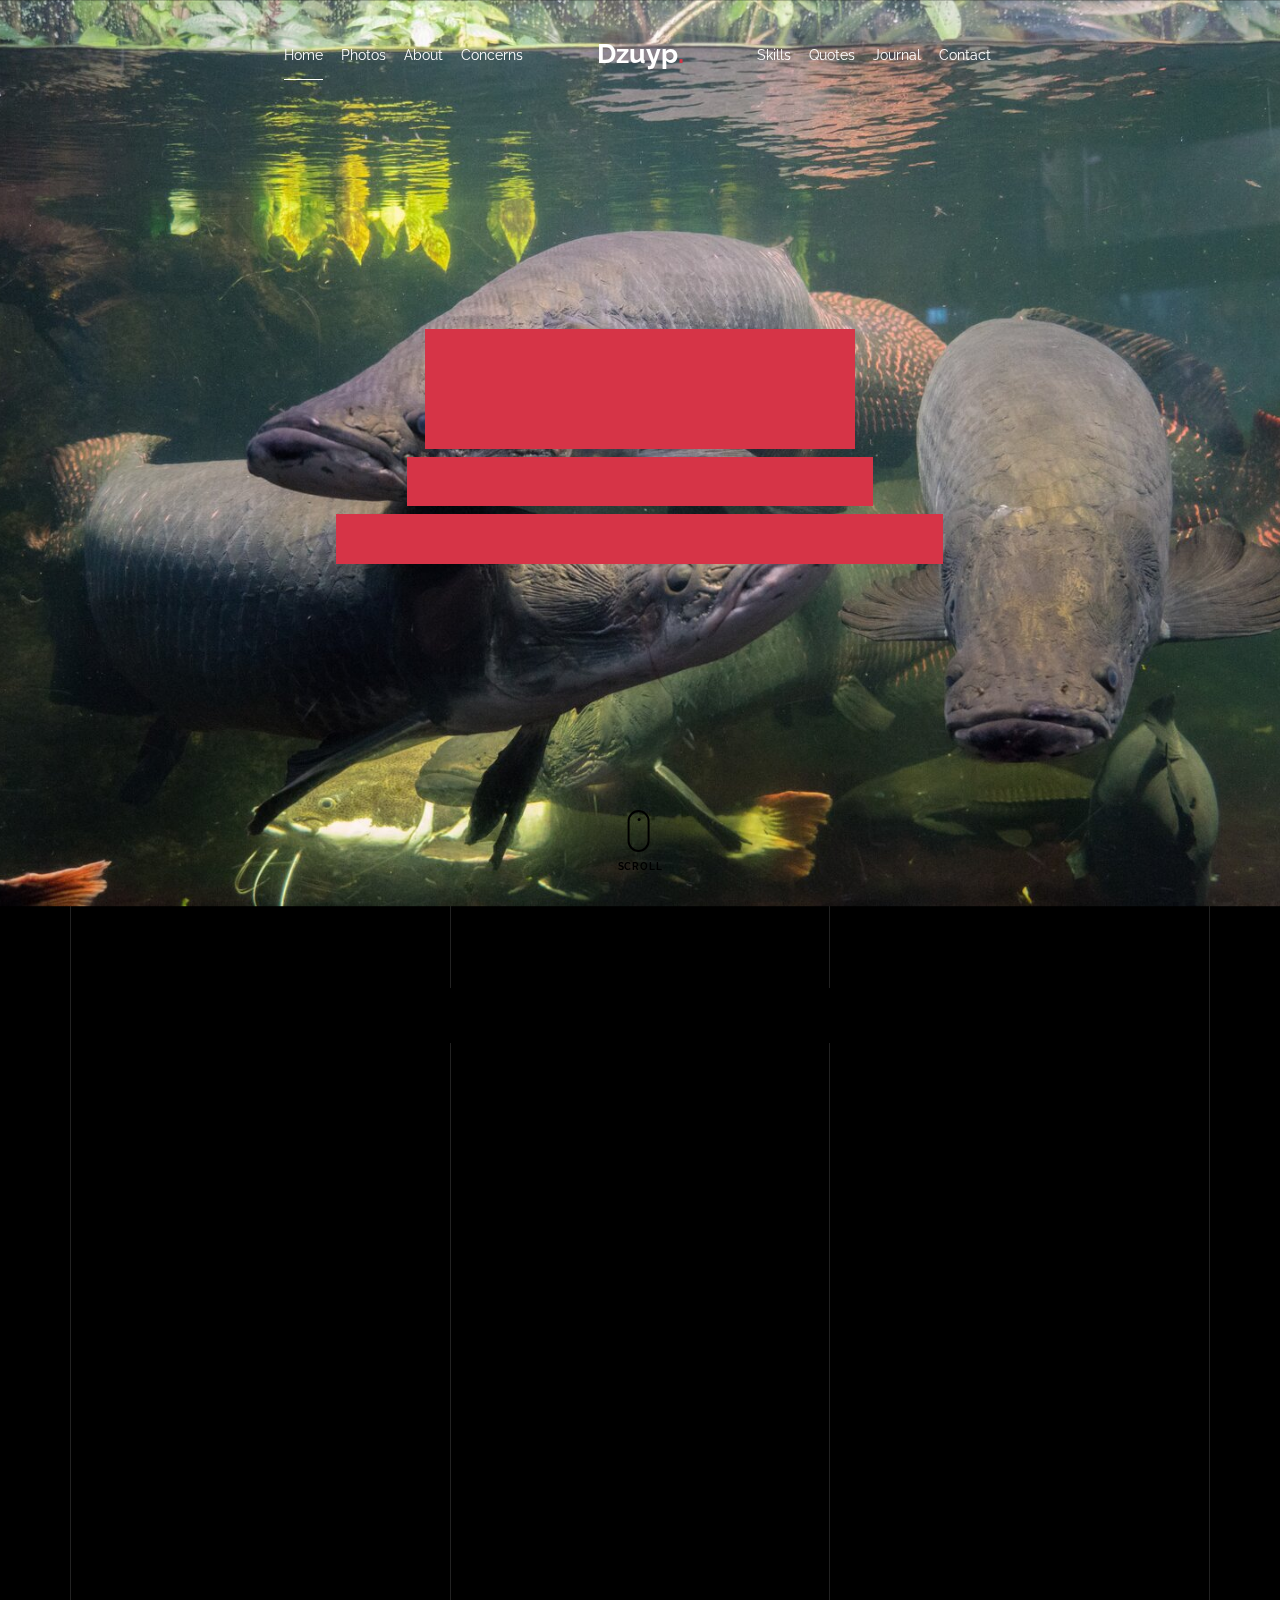
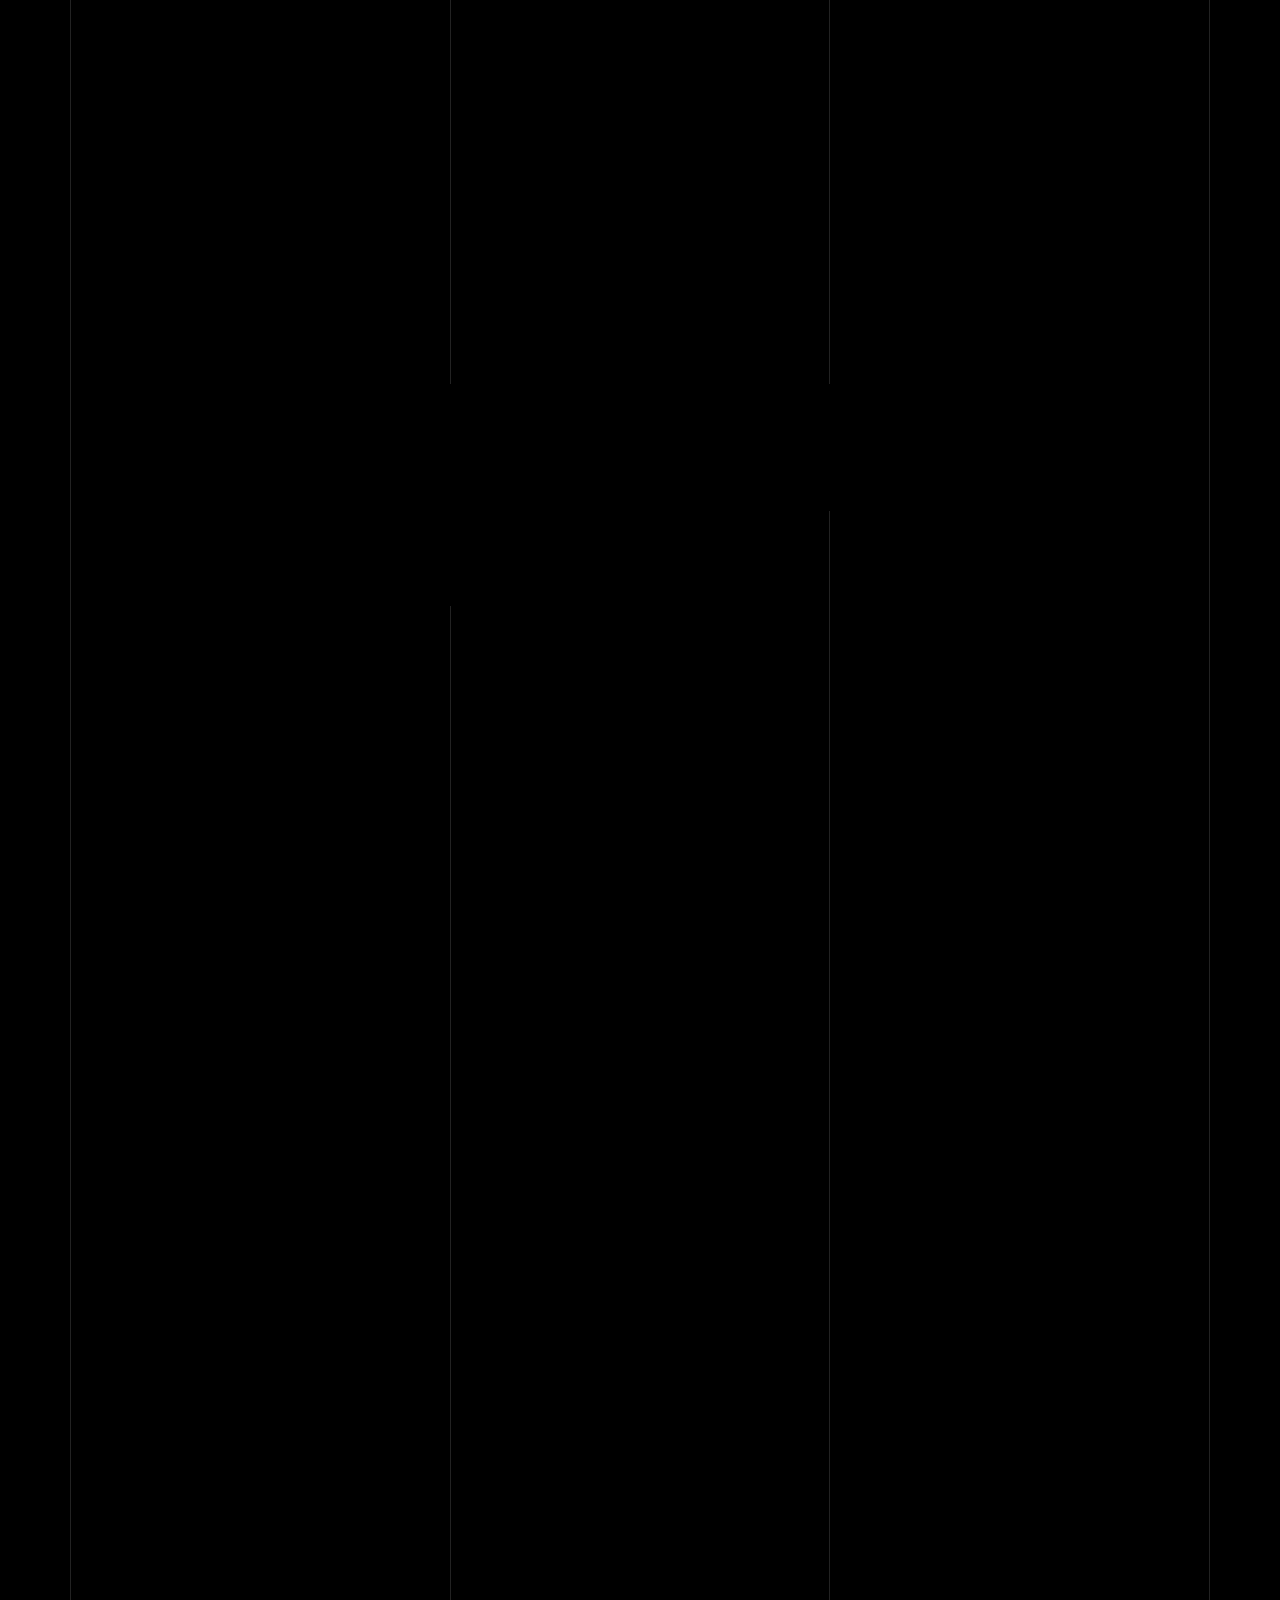
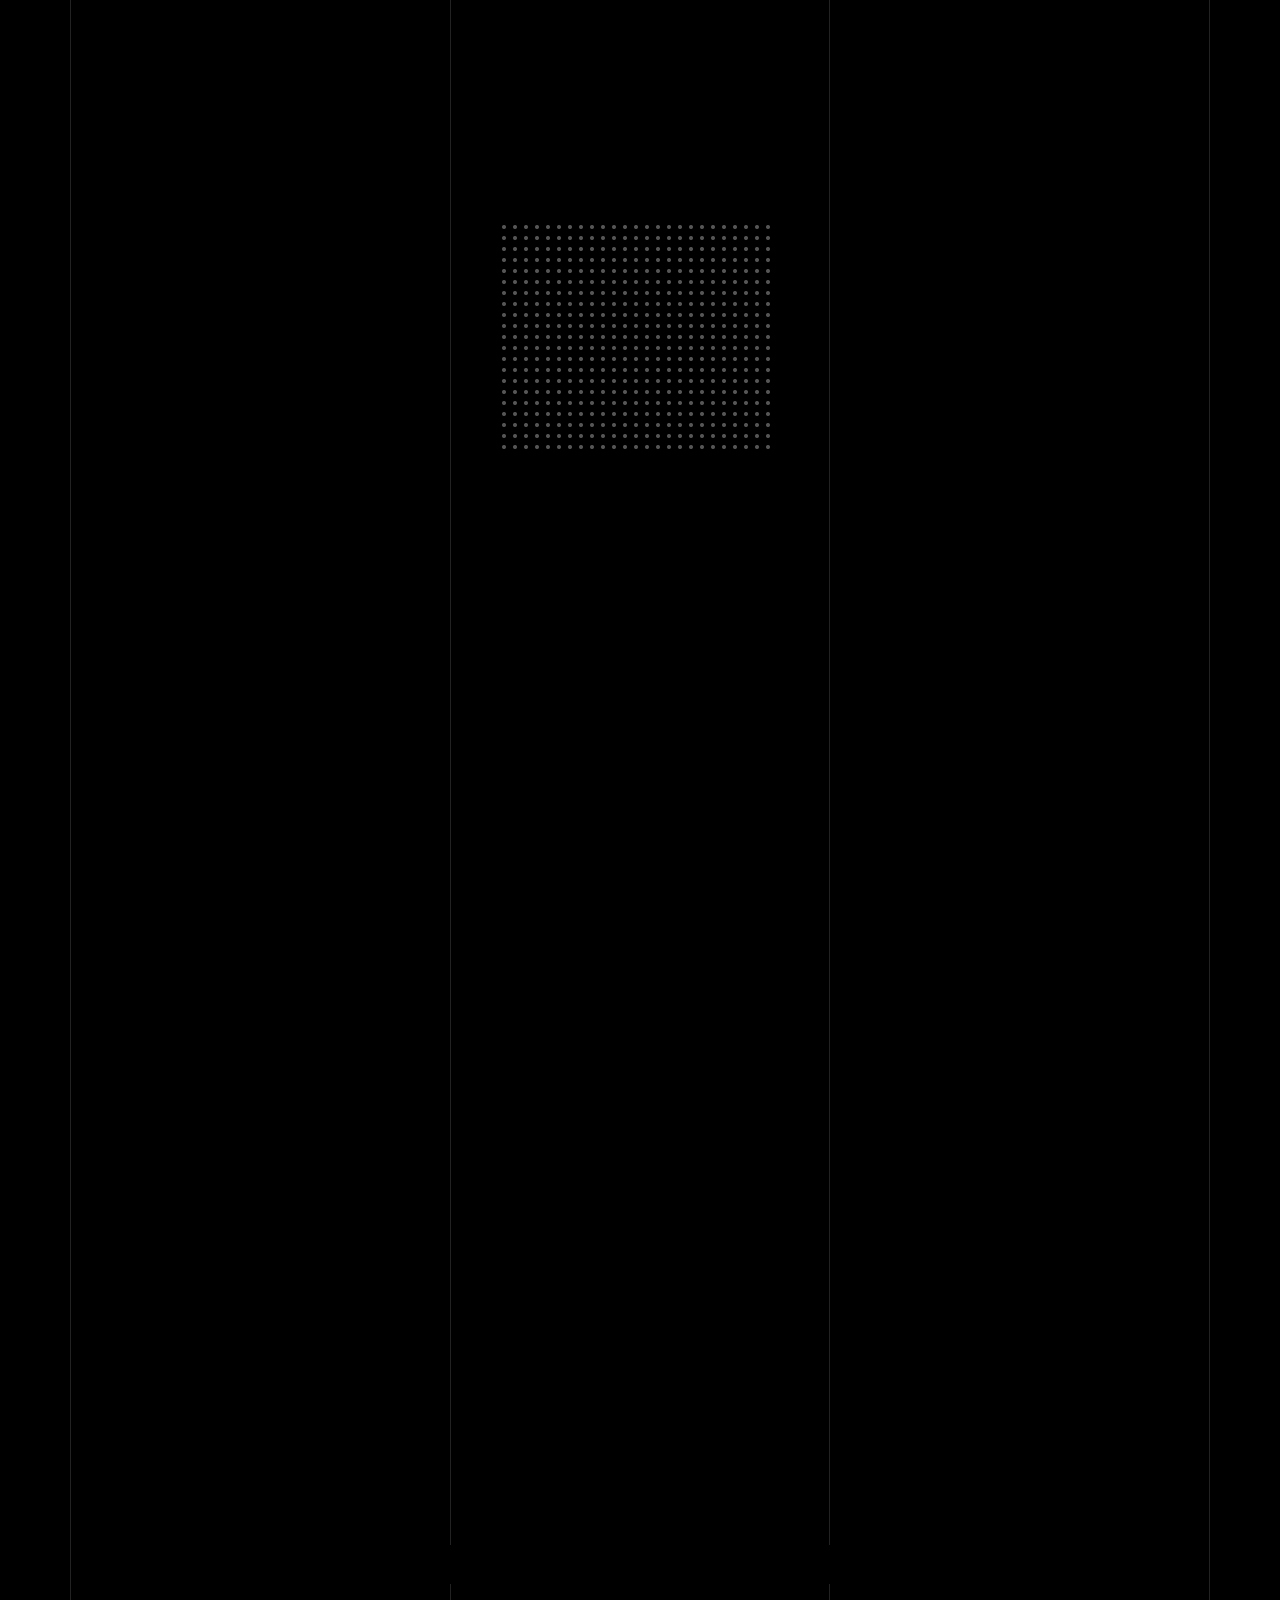
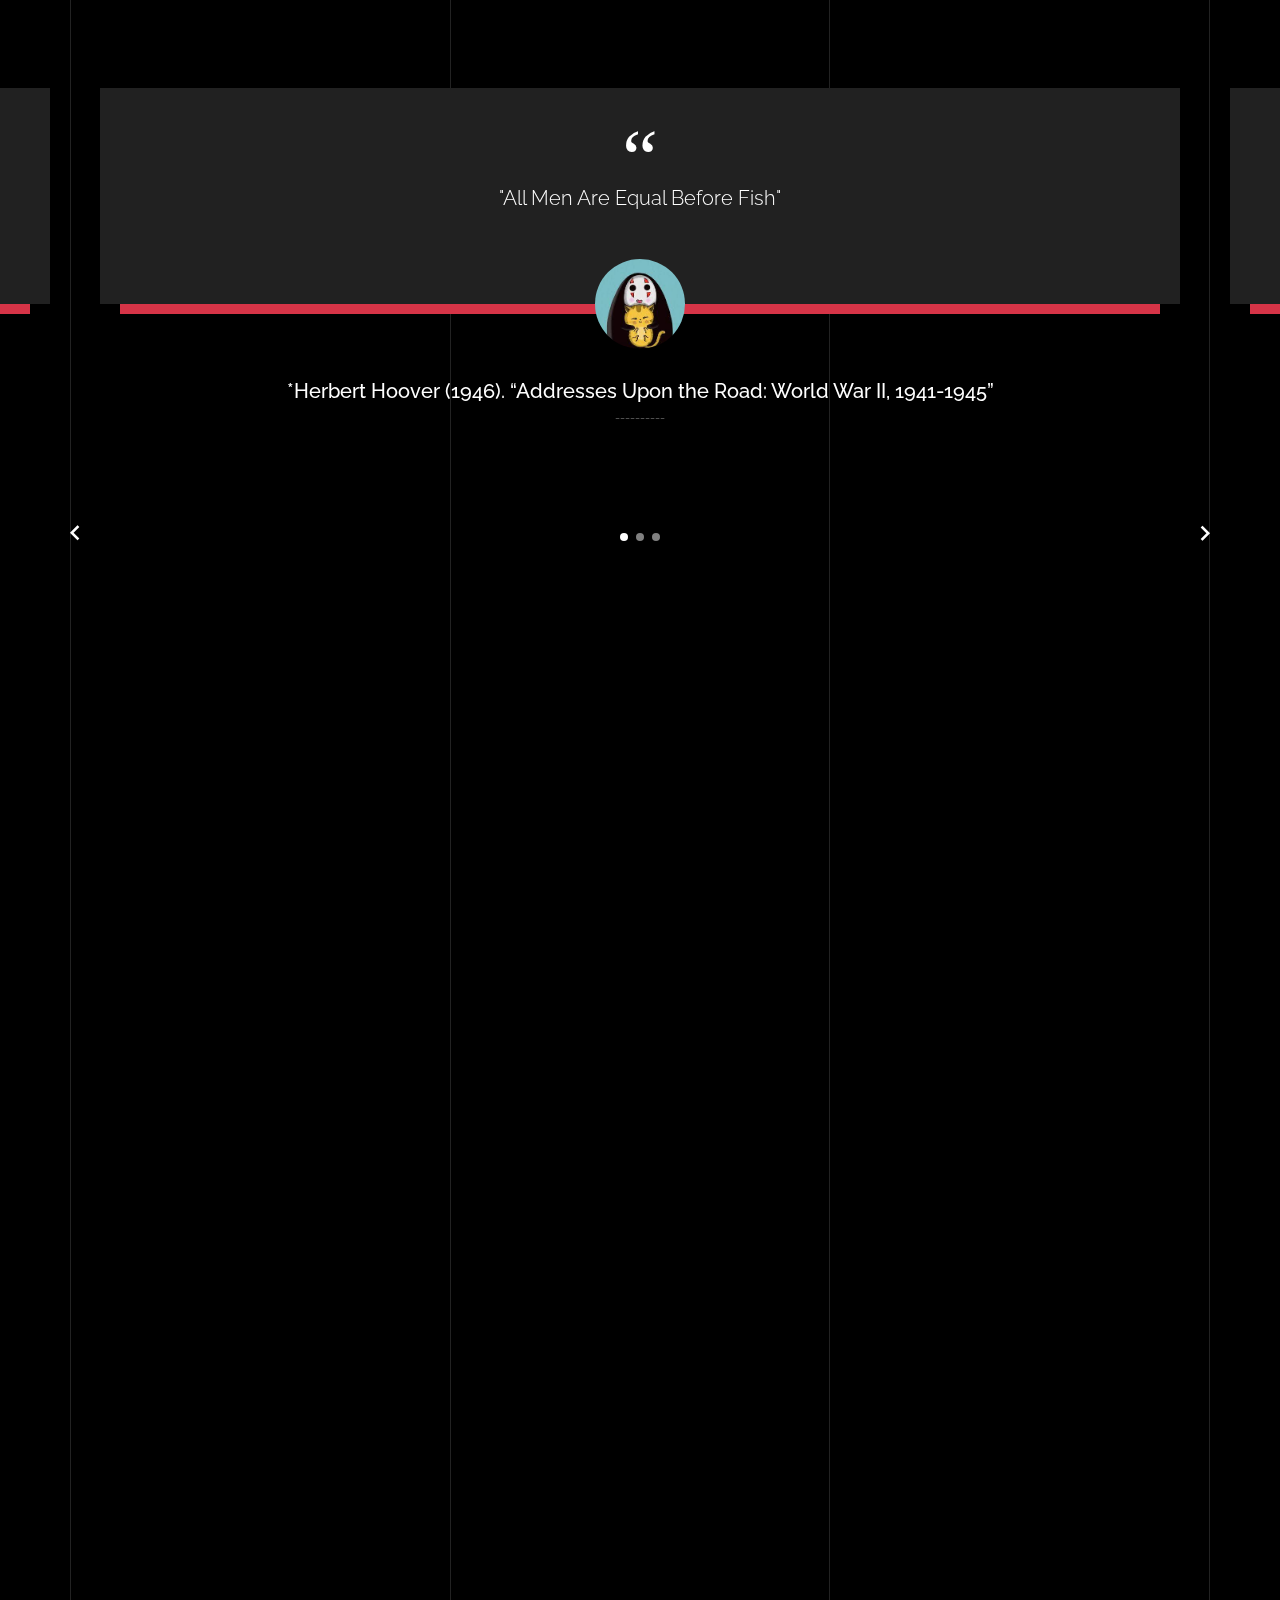
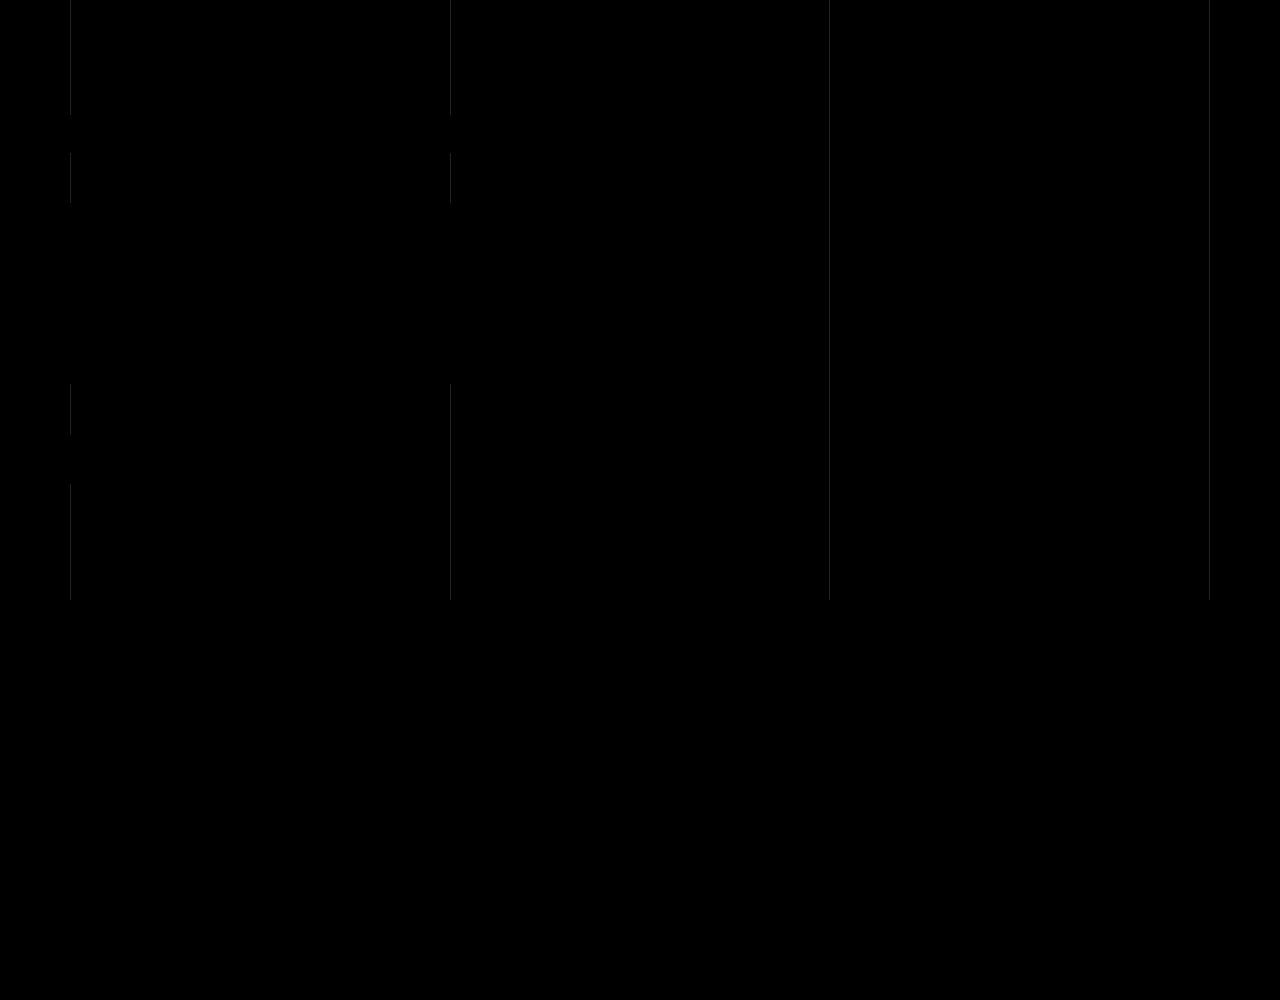
<file: index.html>
<!doctype html>
<html lang="en">
  <head>
    <title> Dzuy Pahm &mdash; Personal Website of DP </title>
    <meta charset="utf-8">
    <meta name="viewport" content="width=device-width, initial-scale=1, shrink-to-fit=no">

    <meta name="description" content="">
    <meta name="keywords" content="html, css, javascript, jquery">
    <meta name="author" content="">

    <link rel="stylesheet" href="css/vendor/icomoon/style.css">
    <link rel="stylesheet" href="css/vendor/owl.carousel.min.css">
    <link rel="stylesheet" href="css/vendor/animate.min.css">
    <link rel="stylesheet" href="css/vendor/aos.css">
    <link rel="stylesheet" href="css/vendor/bootstrap.min.css">
    <link rel="stylesheet" href="css/vendor/jquery.fancybox.min.css">
    

    <!-- Theme Style -->
    <link rel="stylesheet" href="style.css">

  </head>
  <body data-spy="scroll" data-target=".site-nav-target" data-offset="200">

    <nav class="unslate_co--site-mobile-menu">
      <div class="close-wrap d-flex">
        <a href="#" class="d-flex ml-auto js-menu-toggle">
          <span class="close-label">Close</span>
          <div class="close-times">
            <span class="bar1"></span>
            <span class="bar2"></span>
          </div>
        </a>
      </div>
      <div class="site-mobile-inner"></div>
    </nav>


    <div class="unslate_co--site-wrap">

      <div class="unslate_co--site-inner">

        <div class="lines-wrap">
          <div class="lines-inner">
            <div class="lines"></div>
          </div>
        </div>
        <!-- END lines -->
      
      <nav class="unslate_co--site-nav site-nav-target">

        <div class="container">
        
          <div class="row align-items-center justify-content-between text-left">
            <div class="col-md-5 text-right">
              <ul class="site-nav-ul js-clone-nav text-left d-none d-lg-inline-block">
                <li class="has-children">
                  <a href="#home-section" class="nav-link">Home</a>
                  <ul class="dropdown">
                    <li>
                      <a href="index.html">Home Page</a>
                    </li>
                    <li>
                      <a href="index-video.html">MySQL</a>
                    </li>
                    <li>
                      <a href="index-hero-slider.html">Python</a>
                    </li>
                    <li>
                      <a href="index-sidebar-menu.html">Proposal</a>
                    </li>
                    <li>
                      <a href="index-right-menu.html">Ideas</a>
                    </li>
                  </ul>
                </li>
                <li><a href="#portfolio-section" class="nav-link">Photos</a></li>
                <li><a href="#about-section" class="nav-link">About</a></li>
                <li><a href="#services-section" class="nav-link">Concerns</a></li>
              </ul>
            </div>
            <div class="site-logo pos-absolute">
              <a href="index.html" class="unslate_co--site-logo">Dzuyp<span>.</span></a>
            </div>
            <div class="col-md-5 text-right text-lg-left">
              <ul class="site-nav-ul js-clone-nav text-left d-none d-lg-inline-block">
                <li><a href="#skills-section" class="nav-link">Skills</a></li>
                <li><a href="#testimonial-section" class="nav-link">Quotes</a></li>
                <li><a href="#journal-section" class="nav-link">Journal</a></li>
                <li><a href="#contact-section" class="nav-link">Contact</a></li>
              </ul>

              <ul class="site-nav-ul-none-onepage text-right d-inline-block d-lg-none">
                <li><a href="#" class="js-menu-toggle">Menu</a></li>
              </ul>

            </div>
          </div>
        </div>

      </nav>
      <!-- END nav -->

      <div class="cover-v1 jarallax" style="background-image: url('images/cover_bg_2.jpg');" id="home-section">
        <div class="container">
          <div class="row align-items-center">
              
            <div class="col-md-7 mx-auto text-center">
              <h1 class="heading gsap-reveal-hero">Dzuy Pahm</h1>
              <h2 class="subheading gsap-reveal-hero"> The Fishman || フィッシュマン </h2>
              <h2 class="subheading gsap-reveal-hero"> Personal Website || 個人のウェブサイト </h2>
            </div>

          </div>
        </div>


        <a href="#portfolio-section" class="mouse-wrap smoothscroll">
          <span class="mouse">
            <span class="scroll"></span>
          </span>
          <span class="mouse-label">Scroll</span>
        </a>

      </div>
      <!-- END .cover-v1 -->


      <div class="unslate_co--section" id="portfolio-section">
        <div class="container">
          
          
          <div class="relative"><div class="loader-portfolio-wrap"><div class="loader-portfolio"></div></div> </div>
          <div id="portfolio-single-holder"></div>

          <div class="portfolio-wrapper">

            <div class="d-flex align-items-center mb-4 gsap-reveal gsap-reveal-filter">
              <h2 class="mr-auto heading-h2"><span class="gsap-reveal">Photos</span></h2>

              <!-- <a href="#" class="text-white js-filter d-inline-block d-lg-none">Filter</a>
              
              <div class="filter-wrap">
                <div class="filter ml-auto" id="filters">
                  <a href="#" class="active" data-filter="*">All</a>
                  <a href="#" data-filter=".web">Web</a>
                  <a href="#" data-filter=".branding">Branding</a>
                  <a href="#" data-filter=".illustration">Illustration</a>
                  <a href="#" data-filter=".packaging">Packaging</a>
                </div>
              </div> -->
            </div>


            
            <div id="posts" class="row gutter-isotope-item">
              <div class="item web branding col-sm-6 col-md-6 col-lg-4 isotope-mb-2">
                <a href="portfolio-single-1.html" class="portfolio-item ajax-load-page isotope-item gsap-reveal-img" data-id="1">
                    <div class="overlay">
                      <span class="wrap-icon icon-link2"></span>
                      <div class="portfolio-item-content">
                        <h3>Alligator Snapping Turtle</h3>
                        <p>River Monster Fish</p>
                      </div>
                    </div>
                    <img src="images/work_1_md.jpg" class="lazyload  img-fluid" alt="Images" />
                  </a>
              </div>
              <div class="item branding packaging illustration col-sm-6 col-md-6 col-lg-4 isotope-mb-2 ">
                <a href="poor.html" class="portfolio-item ajax-load-page item-portrait isotope-item gsap-reveal-img" data-id="3">
                    <div class="overlay">
                      <span class="wrap-icon icon-link2"></span>
                      <div class="portfolio-item-content">
                        <h3>Pig Nose Turtle</h3>
                        <p>River Monster Fish</p>
                      </div>
                    </div>
                    <img src="images/work_2_md.jpg" class="lazyload  img-fluid" alt="Images" />
                  </a>
              </div>

              <div class="item branding packaging col-sm-6 col-md-6 col-lg-4 isotope-mb-2">
                <a href="war.html" class="portfolio-item isotope-item gsap-reveal-img ajax-load-page" data-id="4">
                    <div class="overlay">
                      <span class="wrap-icon icon-link2"></span>
                      <div class="portfolio-item-content">
                        <h3>Silver Arowana</h3>
                        <p>River Monster Fish</p>
                      </div>
                    </div>
                    <img src="images/work_3_md.jpg" class="lazyload  img-fluid" alt="Images" />
                  </a>
              </div>

              <div class="item web packaging col-sm-6 col-md-6 col-lg-4 isotope-mb-2">

                <a href="images/work_4_full.jpg" class="portfolio-item isotope-item gsap-reveal-img" data-fancybox="gallery" data-caption="Watch">
                    <div class="overlay">
                      <span class="wrap-icon icon-photo2"></span>
                      <div class="portfolio-item-content">
                        <h3>Red Arowana</h3>
                        <p>River Monster Fish</p>
                      </div>
                    </div>
                    <img src="images/work_4_full.jpg" class="lazyload  img-fluid" alt="Images" />
                  </a>

              </div>

              <div class="item illustration packaging col-sm-6 col-md-6 col-lg-4 isotope-mb-2">
                <a href="images/work_5_md.jpg" class="portfolio-item isotope-item gsap-reveal-img" data-fancybox="gallery" data-caption="Education">
                    <div class="overlay">
                      <span class="wrap-icon icon-photo2"></span>
                      <div class="portfolio-item-content">
                        <h3>Gold Arowana</h3>
                        <p>River Monster Fish</p>
                      </div>
                    </div>
                    <img src="images/work_5_md.jpg" class="lazyload  img-fluid" alt="Images" />
                  </a>
              </div>

              <div class="item web branding col-sm-6 col-md-6 col-lg-4 isotope-mb-2">
                <a href="portfolio-single-2.html" class="portfolio-item ajax-load-page item-portrait isotope-item gsap-reveal-img" data-id="2">
                    <div class="overlay">
                      <span class="wrap-icon icon-link2"></span>
                      <div class="portfolio-item-content">
                        <h3>Bichir</h3>
                        <p>River Monster Fish</p>
                      </div>
                    </div>
                    <img src="images/work_6_md.jpg" class="lazyload  img-fluid" alt="Images" />
                  </a>
              </div>

              <div class="item branding packaging col-sm-6 col-md-6 col-lg-4 isotope-mb-2">
                <a href="images/work_7_a_md.jpg" class="portfolio-item item-portrait isotope-item gsap-reveal-img " data-fancybox="gallery" data-caption="War">
                    <div class="overlay">
                      <span class="wrap-icon icon-photo2"></span>
                      <div class="portfolio-item-content">
                        <h3>Red Tail Catfish</h3>
                        <p>River Monster Fish</p>
                      </div>
                    </div>
                    <img src="images/work_7_a_md.jpg" class="lazyload  img-fluid" alt="Images" />
                  </a>
              </div>

              <div class="item web branding col-sm-6 col-md-6 col-lg-4 isotope-mb-2">
                <a href="https://www.youtube.com/watch?v=mwtbEGNABWU" class="portfolio-item isotope-item gsap-reveal-img" data-fancybox="gallery" data-caption="Showreel 2019">
                    <div class="overlay">
                      <span class="wrap-icon icon-play_circle_filled"></span>
                      <div class="portfolio-item-content">
                        <h3>Alligator Gar</h3>
                        <p>River Monster Fish</p>
                      </div>
                    </div>
                    <img src="images/work_8_md.jpg" class="lazyload  img-fluid" alt="Images" />
                  </a>
              </div>

              <div class="item web illustration col-sm-6 col-md-6 col-lg-4 isotope-mb-2">
                <a href="images/work_9_a_md.jpg" class="portfolio-item isotope-item gsap-reveal-img" data-fancybox="gallery" data-caption="Render Packaging">
                    <div class="overlay">
                      <span class="wrap-icon icon-photo2"></span>
                      <div class="portfolio-item-content">
                        <h3>Arapaima</h3>
                        <p>River Monster Fish</p>
                      </div>
                    </div>
                    <img src="images/work_9_a_md.jpg" class="lazyload  img-fluid" alt="Images" />
                  </a>
              </div>

            </div>
            
          </div>


        </div>
      </div>


      <div class="unslate_co--section">
        <div class="container">
          <div class="owl-carousel logo-slider">
            <div class="logo-v1 gsap-reveal">
              <img src="images/logo-google.png" alt="Image" class="img-fluid">
            </div>
            <div class="logo-v1 gsap-reveal">
              <img src="images/logo-puma.png" alt="Image" class="img-fluid">
            </div>
            <div class="logo-v1 gsap-reveal">
              <img src="images/logo-paypal.png" alt="Image" class="img-fluid">
            </div>
            <div class="logo-v1 gsap-reveal">
              <img src="images/logo-adobe.png" alt="Image" class="img-fluid">
            </div>
          </div>
        </div>
      </div>


      <div class="unslate_co--section" id="about-section">
        <div class="container">
          
          <div class="section-heading-wrap text-center mb-5">
            <h2 class="heading-h2 text-center divider"><span class="gsap-reveal">About Me</span></h2>
            <span class="gsap-reveal">
            <img src="images/divider.png" alt="divider" width="76">
            </span>
          </div>
          

          <div class="row mt-5 justify-content-between">
            <div class="col-lg-7 mb-5 mb-lg-0">
              <figure class="dotted-bg gsap-reveal-img ">
                <img src="images/about_me_pic2.jpg" alt="Image" class="img-fluid">
              </figure>
            </div>
            <div class="col-lg-4 pr-lg-5">
              <h3 class="mb-4 heading-h3"><span class="gsap-reveal">We rise by lifting others.</span></h3>
              <p class="lead gsap-reveal"> <a href="#"> </a></p>
              <p class="mb-4 gsap-reveal"> </p>
              <p class="gsap-reveal"><a <a href="https://drive.google.com/drive/folders/1wMOWGIEyrADidXUDNDVrpEu5ZT13NSyW?usp=share_link" target="_blank" class="btn btn-outline-pill btn-custom-light">Download my CV</a></p>
            </div>
          </div>
        </div>
      </div>

      <div class="unslate_co--section" id="services-section">
        <div class="container">

          <div class="section-heading-wrap text-center mb-5">
            <h2 class="heading-h2 text-center divider"><span class="gsap-reveal">My Concerns</span></h2>
            <span class="gsap-reveal"><img src="images/divider.png" alt="divider" width="76"></span>
          </div>

          <div class="row gutter-v3">
            <div class="col-md-6 col-lg-4 mb-4">
              <div class="feature-v1" data-aos="fade-up" data-aos-delay="0">
                <div class="wrap-icon mb-3">
                  <img src="images/svg/001-options.svg" alt="Image" width="45">
                </div>
                <h3> Technology <br> Information</h3>
                <p> Discription </p>
              </div> 
            </div>
            <div class="col-md-6 col-lg-4 mb-4">
              <div class="feature-v1" data-aos="fade-up" data-aos-delay="100">
                <div class="wrap-icon mb-3">
                  <img src="images/svg/002-chat.svg" alt="Icon" width="45">
                </div>
                <h3>App <br> Design</h3>
                <p> Discription </p>
              </div> 
            </div>
            <div class="col-md-6 col-lg-4 mb-4">
              <div class="feature-v1" data-aos="fade-up" data-aos-delay="200">
                <div class="wrap-icon mb-3">
                  <img src="images/svg/003-contact-book.svg" alt="Image" class="img-fluid" width="45">
                </div>
                <h3>Zero <br> Hunger</h3>
                <p> Discription </p>
              </div> 
            </div>

            <div class="col-md-6 col-lg-4 mb-4">
              <div class="feature-v1" data-aos="fade-up" data-aos-delay="0">
                <div class="wrap-icon mb-3">
                  <img src="images/svg/004-percentage.svg" alt="Image" width="45">
                </div>
                <h3>Decent work <br> Economic Growth</h3>
                <p>Disciption </p>
              </div> 
            </div>
            <div class="col-md-6 col-lg-4 mb-4">
              <div class="feature-v1" data-aos="fade-up" data-aos-delay="100">
                <div class="wrap-icon mb-3">
                  <img src="images/svg/006-goal.svg" alt="Image" width="45">
                </div>
                <h3>Family <br> Moment</h3>
                <p> Discription </p>
              </div> 
            </div>
            <div class="col-md-6 col-lg-4 mb-4">
              <div class="feature-v1" data-aos="fade-up" data-aos-delay="200">
                <div class="wrap-icon mb-3">
                  <img src="images/svg/005-line-chart.svg" alt="Image" width="45">
                </div>
                <h3>Mobile <br> Applications</h3>
                <p>Discription</p>
              </div> 
            </div>

          </div>
        </div>
      </div>

      <div class="unslate_co--section section-counter" id="skills-section">
        <div class="container">
          <div class="section-heading-wrap text-center mb-5">
            <h2 class="heading-h2 text-center divider"><span class="gsap-reveal">My Skills</span></h2>
            <span class="gsap-reveal"><img src="images/divider.png" alt="divider" width="76"></span>
          </div>


          <div class="row pt-5">
            <div class="col-6 col-sm-6 mb-5 mb-lg-0 col-md-6 col-lg-3" data-aos="fade-up" data-aos-delay="65">
              <div class="counter-v1 text-center">
                <span class="number-wrap">
                  <span class="number number-counter" data-number="65">0</span>
                  <span class="append-text">%</span>
                  </span>
                <span class="counter-label">Photo Edit</span>
              </div>
            </div>
            <div class="col-6 col-sm-6 mb-5 mb-lg-0 col-md-6 col-lg-3" data-aos="fade-up" data-aos-delay="100">
              <div class="counter-v1 text-center">
                <span class="number-wrap">
                  <span class="number number-counter" data-number="65">0</span>
                  <span class="append-text">%</span>
                </span>
                <span class="counter-label">Sketch-up Design</span>
              </div>
            </div>
            <div class="col-6 col-sm-6 mb-5 mb-lg-0 col-md-6 col-lg-3" data-aos="fade-up" data-aos-delay="200">
              <div class="counter-v1 text-center">
                <span class="number-wrap">
                  <span class="number number-counter" data-number="70">0</span>
                  <span class="append-text">%</span>
                </span>
                <span class="counter-label">Football</span>
              </div>
            </div>
            <div class="col-6 col-sm-6 mb-5 mb-lg-0 col-md-6 col-lg-3" data-aos="fade-up" data-aos-delay="300">
              <div class="counter-v1 text-center">
                <span class="number-wrap">
                  <span class="number number-counter" data-number="30">0</span>
                  <span class="append-text">%</span>
                </span>
                <span class="counter-label">Movie making</span>
              </div>
            </div>
          </div>
        </div>
      </div>
      <!-- END .counter -->

      <div class="unslate_co--section" id="testimonial-section">
        <div class="container">
          <div class="section-heading-wrap text-center mb-5">
            <h2 class="heading-h2 text-center divider"><span class="gsap-reveal">Everything we searching for</span></h2>
            <span class="gsap-reveal"><img src="images/divider.png" alt="divider" width="76"></span>
          </div>
        </div>

        <div class="owl-carousel testimonial-slider" data-aos="fade-up">
          <div>
            <div class="testimonial-v1">
              <div class="testimonial-inner-bg">
                <span class="quote">&ldquo;</span>
                <blockquote>
                  "All Men Are Equal Before Fish" 
                </blockquote>
              </div>
              
              <div class="testimonial-author-info">
                <img src="images/person_man_1.jpg" alt="Image">
                <h3>*Herbert Hoover (1946). “Addresses Upon the Road: World War II, 1941-1945”</h3>
                <span class="d-block position">----------</span>
              </div>

            </div>
          </div>
          <div>
            <div class="testimonial-v1">
              <div class="testimonial-inner-bg">
                <span class="quote">&ldquo;</span>
                <blockquote>
              Even a Fish Wouldn't Get Caught If He Kept His Mouth Shut
                </blockquote>
              </div>
              
              <div class="testimonial-author-info">
                <img src="images/person_man_2.jpg" alt="Image">
                <h3> Unknown </h3>
                <span class="d-block position">---------</span>
              </div>

            </div>
          </div>
          <div>
            <div class="testimonial-v1">
              <div class="testimonial-inner-bg">
                <span class="quote">&ldquo;</span>
                <blockquote>
                “A bad day at fishing is better than a good day at work”
                </blockquote>
              </div>
              
              <div class="testimonial-author-info">
                <img src="images/person_woman_1.jpg" alt="Image">
                <h3>Unknown</h3>
                <span class="d-block position">-------</span>
              </div>

            </div>
          </div>
        </div>

      </div>
      <!-- END testimonial -->

      <div class="unslate_co--section" id="journal-section">
        <div class="container">
          <div class="section-heading-wrap text-center mb-5">
            <h2 class="heading-h2 text-center divider"><span class="gsap-reveal">My Journal</span></h2>
            <span class="gsap-reveal"><img src="images/divider.png" alt="divider" width="76"></span>
          </div>

          
          <div class="row gutter-v4 align-items-stretch">
            <div class="col-sm-6 col-md-6 col-lg-8 blog-post-entry" data-aos="fade-up" data-aos-delay="0">

              <a href="f5.html" class="grid-item blog-item w-100 h-100">
                <div class="overlay">
                  <div class="portfolio-item-content">
                    <h3>My Freedom Definition</h3>
                    <p class="post-meta">By Dp <span class="small">&bullet;</span> xx mins read</p>
                  </div>
                </div>
                <img src="images/post_1.jpg" class="lazyload" alt="Image" />
              </a>


            </div>
            <div class="col-sm-6 col-md-6 col-lg-4 blog-post-entry" data-aos="fade-up" data-aos-delay="100">
              <a href="housedesign.html" class="grid-item blog-item w-100 h-100">
                <div class="overlay">
                  <div class="portfolio-item-content">
                    <h3>A Dream House</h3>
                    <p class="post-meta">By Dp <span class="small">&bullet;</span> xx mins read</p>
                  </div>
                </div>
                <img src="images/post_2.jpg" class="lazyload" alt="Image" />
              </a>
            </div>


            <div class="col-sm-6 col-md-6 col-lg-4 blog-post-entry" data-aos="fade-up" data-aos-delay="0">

              <a href="mysql.html" class="grid-item blog-item w-100 h-100">
                <div class="overlay">
                  <div class="portfolio-item-content">
                    <h3>MySql study</h3>
                    <p class="post-meta">By Dp <span class="small">&bullet;</span> xx mins read</p>
                  </div>
                </div>
                <img src="images/post_3.jpg" class="lazyload" alt="Image" />
              </a>


            </div>
            <div class="col-sm-6 col-md-6 col-lg-4 blog-post-entry" data-aos="fade-up" data-aos-delay="100">
              <a href="python.html" class="grid-item blog-item w-100 h-100">
                <div class="overlay">
                  <div class="portfolio-item-content">
                    <h3>Python App study</h3>
                    <p class="post-meta">By Dp <span class="small">&bullet;</span> xx mins read</p>
                  </div>
                </div>
                <img src="images/post_4.jpg" class="lazyload" alt="Image" />
              </a>
            </div>

            <div class="col-sm-6 col-md-6 col-lg-4 blog-post-entry" data-aos="fade-up" data-aos-delay="200">
              <a href="thecat.html" class="grid-item blog-item w-100 h-100">
                <div class="overlay">
                  <div class="portfolio-item-content">
                    <h3>Lots of Cats Picture</h3>
                    <p class="post-meta">By Dp <span class="small">&bullet;</span> 5 mins read</p>
                  </div>
                </div>
                <img src="images/post_5.jpg" class="lazyload" alt="Image" />
              </a>
            </div>


          </div>

        </div>
      </div>
      <!-- END blog posts -->


      <div class="unslate_co--section" id="contact-section">
        <div class="container">
          <div class="section-heading-wrap text-center mb-5">
            <h2 class="heading-h2 text-center divider"><span class="gsap-reveal">Get In Touch</span></h2>
            <span class="gsap-reveal"><img src="images/divider.png" alt="divider" width="76"></span>
          </div>


          <div class="row justify-content-between">
            
            <div class="col-md-6">
              <form method="post" class="form-outline-style-v1" id="contactForm">
                <div class="form-group row mb-0">

                  <div class="col-lg-6 form-group gsap-reveal">
                    <label for="name">Name</label>
                    <input name="name" type="text" class="form-control" id="name">
                  </div>
                  <div class="col-lg-6 form-group gsap-reveal">
                    <label for="email">Email</label>
                    <input name="email" type="email" class="form-control" id="email">
                  </div>
                  <div class="col-lg-12 form-group gsap-reveal">
                    <label for="message">Write your message...</label>
                    <textarea name="message" id="message" cols="30" rows="7" class="form-control"></textarea>
                  </div>
                </div>
                <div class="form-group row gsap-reveal">
                    <div class="col-md-12 d-flex align-items-center">
                      <input type="submit" class="btn btn-outline-pill btn-custom-light mr-3" value="Send Message">
                      <span class="submitting"></span>
                    </div>
                  </div>
              </form>
              <div id="form-message-warning" class="mt-4"></div> 
              <div id="form-message-success">
                Your message was sent, thank you!
              </div>

            </div>

            <div class="col-md-4">
              <div class="contact-info-v1">
                <div class="gsap-reveal d-block">
                  <span class="d-block contact-info-label">Email</span>
                  <a href="#" class="contact-info-val"> duyphamamvn@gmail.com </a>
                </div>
                <div class="gsap-reveal d-block">
                  <span class="d-block contact-info-label">Phone</span>
                  <a href="#" class="contact-info-val"> </a>
                </div>
                <div class="gsap-reveal d-block">
                  <span class="d-block contact-info-label">Address</span>
                  <address class="contact-info-val">Thanh Xuan Ha Noi</address>
                </div>
              </div>
            </div>

          </div>
        </div>
      </div>
      </div> <!-- END .unslate_co-site-inner -->

      <footer class="unslate_co--footer unslate_co--section">
        <div class="container">
          <div class="row justify-content-center">
            <div class="col-md-7">
              
              <div class="footer-site-logo"><a href="#">Dzuy Pahm<span>.</span></a></div>

                 <ul class="footer-site-social">
              <li><a href="#">Fishing</a></li>
              <li><a href="#">Touring</a></li>
              <li><a href="#">Football</a></li>
              <li><a href="#">Fashion</a></li>
              <li><a href="#">Giving</a></li>
            </ul>

              <p class="site-copyright">
                
                <!-- Link back to Colorlib can't be removed. Template is licensed under CC BY 3.0. -->
                Copyright &copy;
                <script>
                  document.write(new Date().getFullYear());
                </script> All rights reserved | This template is made with <i class="icon-heart"
                  aria-hidden="true"></i> by <a href="https://colorlib.com" target="_blank">Colorlib</a></p>
                </a> Edit by DzuyPahm </a>
                <!-- Link back to Colorlib can't be removed. Template is licensed under CC BY 3.0. -->
              
              </p>

            </div>
          </div>
        </div>
      </footer>

      
    </div>

    
    <!-- Loader -->
    <div id="unslate_co--overlayer"></div>
    <div class="site-loader-wrap">
      <div class="site-loader"></div>
    </div>

    <script src="js/scripts-dist.js"></script>
    <script src="js/main.js"></script>

  </body>
</html>
</file>
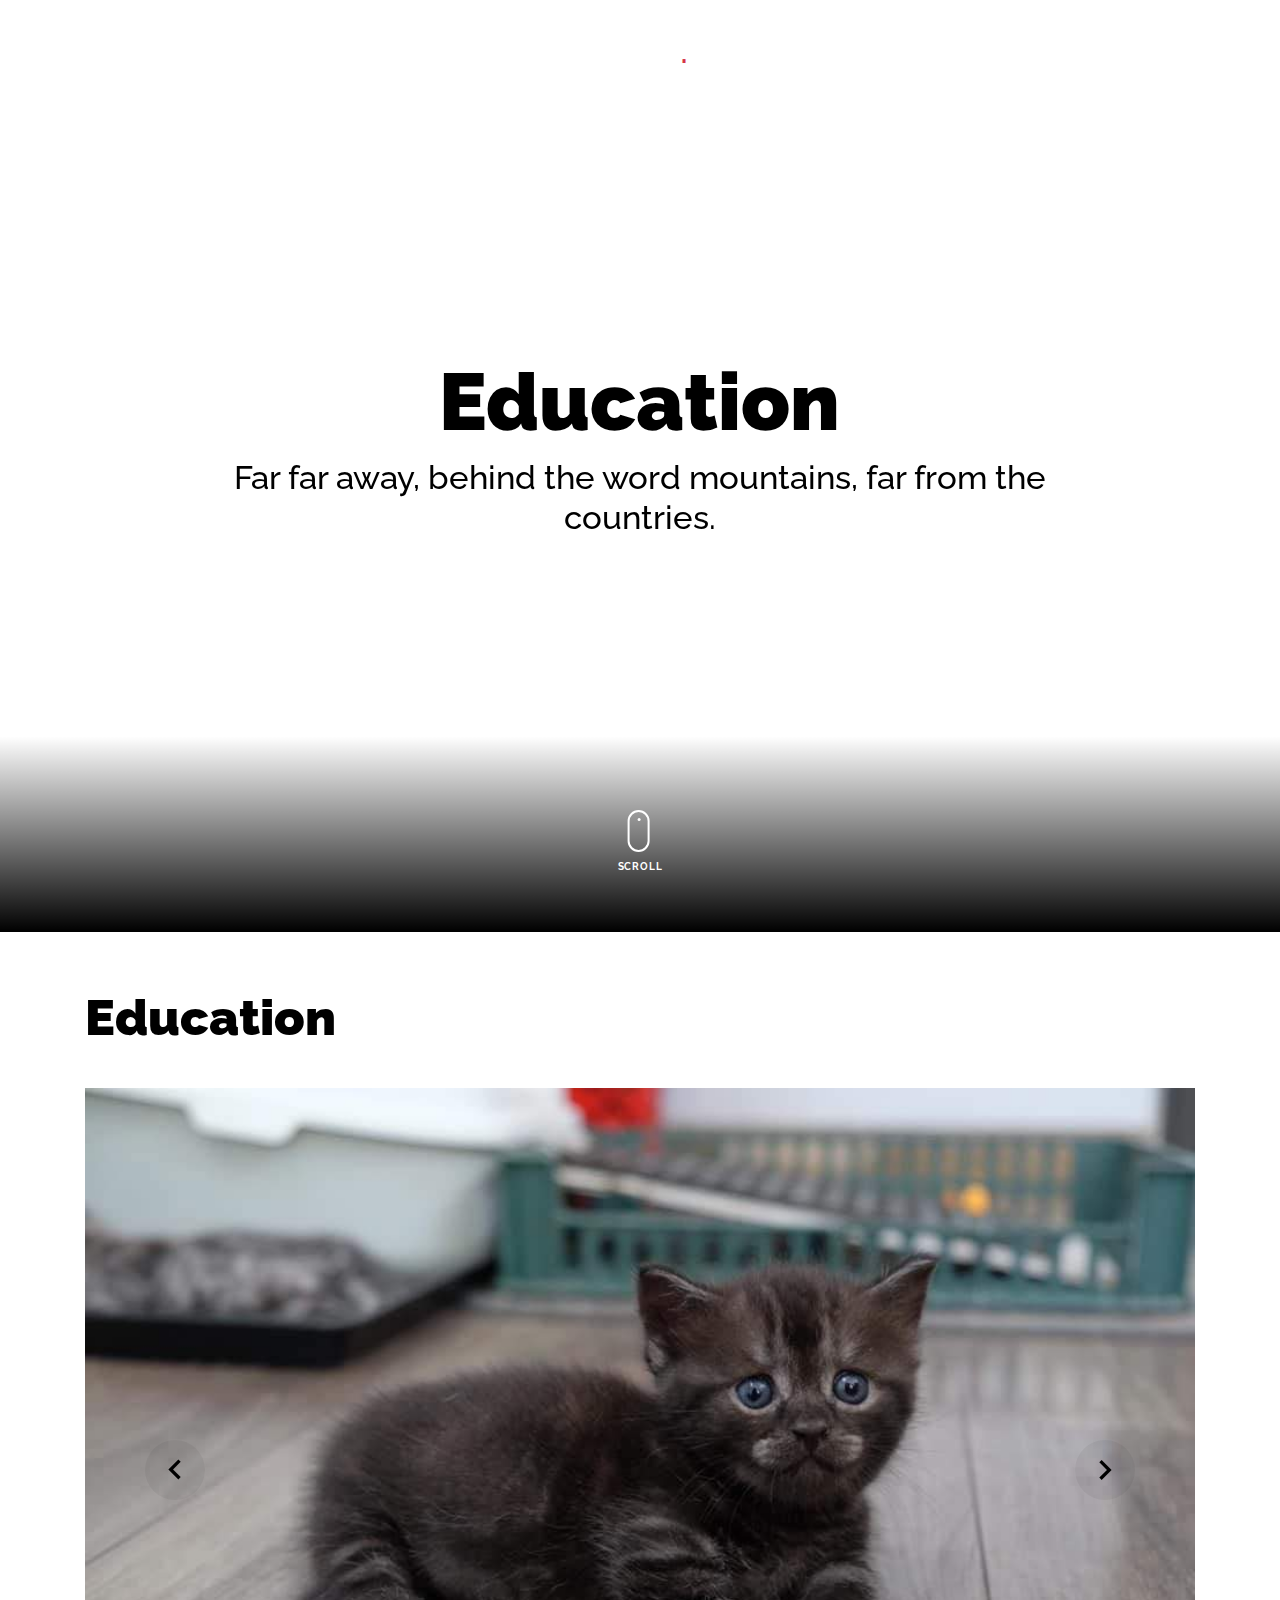
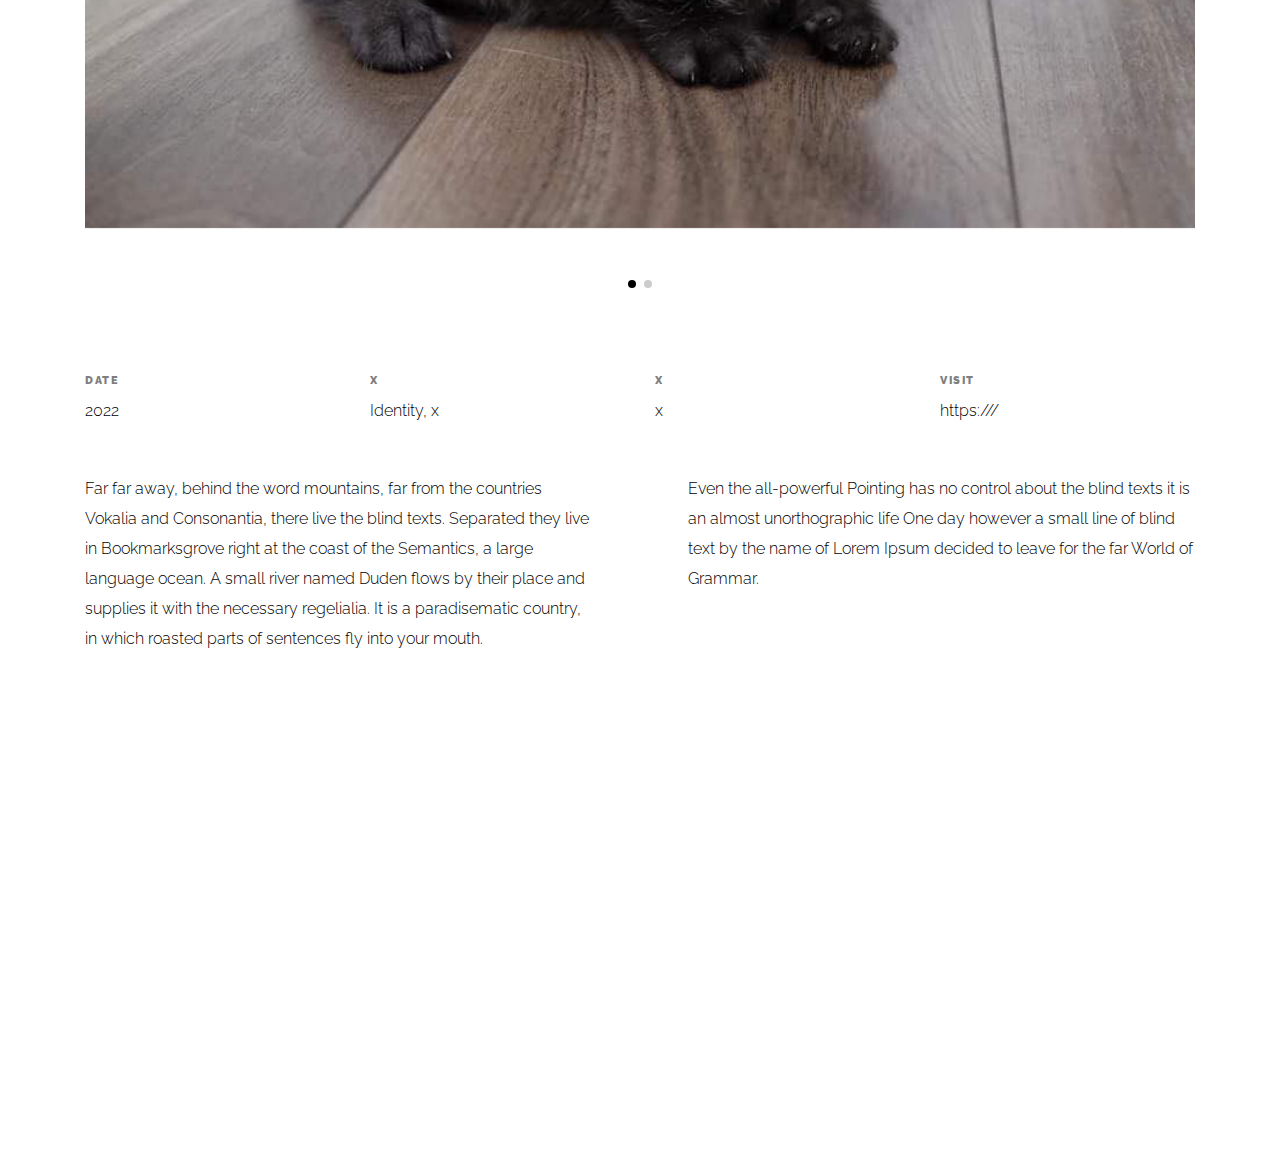
<file: education.html>
<!doctype html>
<html lang="en">

<head>
  <title>Unfold &mdash; A onepage portfolio HTML template by Colorlib</title>
  <meta charset="utf-8">
  <meta name="viewport" content="width=device-width, initial-scale=1, shrink-to-fit=no">
  
  <meta name="description" content=" ">
  <meta name="keywords" content="html, css, javascript, jquery">
  <meta name="author" content="">

  <link rel="stylesheet" href="css/vendor/icomoon/style.css">
  <link rel="stylesheet" href="css/vendor/owl.carousel.min.css">
  <link rel="stylesheet" href="css/vendor/aos.css">
  <link rel="stylesheet" href="css/vendor/animate.min.css">
  <link rel="stylesheet" href="css/vendor/bootstrap.min.css">
  <link rel="stylesheet" href="css/vendor/jquery.fancybox.min.css">

  <!-- Theme Style -->
  <link rel="stylesheet" href="css/style.css">

</head>

<body data-spy="scroll" data-target=".site-nav-target" data-offset="200">

  <nav class="unslate_co--site-mobile-menu">
    <div class="close-wrap d-flex">
      <a href="#" class="d-flex ml-auto js-menu-toggle">
        <span class="close-label">Close</span>
        <div class="close-times">
          <span class="bar1"></span>
          <span class="bar2"></span>
        </div>
      </a>
    </div>
    <div class="site-mobile-inner"></div>
  </nav>

  <div class="unslate_co--site-wrap">

    <div class="unslate_co--site-inner">

      <nav class="unslate_co--site-nav site-nav-target">

        <div class="container">

          <div class="row align-items-center justify-content-between text-left">
            <div class="col-md-5 text-right">
              <ul class="site-nav-ul js-clone-nav text-left d-none d-lg-inline-block">
                <li class="has-children">
                  <a href="index.html#home-section" class="nav-link">Home</a>
                  <ul class="dropdown">
                    <li>
                      <a href="index.html">Hero Image BG</a>
                    </li>
                    <li>
                      <a href="index-video.html">Video BG</a>
                    </li>
                    <li>
                      <a href="index-hero-slider.html">Hero Slider</a>
                    </li>
                    <li>
                      <a href="index-sidebar-menu.html">Sidebar Menu</a>
                    </li>
                    <li>
                      <a href="index-right-menu.html">Right Menu</a>
                    </li>
                  </ul>
                </li>
                <li><a href="index.html#portfolio-section" class="nav-link">Portfolio</a></li>
                <li><a href="index.html#about-section" class="nav-link">About</a></li>
                <li><a href="index.html#services-section" class="nav-link">Services</a></li>
              </ul>
            </div>
            <div class="site-logo pos-absolute">
              <a href="index.html" class="unslate_co--site-logo">Unfold<span>.</span></a>
            </div>
            <div class="col-md-5 text-right text-lg-left">
              <ul class="site-nav-ul js-clone-nav text-left d-none d-lg-inline-block">
                <li><a href="index.html#skills-section" class="nav-link">Skills</a></li>
                <li><a href="index.html#testimonial-section" class="nav-link">Testimonial</a></li>
                <li><a href="index.html#journal-section" class="nav-link">Journal</a></li>
                <li><a href="index.html#contact-section" class="nav-link">Contact</a></li>
              </ul>

              <ul class="site-nav-ul-none-onepage text-right d-inline-block d-lg-none">
                <li><a href="#" class="js-menu-toggle">Menu</a></li>
              </ul>

            </div>
          </div>
        </div>

      </nav>
      <!-- END nav -->

      <div class="cover-v1 gradient-bottom-black jarallax">
        <div class="container">
          <div class="row align-items-center">

            <div class="col-md-10 mx-auto text-center">
              <h1 class="heading" data-aos="fade-up">Education</h1>
              <h2 class="subheading" data-aos="fade-up" data-aos-delay="100">Far far away, behind the word mountains, far from the countries.</h2>
            </div>

          </div>
        </div>

        <!-- dov -->
        <a href="#portfolio-single-section" class="mouse-wrap smoothscroll">
          <span class="mouse">
            <span class="scroll"></span>
          </span>
          <span class="mouse-label">Scroll</span>
        </a>

      </div>
      <!-- END .cover-v1 -->

      <div class="container">
        <div class="portfolio-single-wrap unslate_co--section" id="portfolio-single-section">

          <div class="portfolio-single-inner">
            <h2 class="heading-portfolio-single-h2">Education</h2>

            <div class="row justify-content-between mb-5">
              <div class="col-12 mb-4">
                <div class="owl-carousel single-slider">
                  <figure class="mb-4">
                    <img src="images/work_1_full.jpg" alt="Image" class="img-fluid">
                  </figure>
                  <figure class="mb-4">
                    <img src="images/work_1_a_full.jpg" alt="Image" class="img-fluid">
                  </figure>
                </div>
              </div>
              <div class="col-12 mb-5">
                <div class="row">
                  <div class="col-sm-6 col-md-6 col-lg-3">
                    <div class="detail-v1">
                      <span class="detail-label"> Date</span>
                      <span class="detail-val">2022</span>
                    </div>
                  </div>
                  <div class="col-sm-6 col-md-6 col-lg-3">
                    <div class="detail-v1">
                      <span class="detail-label">x</span>
                      <span class="detail-val"><a href="#">Identity</a>, <a href="#">x</a></span>
                    </div>
                  </div>
                  <div class="col-sm-6 col-md-6 col-lg-3">
                    <div class="detail-v1">
                      <span class="detail-label">x</span>
                      <span class="detail-val">x</span>
                    </div>
                  </div>
                  <div class="col-sm-6 col-md-6 col-lg-3">
                    <div class="detail-v1">
                      <span class="detail-label">Visit</span>
                      <span class="detail-val"><a href="#">https:///</a></span>
                    </div>
                  </div>
                </div>
              </div>
              <div class="col-md-6 pr-md-5">
                <p>Far far away, behind the word mountains, far from the countries Vokalia and Consonantia, there live the blind texts. Separated they live in Bookmarksgrove right at the coast of the Semantics, a large language ocean. A small river named Duden flows by their place and supplies it with the necessary regelialia. It is a paradisematic country, in which roasted parts of sentences fly into your mouth.</p>
              </div>
              <div class="col-md-6 pl-md-5">
                <p>Even the all-powerful Pointing has no control about the blind texts it is an almost unorthographic life One day however a small line of blind text by the name of Lorem Ipsum decided to leave for the far World of Grammar.</p>
              </div>
            </div>

          </div>
        </div>
      </div>
    </div>

    <footer class="unslate_co--footer unslate_co--section">
      <div class="container">
        <div class="row justify-content-center">
          <div class="col-md-7">

            <div class="footer-site-logo"><a href="#">Unfold<span>.</span></a></div>

            <ul class="footer-site-social">
              <li><a href="#">Facebook</a></li>
              <li><a href="#">Twitter</a></li>
              <li><a href="#">Instagram</a></li>
              <li><a href="#">Dribbble</a></li>
              <li><a href="#">Behance</a></li>
            </ul>

            <p class="site-copyright">
                
                <!-- Link back to Colorlib can't be removed. Template is licensed under CC BY 3.0. -->
                Copyright &copy;
                <script>
                  document.write(new Date().getFullYear());
                </script> All rights reserved | This template is made with <i class="icon-heart"
                  aria-hidden="true"></i> by <a href="https://colorlib.com" target="_blank">Colorlib</a>
                <!-- Link back to Colorlib can't be removed. Template is licensed under CC BY 3.0. -->
              
              </p>

          </div>
        </div>
      </div>
    </footer>

  </div>

  <!-- Loader -->
  <div id="unslate_co--overlayer"></div>
  <div class="site-loader-wrap">
    <div class="site-loader"></div>
  </div>

  <script src="js/scripts-dist.js"></script>
  <script src="js/main.js"></script>


</body>

</html>
</file>
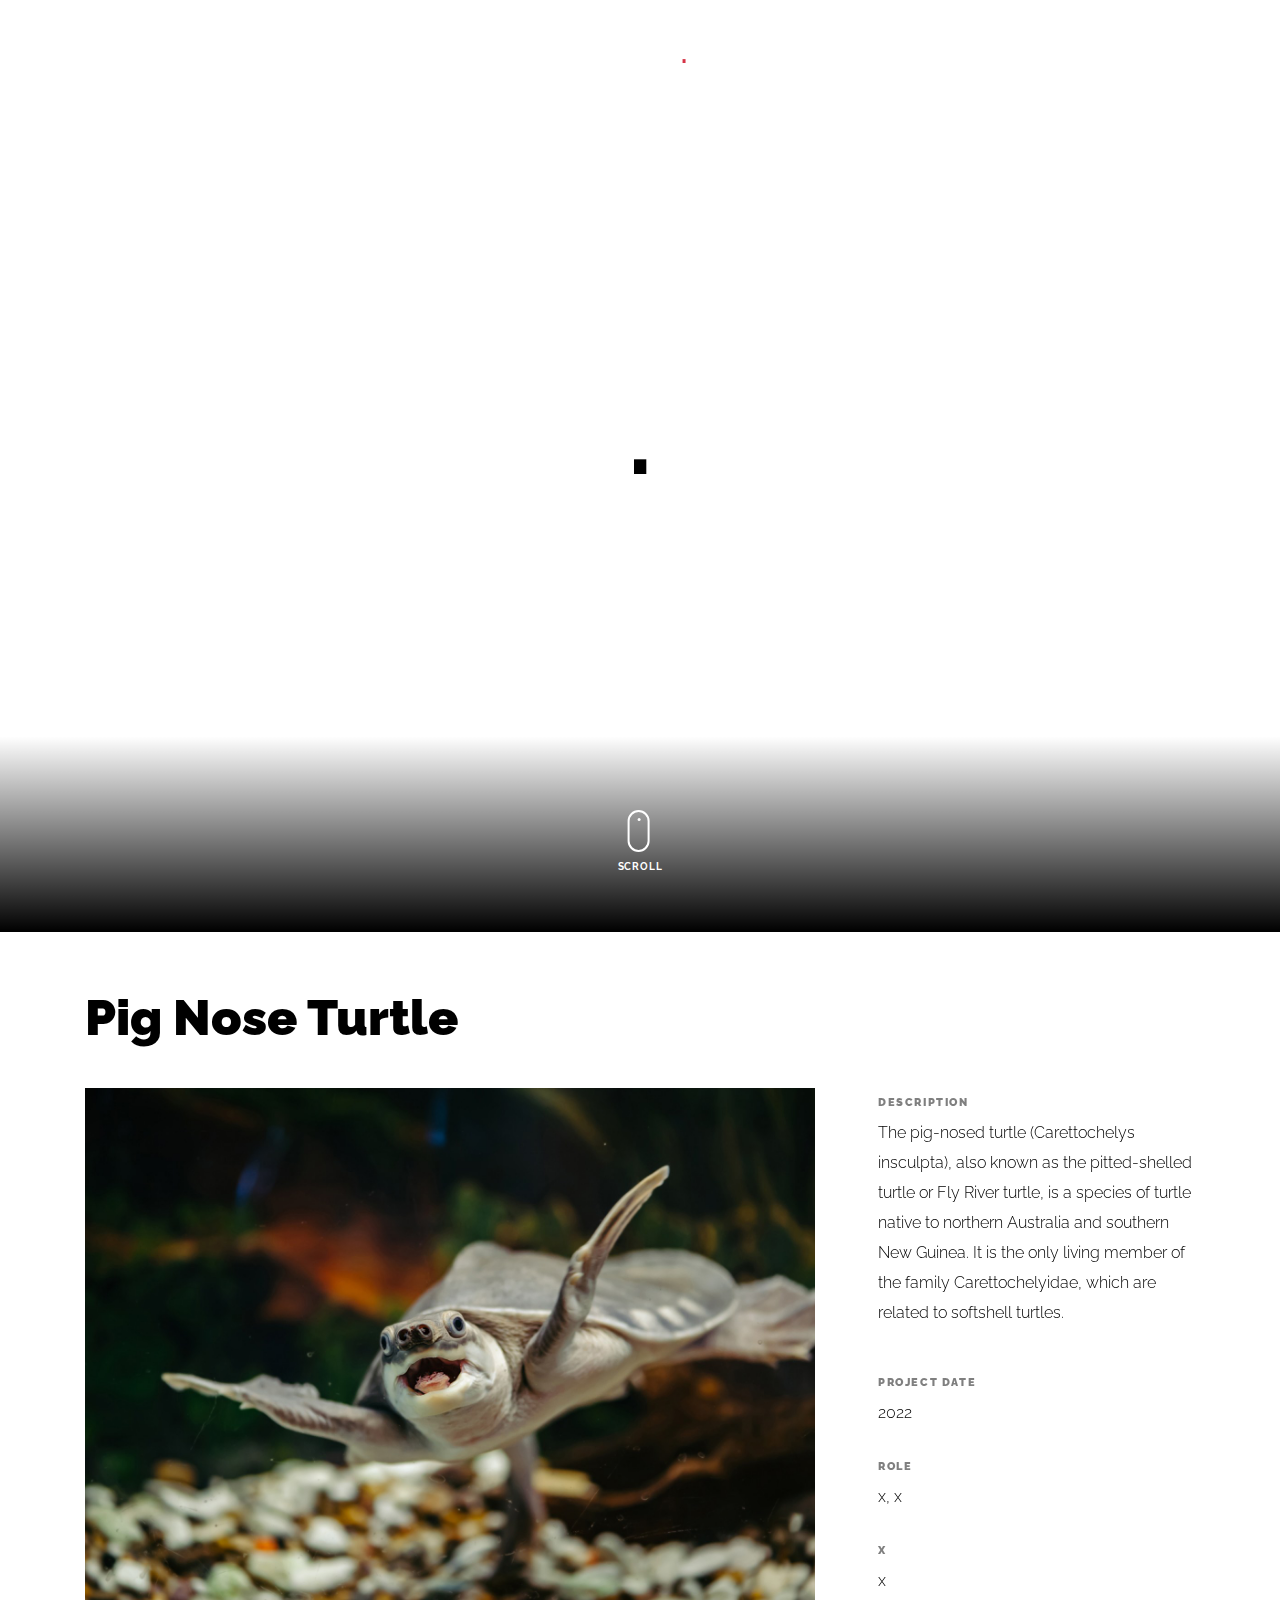
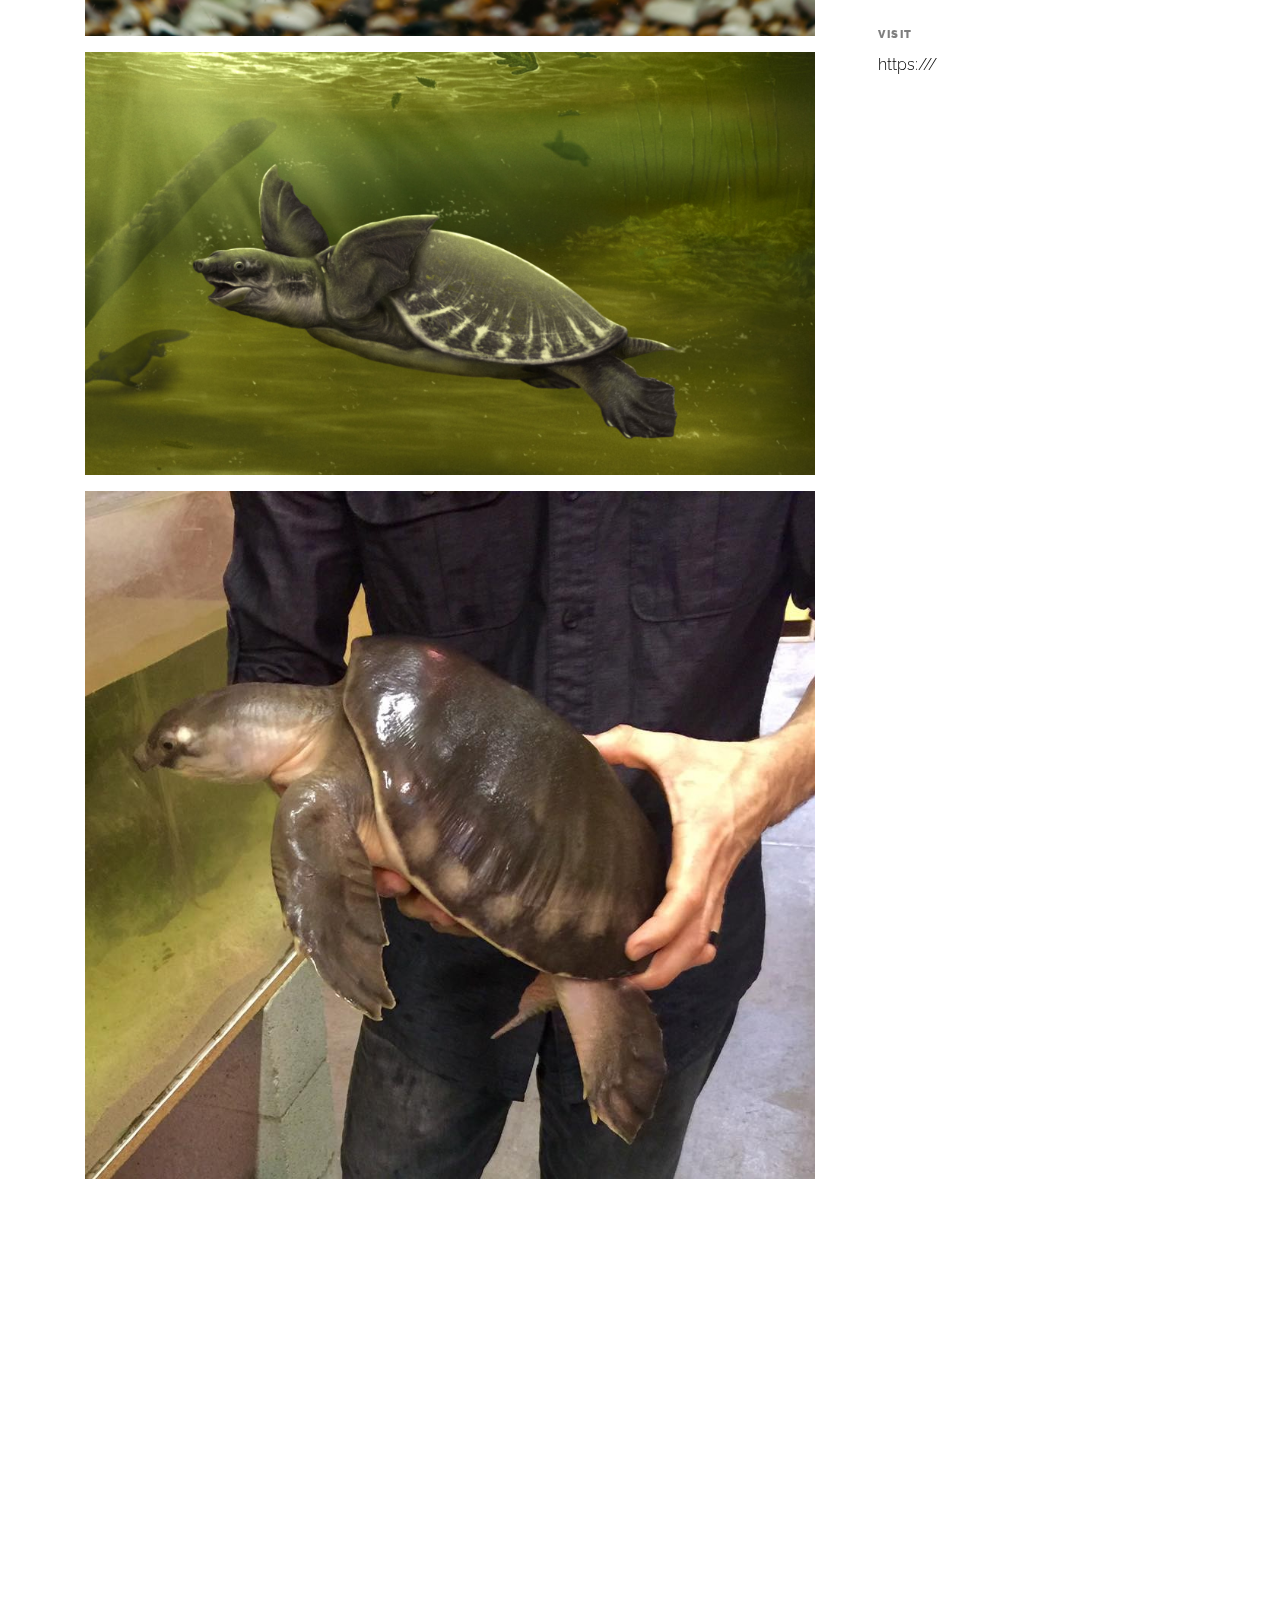
<file: poor.html>
<!doctype html>
<html lang="en">

<head>
  <title>Dzuy Pahm &mdash; Personal Website of DP </title>
  <meta charset="utf-8">
  <meta name="viewport" content="width=device-width, initial-scale=1, shrink-to-fit=no">
  
  <meta name="description" content="">
  <meta name="keywords" content="html, css, javascript, jquery">
  <meta name="author" content="">

  <link rel="stylesheet" href="css/vendor/icomoon/style.css">
  <link rel="stylesheet" href="css/vendor/owl.carousel.min.css">
  <link rel="stylesheet" href="css/vendor/aos.css">
  <link rel="stylesheet" href="css/vendor/animate.min.css">
  <link rel="stylesheet" href="css/vendor/bootstrap.min.css">
  <link rel="stylesheet" href="css/vendor/jquery.fancybox.min.css">

  <!-- Theme Style -->
  <link rel="stylesheet" href="css/style.css">

</head>

<body data-spy="scroll" data-target=".site-nav-target" data-offset="200">

  <nav class="unslate_co--site-mobile-menu">
    <div class="close-wrap d-flex">
      <a href="#" class="d-flex ml-auto js-menu-toggle">
        <span class="close-label">Close</span>
        <div class="close-times">
          <span class="bar1"></span>
          <span class="bar2"></span>
        </div>
      </a>
    </div>
    <div class="site-mobile-inner"></div>
  </nav>

  <div class="unslate_co--site-wrap">

    <div class="unslate_co--site-inner">

      <nav class="unslate_co--site-nav site-nav-target">

        <div class="container">

          <div class="row align-items-center justify-content-between text-left">
            <div class="col-md-5 text-right">
              <ul class="site-nav-ul js-clone-nav text-left d-none d-lg-inline-block">
                <li class="has-children">
                  <a href="index.html#home-section" class="nav-link">Home</a>
                  <ul class="dropdown">
                    <li>
                      <a href="index.html">Hero Image BG</a>
                    </li>
                    <li>
                      <a href="index-video.html">Video BG</a>
                    </li>
                    <li>
                      <a href="index-hero-slider.html">Hero Slider</a>
                    </li>
                    <li>
                      <a href="index-sidebar-menu.html">Sidebar Menu</a>
                    </li>
                    <li>
                      <a href="index-right-menu.html">Right Menu</a>
                    </li>
                  </ul>
                </li>
                <li><a href="index.html#portfolio-section" class="nav-link">Portfolio</a></li>
                <li><a href="index.html#about-section" class="nav-link">About</a></li>
                <li><a href="index.html#services-section" class="nav-link">Services</a></li>
              </ul>
            </div>
            <div class="site-logo pos-absolute">
              <a href="index.html" class="unslate_co--site-logo">Unfold<span>.</span></a>
            </div>
            <div class="col-md-5 text-right text-lg-left">
              <ul class="site-nav-ul js-clone-nav text-left d-none d-lg-inline-block">
                <li><a href="index.html#skills-section" class="nav-link">Skills</a></li>
                <li><a href="index.html#testimonial-section" class="nav-link">Testimonial</a></li>
                <li><a href="index.html#journal-section" class="nav-link">Journal</a></li>
                <li><a href="index.html#contact-section" class="nav-link">Contact</a></li>
              </ul>

              <ul class="site-nav-ul-none-onepage text-right d-inline-block d-lg-none">
                <li><a href="#" class="js-menu-toggle">Menu</a></li>
              </ul>

            </div>
          </div>
        </div>

      </nav>
      <!-- END nav -->

      <div class="cover-v1 gradient-bottom-black jarallax">
        <div class="container">
          <div class="row align-items-center">

            <div class="col-md-10 mx-auto text-center">
              <h1 class="heading" data-aos="fade-up">.</h1>
              <h2 class="subheading" data-aos="fade-up" data-aos-delay="100"></h2>
            </div>

          </div>
        </div>

        <!-- dov -->
        <a href="#portfolio-single-section" class="mouse-wrap smoothscroll">
          <span class="mouse">
            <span class="scroll"></span>
          </span>
          <span class="mouse-label">Scroll</span>
        </a>

      </div>
      <!-- END .cover-v1 -->

      <div class="container">
        <div class="portfolio-single-wrap unslate_co--section" id="portfolio-single-section">
          <div class="portfolio-single-inner">

            <h2 class="heading-portfolio-single-h2">Pig Nose Turtle</h2>

            <div class="row justify-content-between align-items-stretch">

              <div class="col-lg-8">
                <p><a href="images/pig-nosed-turtle-1.jpg" data-fancybox="gal"><img src="images/pig-nosed-turtle-1.jpg" alt="Image" class="img-fluid"></a></p>
                <p><a href="images/2pig-nosed-turtle-1.jpg" data-fancybox="gal"><img src="images/2pig-nosed-turtle-1.jpg" alt="Image" class="img-fluid"></a></p>
                <p><a href="images/fly-river-turtle.jpg" data-fancybox="gal"><img src="images/fly-river-turtle.jpg" alt="Image" class="img-fluid"></a></p>
              </div>
              <div class="col-lg-4 pl-lg-5">
                <div class="unslate_co--sticky">
                  <div class="row">
                    <div class="col-md-12 mb-4">
                      <div class="detail-v1">
                        <span class="detail-label">Description</span>
                        <p>The pig-nosed turtle (Carettochelys insculpta), also known as the pitted-shelled turtle or Fly River turtle, is a species of turtle native to northern Australia and southern New Guinea. It is the only living member of the family Carettochelyidae, which are related to softshell turtles.</p>
                      </div>
                    </div>

                    <div class="col-md-12 mb-4">
                      <div class="detail-v1">
                        <span class="detail-label">Project Date</span>
                        <span class="detail-val">2022</span>
                      </div>
                    </div>
                    <div class="col-md-12 mb-4">
                      <div class="detail-v1">
                        <span class="detail-label">Role</span>
                        <span class="detail-val"><a href="#">x</a>, <a href="#">x</a></span>
                      </div>
                    </div>
                    <div class="col-md-12 mb-4">
                      <div class="detail-v1">
                        <span class="detail-label">x</span>
                        <span class="detail-val">x</span>
                      </div>
                    </div>
                    <div class="col-md-12 mb-4">
                      <div class="detail-v1">
                        <span class="detail-label">Visit</span>
                        <span class="detail-val"><a href="#">https:///</a></span>
                      </div>
                    </div>
                  </div>
                </div> 
              </div>

            </div>

          </div>
        </div>
      </div>
    </div>

    <footer class="unslate_co--footer unslate_co--section">
      <div class="container">
        <div class="row justify-content-center">
          <div class="col-md-7">

            <div class="footer-site-logo"><a href="#">Unfold<span>.</span></a></div>

            <ul class="footer-site-social">
              <li><a href="#">Fishing</a></li>
              <li><a href="#">Touring</a></li>
              <li><a href="#">Football</a></li>
              <li><a href="#">Fashion</a></li>
              <li><a href="#">Giving</a></li>
            </ul>

            <p class="site-copyright">
                
                <!-- Link back to Colorlib can't be removed. Template is licensed under CC BY 3.0. -->
                Copyright &copy;
                <script>
                  document.write(new Date().getFullYear());
                </script> All rights reserved | This template is made with <i class="icon-heart"
                  aria-hidden="true"></i> by <a href="https://colorlib.com" target="_blank">Colorlib</a>
                <!-- Link back to Colorlib can't be removed. Template is licensed under CC BY 3.0. -->
              
              </p>

          </div>
        </div>
      </div>
    </footer>

  </div>

  <!-- Loader -->
  <div id="unslate_co--overlayer"></div>
  <div class="site-loader-wrap">
    <div class="site-loader"></div>
  </div>

  <script src="js/scripts-dist.js"></script>
  <script src="js/main.js"></script>


</body>

</html>
</file>
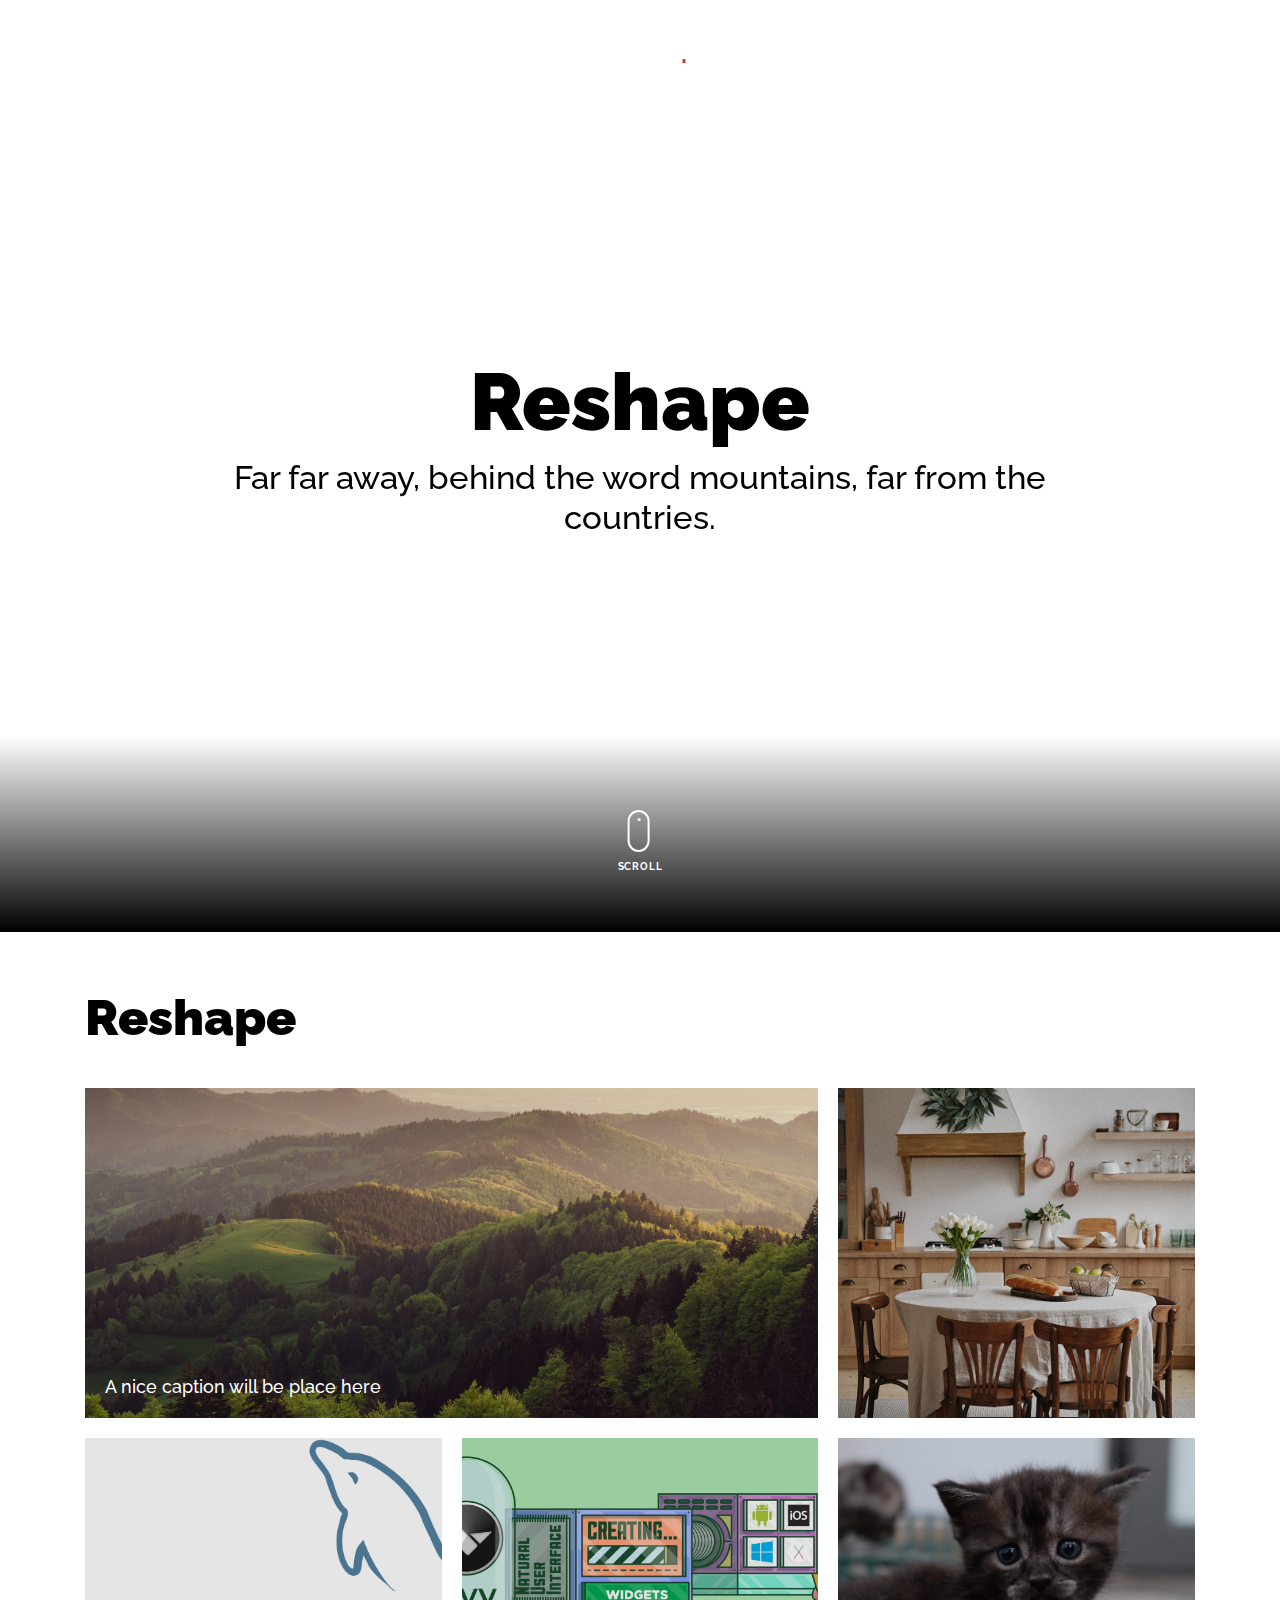
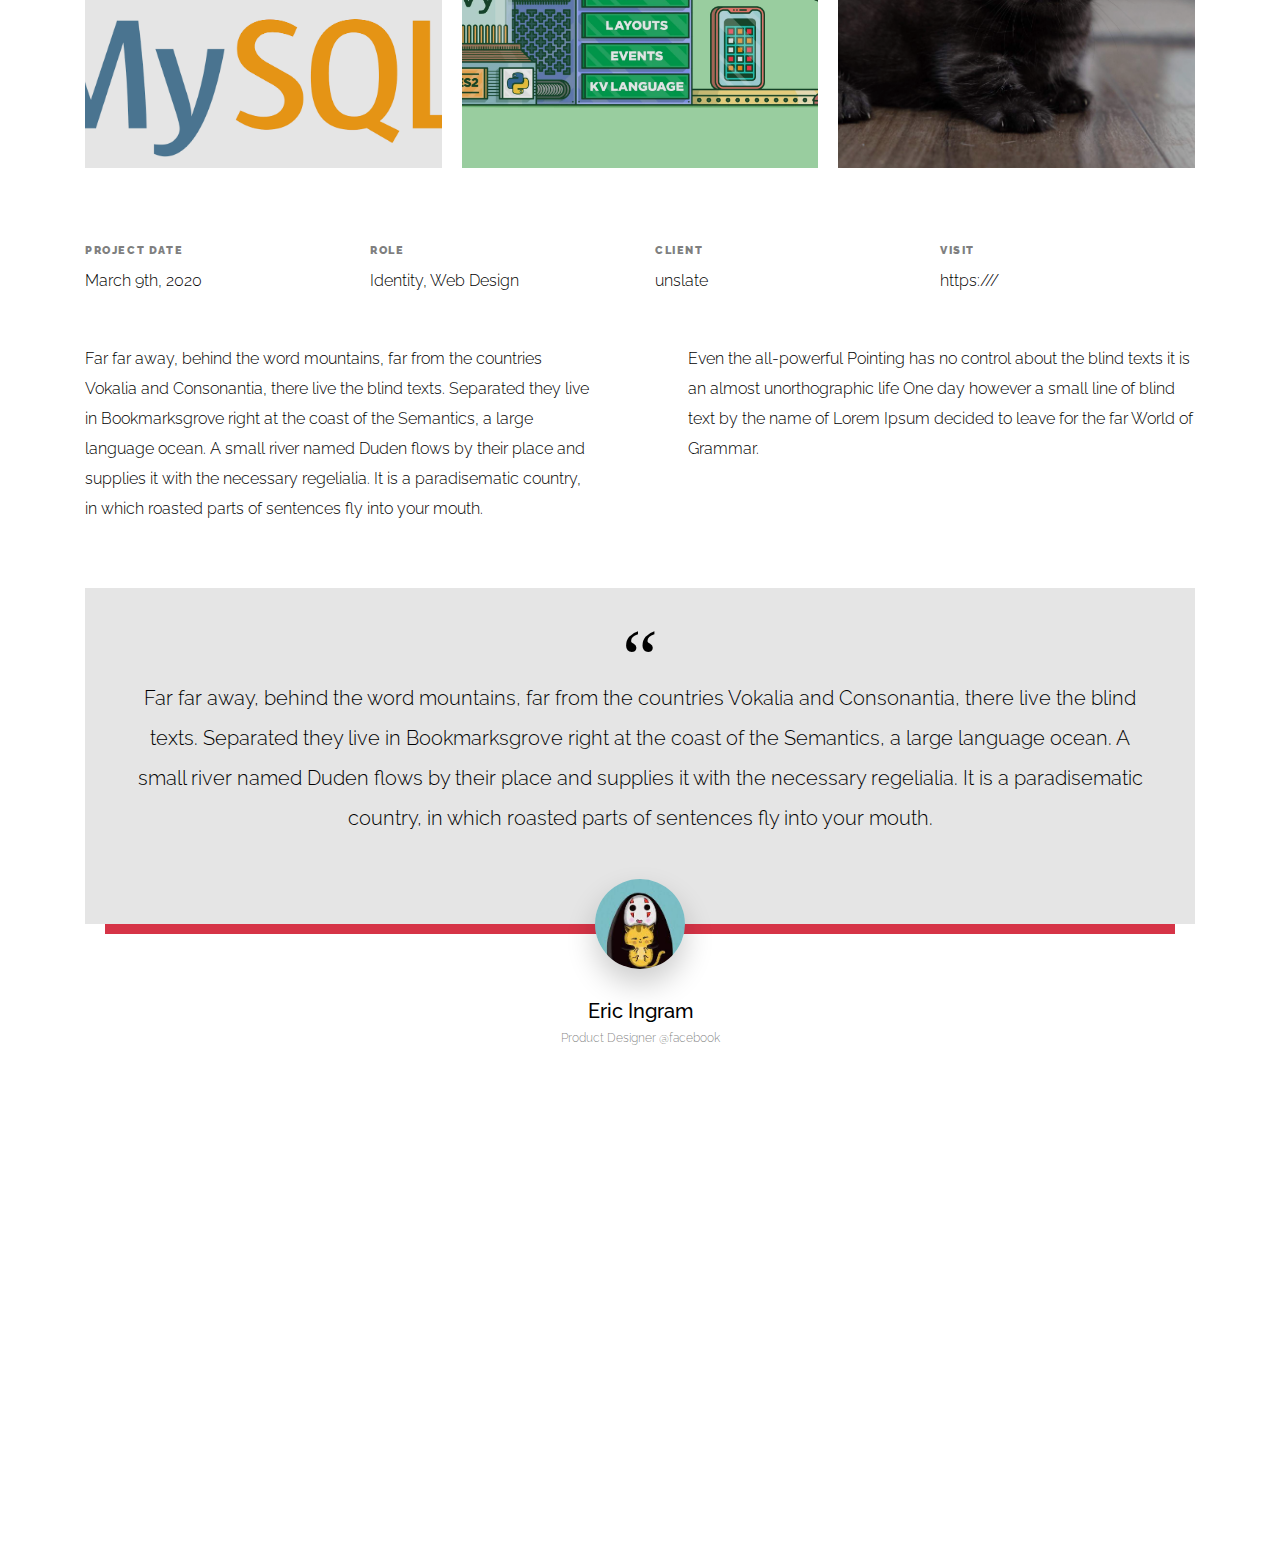
<file: portfolio-single-2.html>
<!doctype html>
<html lang="en">

<head>
  <title>Unfold &mdash; A onepage portfolio HTML template by Colorlib</title>
  <meta charset="utf-8">
  <meta name="viewport" content="width=device-width, initial-scale=1, shrink-to-fit=no">
  
  <meta name="description" content="">
  <meta name="keywords" content="html, css, javascript, jquery">
  <meta name="author" content="">

  <link rel="stylesheet" href="css/vendor/icomoon/style.css">
  <link rel="stylesheet" href="css/vendor/owl.carousel.min.css">
  <link rel="stylesheet" href="css/vendor/aos.css">
  <link rel="stylesheet" href="css/vendor/animate.min.css">
  <link rel="stylesheet" href="css/vendor/bootstrap.min.css">
  <link rel="stylesheet" href="css/vendor/jquery.fancybox.min.css">

  <!-- Theme Style -->
  <link rel="stylesheet" href="css/style.css">

</head>

<body data-spy="scroll" data-target=".site-nav-target" data-offset="200">

  <nav class="unslate_co--site-mobile-menu">
    <div class="close-wrap d-flex">
      <a href="#" class="d-flex ml-auto js-menu-toggle">
        <span class="close-label">Close</span>
        <div class="close-times">
          <span class="bar1"></span>
          <span class="bar2"></span>
        </div>
      </a>
    </div>
    <div class="site-mobile-inner"></div>
  </nav>

  <div class="unslate_co--site-wrap">

    <div class="unslate_co--site-inner">

      <nav class="unslate_co--site-nav site-nav-target">

        <div class="container">

          <div class="row align-items-center justify-content-between text-left">
            <div class="col-md-5 text-right">
              <ul class="site-nav-ul js-clone-nav text-left d-none d-lg-inline-block">
                <li class="has-children">
                  <a href="index.html#home-section" class="nav-link">Home</a>
                  <ul class="dropdown">
                    <li>
                      <a href="index.html">Hero Image BG</a>
                    </li>
                    <li>
                      <a href="index-video.html">Video BG</a>
                    </li>
                    <li>
                      <a href="index-hero-slider.html">Hero Slider</a>
                    </li>
                    <li>
                      <a href="index-sidebar-menu.html">Sidebar Menu</a>
                    </li>
                    <li>
                      <a href="index-right-menu.html">Right Menu</a>
                    </li>
                  </ul>
                </li>
                <li><a href="index.html#portfolio-section" class="nav-link">Portfolio</a></li>
                <li><a href="index.html#about-section" class="nav-link">About</a></li>
                <li><a href="index.html#services-section" class="nav-link">Services</a></li>
              </ul>
            </div>
            <div class="site-logo pos-absolute">
              <a href="index.html" class="unslate_co--site-logo">Unfold<span>.</span></a>
            </div>
            <div class="col-md-5 text-right text-lg-left">
              <ul class="site-nav-ul js-clone-nav text-left d-none d-lg-inline-block">
                <li><a href="index.html#skills-section" class="nav-link">Skills</a></li>
                <li><a href="index.html#testimonial-section" class="nav-link">Testimonial</a></li>
                <li><a href="index.html#journal-section" class="nav-link">Journal</a></li>
                <li><a href="index.html#contact-section" class="nav-link">Contact</a></li>
              </ul>

              <ul class="site-nav-ul-none-onepage text-right d-inline-block d-lg-none">
                <li><a href="#" class="js-menu-toggle">Menu</a></li>
              </ul>

            </div>
          </div>
        </div>

      </nav>
      <!-- END nav -->

      <div class="cover-v1 gradient-bottom-black jarallax">
        <div class="container">
          <div class="row align-items-center">

            <div class="col-md-10 mx-auto text-center">
              <h1 class="heading" data-aos="fade-up">Reshape</h1>
              <h2 class="subheading" data-aos="fade-up" data-aos-delay="100">Far far away, behind the word mountains, far from the countries.</h2>
            </div>

          </div>
        </div>

        <!-- dov -->
        <a href="#portfolio-single-section" class="mouse-wrap smoothscroll">
          <span class="mouse">
            <span class="scroll"></span>
          </span>
          <span class="mouse-label">Scroll</span>
        </a>

      </div>
      <!-- END .cover-v1 -->

      <div class="container">
        <div class="portfolio-single-wrap unslate_co--section" id="portfolio-single-section">
          <div class="portfolio-single-inner">
            <h2 class="heading-portfolio-single-h2">Reshape</h2>

            <div class="row gutter-v4 align-items-stretch mb-5">
              <div class="col-sm-6 col-md-6 col-lg-8 blog-post-entry">

                <a href="images/post_1.jpg" class="grid-item blog-item w-100 h-100" data-fancybox="gal" data-caption="A nice caption will be place here">
                  <div class="overlay">
                    <div class="portfolio-item-content">
                      <h3>A nice caption will be place here</h3>
                    </div>
                  </div>
                  <img src="images/post_1.jpg" class="lazyload" alt="Image" />
                </a>

              </div>
              <div class="col-sm-6 col-md-6 col-lg-4 blog-post-entry">
                <a href="images/post_2.jpg" class="grid-item blog-item w-100 h-100" data-fancybox="gal">
                  <div class="overlay"></div>
                  <img src="images/post_2.jpg" class="lazyload" alt="Image" />
                </a>
              </div>

              <div class="col-sm-6 col-md-6 col-lg-4 blog-post-entry">

                <a href="images/post_3.jpg" class="grid-item blog-item w-100 h-100" data-fancybox="gal">
                  <div class="overlay"></div>
                  <img src="images/post_3.jpg" class="lazyload" alt="Image" />
                </a>

              </div>
              <div class="col-sm-6 col-md-6 col-lg-4 blog-post-entry">
                <a href="images/post_4.jpg" class="grid-item blog-item w-100 h-100" data-fancybox="gal">
                  <div class="overlay"></div>
                  <img src="images/post_4.jpg" class="lazyload" alt="Image" />
                </a>
              </div>

              <div class="col-sm-6 col-md-6 col-lg-4 blog-post-entry">
                <a href="images/post_5.jpg" class="grid-item blog-item w-100 h-100" data-fancybox="gal">
                  <div class="overlay"></div>
                  <img src="images/post_5.jpg" class="lazyload" alt="Image" />
                </a>
              </div>

            </div>

            <div class="row justify-content-between mb-5">
              <div class="col-12 mb-5">
                <div class="row">
                  <div class="col-sm-6 col-md-6 col-lg-3">
                    <div class="detail-v1">
                      <span class="detail-label">Project Date</span>
                      <span class="detail-val">March 9th, 2020</span>
                    </div>
                  </div>
                  <div class="col-sm-6 col-md-6 col-lg-3">
                    <div class="detail-v1">
                      <span class="detail-label">Role</span>
                      <span class="detail-val"><a href="#">Identity</a>, <a href="#">Web Design</a></span>
                    </div>
                  </div>
                  <div class="col-sm-6 col-md-6 col-lg-3">
                    <div class="detail-v1">
                      <span class="detail-label">Client</span>
                      <span class="detail-val">unslate</span>
                    </div>
                  </div>
                  <div class="col-sm-6 col-md-6 col-lg-3">
                    <div class="detail-v1">
                      <span class="detail-label">Visit</span>
                      <span class="detail-val"><a href="#">https:///</a></span>
                    </div>
                  </div>
                </div>
              </div>
              <div class="col-md-6 pr-md-5">
                <p>Far far away, behind the word mountains, far from the countries Vokalia and Consonantia, there live the blind texts. Separated they live in Bookmarksgrove right at the coast of the Semantics, a large language ocean. A small river named Duden flows by their place and supplies it with the necessary regelialia. It is a paradisematic country, in which roasted parts of sentences fly into your mouth.</p>
              </div>
              <div class="col-md-6 pl-md-5">
                <p>Even the all-powerful Pointing has no control about the blind texts it is an almost unorthographic life One day however a small line of blind text by the name of Lorem Ipsum decided to leave for the far World of Grammar.</p>
              </div>
            </div>

            <div class="row justify-content-center mb-5">
              <div class="col-md-12">
                <div class="testimonial-v1">
                  <div class="testimonial-inner-bg">
                    <span class="quote">&ldquo;</span>
                    <blockquote>
                      Far far away, behind the word mountains, far from the countries Vokalia and Consonantia, there live the blind texts. Separated they live in Bookmarksgrove right at the coast of the Semantics, a large language ocean. A small river named Duden flows by their place and supplies it with the necessary regelialia. It is a paradisematic country, in which roasted parts of sentences fly into your mouth.
                    </blockquote>
                  </div>

                  <div class="testimonial-author-info">
                    <img src="images/person_man_1.jpg" alt="Image">
                    <h3>Eric Ingram</h3>
                    <span class="d-block position">Product Designer @facebook</span>
                  </div>

                </div>
              </div>
            </div>

          
          </div>
        </div>
      </div>
    </div> 

    <footer class="unslate_co--footer unslate_co--section">
      <div class="container">
        <div class="row justify-content-center">
          <div class="col-md-7">

            <div class="footer-site-logo"><a href="#">Unfold<span>.</span></a></div>

            <ul class="footer-site-social">
              <li><a href="#">Facebook</a></li>
              <li><a href="#">Twitter</a></li>
              <li><a href="#">Instagram</a></li>
              <li><a href="#">Dribbble</a></li>
              <li><a href="#">Behance</a></li>
            </ul>

            <p class="site-copyright">
                
                <!-- Link back to Colorlib can't be removed. Template is licensed under CC BY 3.0. -->
                Copyright &copy;
                <script>
                  document.write(new Date().getFullYear());
                </script> All rights reserved | This template is made with <i class="icon-heart"
                  aria-hidden="true"></i> by <a href="https://colorlib.com" target="_blank">Colorlib</a>
                <!-- Link back to Colorlib can't be removed. Template is licensed under CC BY 3.0. -->
              
              </p>

          </div>
        </div>
      </div>
    </footer>

  </div>

  <!-- Loader -->
  <div id="unslate_co--overlayer"></div>
  <div class="site-loader-wrap">
    <div class="site-loader"></div>
  </div>

  <script src="js/scripts-dist.js"></script>
  <script src="js/main.js"></script>

</body>

</html>
</file>
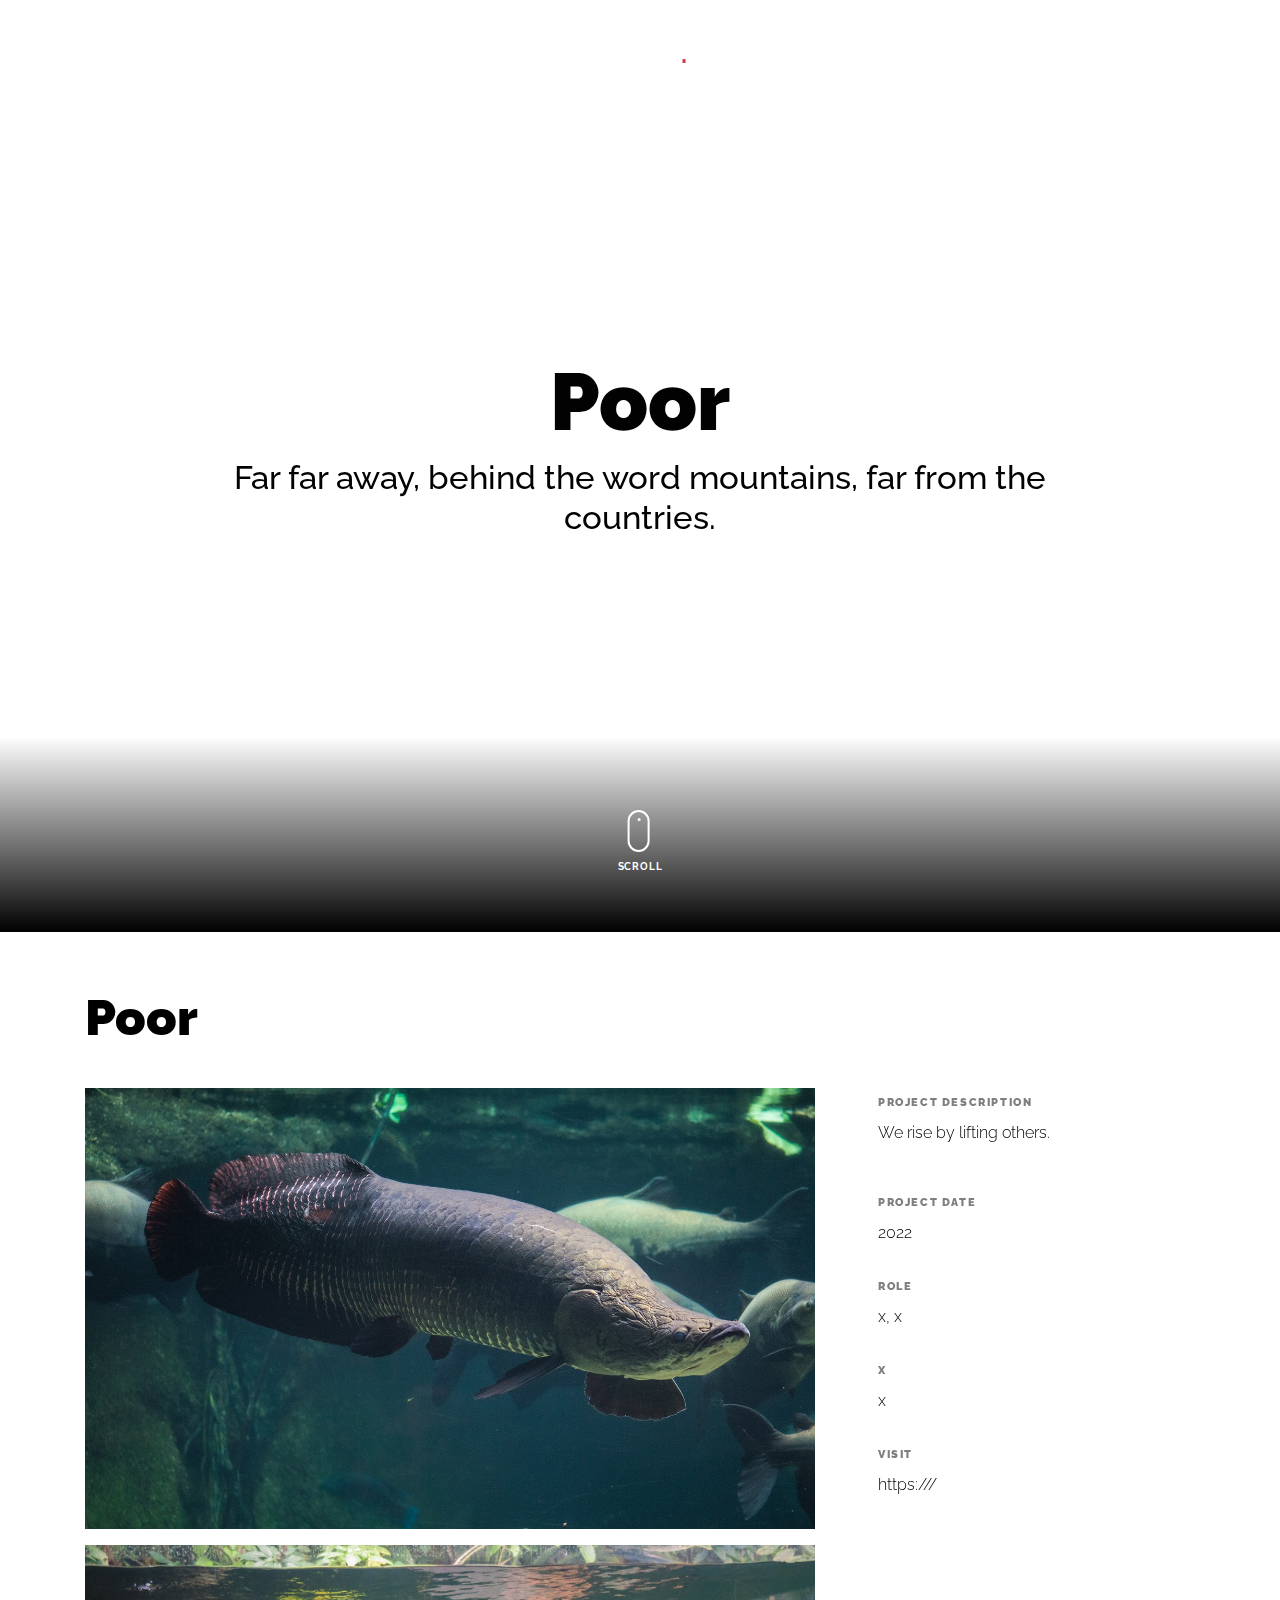
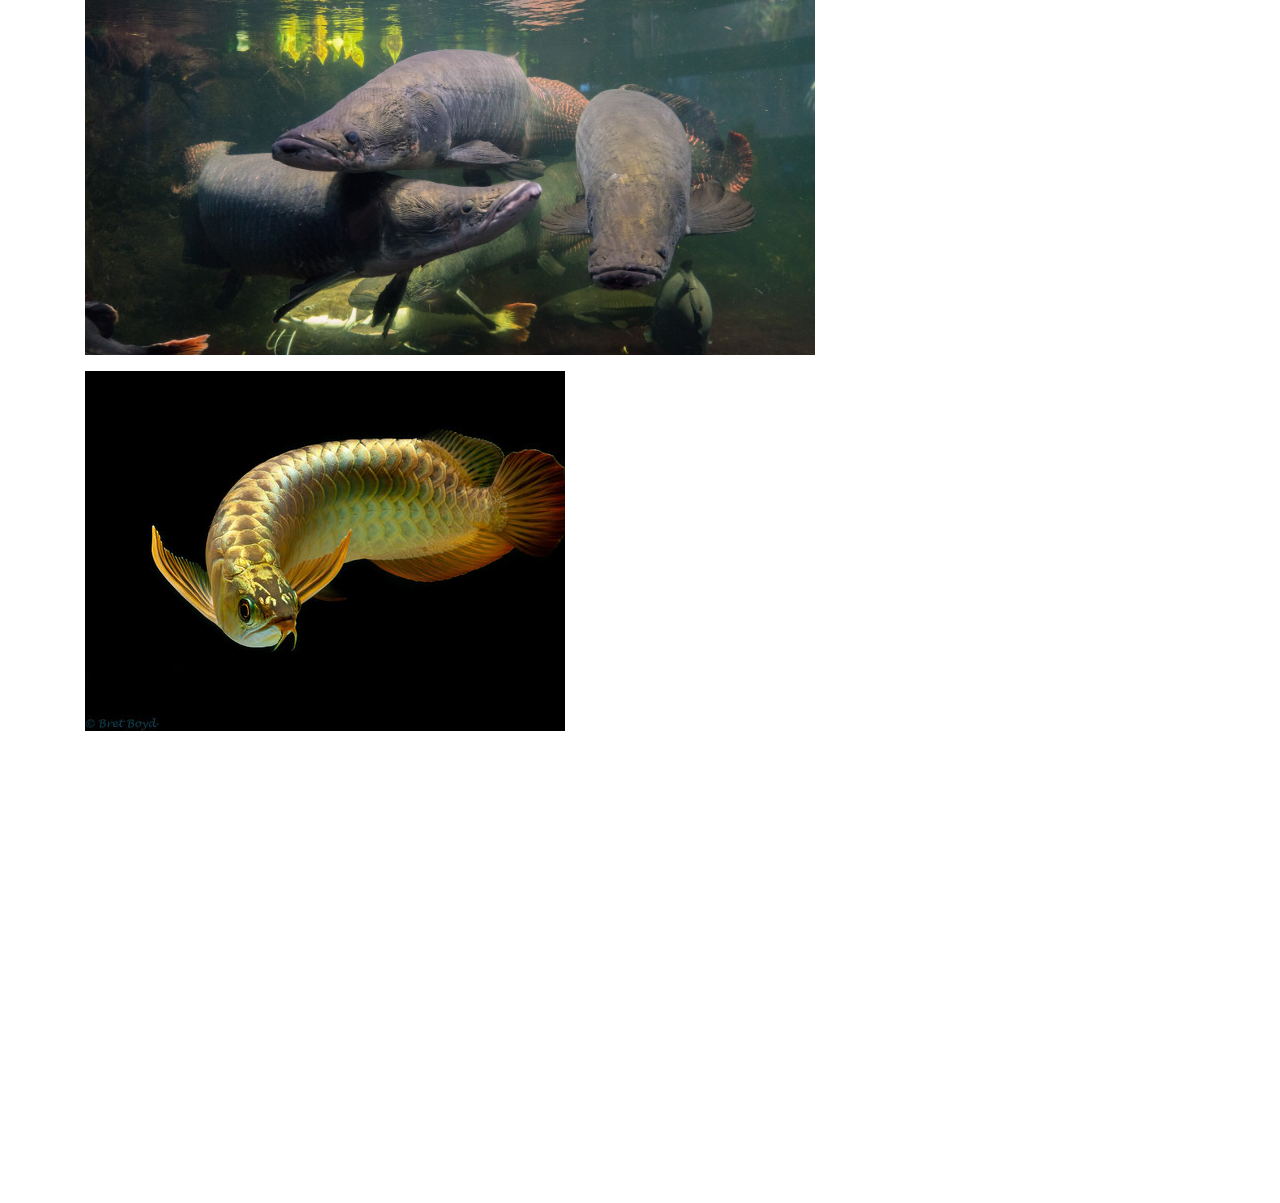
<file: portfolio-single-3.html>
<!doctype html>
<html lang="en">

<head>
  <title>Dzuy Pahm &mdash; Personal Website of DP </title>
  <meta charset="utf-8">
  <meta name="viewport" content="width=device-width, initial-scale=1, shrink-to-fit=no">
  
  <meta name="description" content="">
  <meta name="keywords" content="html, css, javascript, jquery">
  <meta name="author" content="">

  <link rel="stylesheet" href="css/vendor/icomoon/style.css">
  <link rel="stylesheet" href="css/vendor/owl.carousel.min.css">
  <link rel="stylesheet" href="css/vendor/aos.css">
  <link rel="stylesheet" href="css/vendor/animate.min.css">
  <link rel="stylesheet" href="css/vendor/bootstrap.min.css">
  <link rel="stylesheet" href="css/vendor/jquery.fancybox.min.css">

  <!-- Theme Style -->
  <link rel="stylesheet" href="css/style.css">

</head>

<body data-spy="scroll" data-target=".site-nav-target" data-offset="200">

  <nav class="unslate_co--site-mobile-menu">
    <div class="close-wrap d-flex">
      <a href="#" class="d-flex ml-auto js-menu-toggle">
        <span class="close-label">Close</span>
        <div class="close-times">
          <span class="bar1"></span>
          <span class="bar2"></span>
        </div>
      </a>
    </div>
    <div class="site-mobile-inner"></div>
  </nav>

  <div class="unslate_co--site-wrap">

    <div class="unslate_co--site-inner">

      <nav class="unslate_co--site-nav site-nav-target">

        <div class="container">

          <div class="row align-items-center justify-content-between text-left">
            <div class="col-md-5 text-right">
              <ul class="site-nav-ul js-clone-nav text-left d-none d-lg-inline-block">
                <li class="has-children">
                  <a href="index.html#home-section" class="nav-link">Home</a>
                  <ul class="dropdown">
                    <li>
                      <a href="index.html">Hero Image BG</a>
                    </li>
                    <li>
                      <a href="index-video.html">Video BG</a>
                    </li>
                    <li>
                      <a href="index-hero-slider.html">Hero Slider</a>
                    </li>
                    <li>
                      <a href="index-sidebar-menu.html">Sidebar Menu</a>
                    </li>
                    <li>
                      <a href="index-right-menu.html">Right Menu</a>
                    </li>
                  </ul>
                </li>
                <li><a href="index.html#portfolio-section" class="nav-link">Portfolio</a></li>
                <li><a href="index.html#about-section" class="nav-link">About</a></li>
                <li><a href="index.html#services-section" class="nav-link">Services</a></li>
              </ul>
            </div>
            <div class="site-logo pos-absolute">
              <a href="index.html" class="unslate_co--site-logo">Unfold<span>.</span></a>
            </div>
            <div class="col-md-5 text-right text-lg-left">
              <ul class="site-nav-ul js-clone-nav text-left d-none d-lg-inline-block">
                <li><a href="index.html#skills-section" class="nav-link">Skills</a></li>
                <li><a href="index.html#testimonial-section" class="nav-link">Testimonial</a></li>
                <li><a href="index.html#journal-section" class="nav-link">Journal</a></li>
                <li><a href="index.html#contact-section" class="nav-link">Contact</a></li>
              </ul>

              <ul class="site-nav-ul-none-onepage text-right d-inline-block d-lg-none">
                <li><a href="#" class="js-menu-toggle">Menu</a></li>
              </ul>

            </div>
          </div>
        </div>

      </nav>
      <!-- END nav -->

      <div class="cover-v1 gradient-bottom-black jarallax">
        <div class="container">
          <div class="row align-items-center">

            <div class="col-md-10 mx-auto text-center">
              <h1 class="heading" data-aos="fade-up">Poor</h1>
              <h2 class="subheading" data-aos="fade-up" data-aos-delay="100">Far far away, behind the word mountains, far from the countries.</h2>
            </div>

          </div>
        </div>

        <!-- dov -->
        <a href="#portfolio-single-section" class="mouse-wrap smoothscroll">
          <span class="mouse">
            <span class="scroll"></span>
          </span>
          <span class="mouse-label">Scroll</span>
        </a>

      </div>
      <!-- END .cover-v1 -->

      <div class="container">
        <div class="portfolio-single-wrap unslate_co--section" id="portfolio-single-section">
          <div class="portfolio-single-inner">

            <h2 class="heading-portfolio-single-h2">Poor</h2>

            <div class="row justify-content-between align-items-stretch">

              <div class="col-lg-8">
                <p><a href="images/work_2_full.jpg" data-fancybox="gal"><img src="images/work_2_full.jpg" alt="Image" class="img-fluid"></a></p>
                <p><a href="images/work_2_a_full.jpg" data-fancybox="gal"><img src="images/cover_bg_2.jpg" alt="Image" class="img-fluid"></a></p>
                <p><a href="images/work_2_b_full.jpg" data-fancybox="gal"><img src="images/work_5_md.jpg" alt="Image" class="img-fluid"></a></p>
              </div>
              <div class="col-lg-4 pl-lg-5">
                <div class="unslate_co--sticky">
                  <div class="row">
                    <div class="col-md-12 mb-4">
                      <div class="detail-v1">
                        <span class="detail-label">Project Description</span>
                        <p>We rise by lifting others.</p>
                      </div>
                    </div>

                    <div class="col-md-12 mb-4">
                      <div class="detail-v1">
                        <span class="detail-label">Project Date</span>
                        <span class="detail-val">2022</span>
                      </div>
                    </div>
                    <div class="col-md-12 mb-4">
                      <div class="detail-v1">
                        <span class="detail-label">Role</span>
                        <span class="detail-val"><a href="#">x</a>, <a href="#">x</a></span>
                      </div>
                    </div>
                    <div class="col-md-12 mb-4">
                      <div class="detail-v1">
                        <span class="detail-label">x</span>
                        <span class="detail-val">x</span>
                      </div>
                    </div>
                    <div class="col-md-12 mb-4">
                      <div class="detail-v1">
                        <span class="detail-label">Visit</span>
                        <span class="detail-val"><a href="#">https:///</a></span>
                      </div>
                    </div>
                  </div>
                </div> 
              </div>

            </div>

          </div>
        </div>
      </div>
    </div>

    <footer class="unslate_co--footer unslate_co--section">
      <div class="container">
        <div class="row justify-content-center">
          <div class="col-md-7">

            <div class="footer-site-logo"><a href="#">Unfold<span>.</span></a></div>

            <ul class="footer-site-social">
              <li><a href="#">Fishing</a></li>
              <li><a href="#">Touring</a></li>
              <li><a href="#">Football</a></li>
              <li><a href="#">Fashion</a></li>
              <li><a href="#">Giving</a></li>
            </ul>

            <p class="site-copyright">
                
                <!-- Link back to Colorlib can't be removed. Template is licensed under CC BY 3.0. -->
                Copyright &copy;
                <script>
                  document.write(new Date().getFullYear());
                </script> All rights reserved | This template is made with <i class="icon-heart"
                  aria-hidden="true"></i> by <a href="https://colorlib.com" target="_blank">Colorlib</a>
                <!-- Link back to Colorlib can't be removed. Template is licensed under CC BY 3.0. -->
              
              </p>

          </div>
        </div>
      </div>
    </footer>

  </div>

  <!-- Loader -->
  <div id="unslate_co--overlayer"></div>
  <div class="site-loader-wrap">
    <div class="site-loader"></div>
  </div>

  <script src="js/scripts-dist.js"></script>
  <script src="js/main.js"></script>


</body>

</html>
</file>
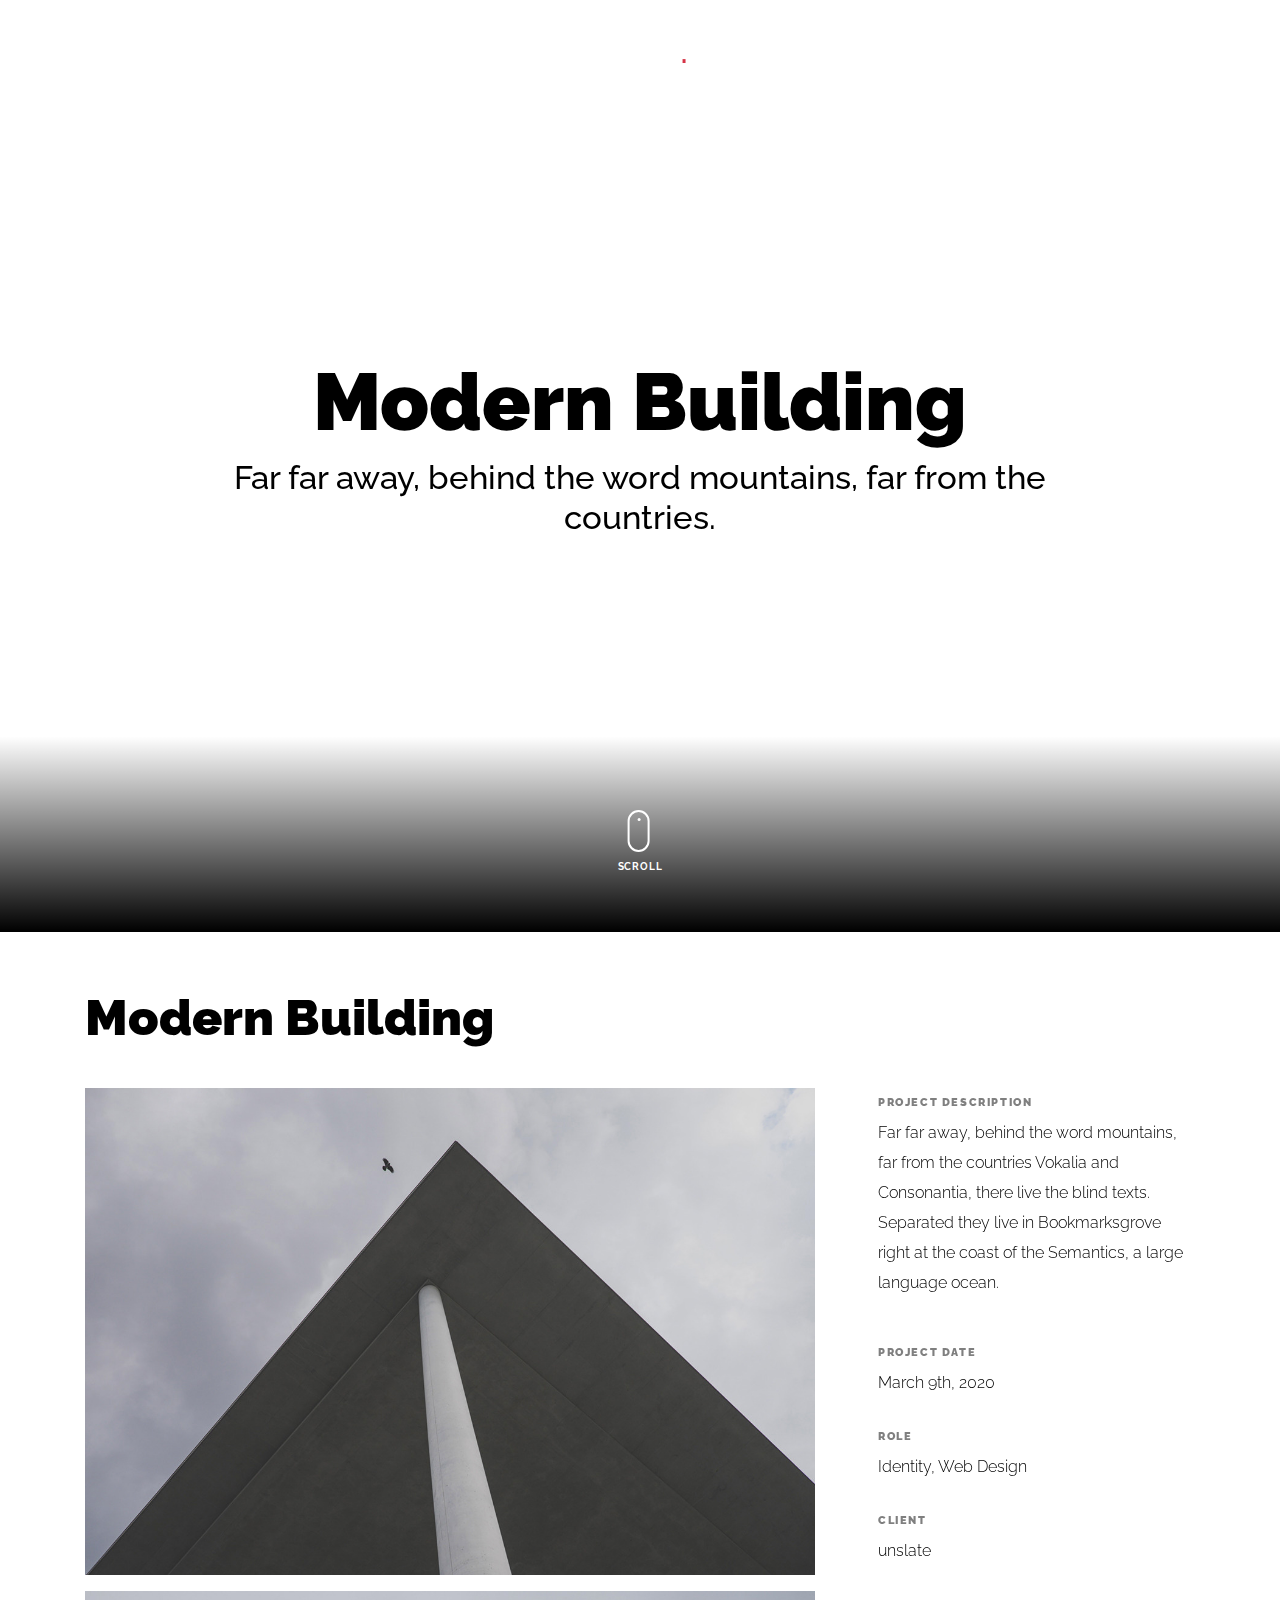
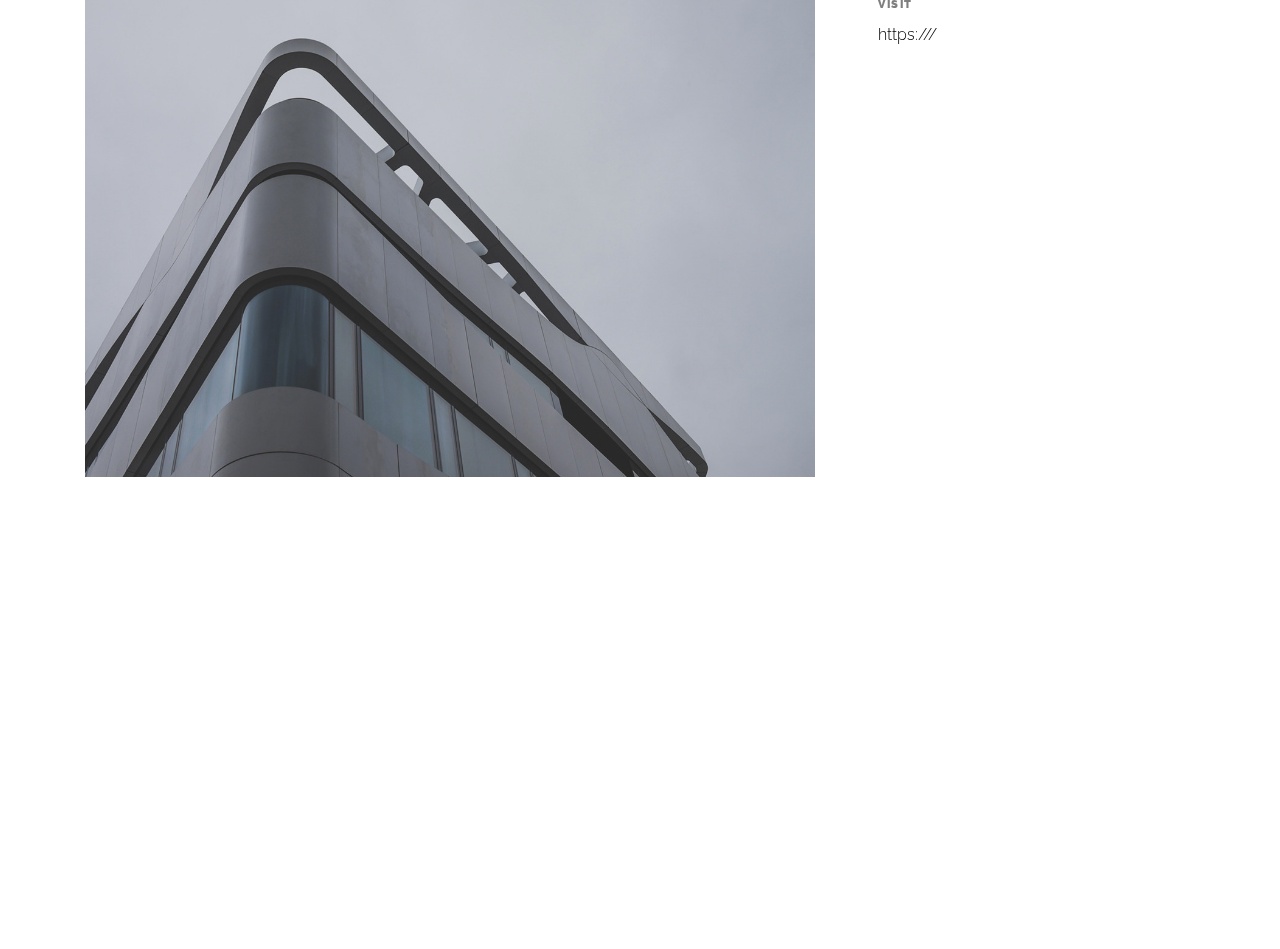
<file: portfolio-single-4.html>
<!doctype html>
<html lang="en">

<head>
  <title>Unfold &mdash; A onepage portfolio HTML template by Colorlib</title>
  <meta charset="utf-8">
  <meta name="viewport" content="width=device-width, initial-scale=1, shrink-to-fit=no">
  
  <meta name="description" content="">
  <meta name="keywords" content="html, css, javascript, jquery">
  <meta name="author" content="">

  <link rel="stylesheet" href="css/vendor/icomoon/style.css">
  <link rel="stylesheet" href="css/vendor/owl.carousel.min.css">
  <link rel="stylesheet" href="css/vendor/aos.css">
  <link rel="stylesheet" href="css/vendor/animate.min.css">
  <link rel="stylesheet" href="css/vendor/bootstrap.min.css">
  <link rel="stylesheet" href="css/vendor/jquery.fancybox.min.css">

  <!-- Theme Style -->
  <link rel="stylesheet" href="css/style.css">

</head>

<body data-spy="scroll" data-target=".site-nav-target" data-offset="200">

  <nav class="unslate_co--site-mobile-menu">
    <div class="close-wrap d-flex">
      <a href="#" class="d-flex ml-auto js-menu-toggle">
        <span class="close-label">Close</span>
        <div class="close-times">
          <span class="bar1"></span>
          <span class="bar2"></span>
        </div>
      </a>
    </div>
    <div class="site-mobile-inner"></div>
  </nav>

  <div class="unslate_co--site-wrap">

    <div class="unslate_co--site-inner">

      <nav class="unslate_co--site-nav site-nav-target">

        <div class="container">

          <div class="row align-items-center justify-content-between text-left">
            <div class="col-md-5 text-right">
              <ul class="site-nav-ul js-clone-nav text-left d-none d-lg-inline-block">
                <li class="has-children">
                  <a href="index.html#home-section" class="nav-link">Home</a>
                  <ul class="dropdown">
                    <li>
                      <a href="index.html">Hero Image BG</a>
                    </li>
                    <li>
                      <a href="index-video.html">Video BG</a>
                    </li>
                    <li>
                      <a href="index-hero-slider.html">Hero Slider</a>
                    </li>
                    <li>
                      <a href="index-sidebar-menu.html">Sidebar Menu</a>
                    </li>
                    <li>
                      <a href="index-right-menu.html">Right Menu</a>
                    </li>
                  </ul>
                </li>
                <li><a href="index.html#portfolio-section" class="nav-link">Portfolio</a></li>
                <li><a href="index.html#about-section" class="nav-link">About</a></li>
                <li><a href="index.html#services-section" class="nav-link">Services</a></li>
              </ul>
            </div>
            <div class="site-logo pos-absolute">
              <a href="index.html" class="unslate_co--site-logo">Unfold<span>.</span></a>
            </div>
            <div class="col-md-5 text-right text-lg-left">
              <ul class="site-nav-ul js-clone-nav text-left d-none d-lg-inline-block">
                <li><a href="index.html#skills-section" class="nav-link">Skills</a></li>
                <li><a href="index.html#testimonial-section" class="nav-link">Testimonial</a></li>
                <li><a href="index.html#journal-section" class="nav-link">Journal</a></li>
                <li><a href="index.html#contact-section" class="nav-link">Contact</a></li>
              </ul>

              <ul class="site-nav-ul-none-onepage text-right d-inline-block d-lg-none">
                <li><a href="#" class="js-menu-toggle">Menu</a></li>
              </ul>

            </div>
          </div>
        </div>

      </nav>
      <!-- END nav -->

      <div class="cover-v1 gradient-bottom-black jarallax">
        <div class="container">
          <div class="row align-items-center">

            <div class="col-md-10 mx-auto text-center">
              <h1 class="heading" data-aos="fade-up">Modern Building</h1>
              <h2 class="subheading" data-aos="fade-up" data-aos-delay="100">Far far away, behind the word mountains, far from the countries.</h2>
            </div>

          </div>
        </div>

        <!-- dov -->
        <a href="#portfolio-single-section" class="mouse-wrap smoothscroll">
          <span class="mouse">
            <span class="scroll"></span>
          </span>
          <span class="mouse-label">Scroll</span>
        </a>

      </div>
      <!-- END .cover-v1 -->

      <div class="container">
        <div class="portfolio-single-wrap unslate_co--section" id="portfolio-single-section">
          <div class="portfolio-single-inner">

            <h2 class="heading-portfolio-single-h2">Modern Building</h2>

            <div class="row justify-content-between align-items-stretch">

              <div class="col-lg-8">
                <p><a href="images/work_3_a_full.jpg" data-fancybox="gal"><img src="images/work_3_a_full.jpg" alt="Image" class="img-fluid"></a></p>
                <p><a href="images/work_3_full.jpg" data-fancybox="gal"><img src="images/work_3_full.jpg" alt="Image" class="img-fluid"></a></p>
              </div>
              <div class="col-lg-4 pl-lg-5">
                <div class="unslate_co--sticky">
                  <div class="row">
                    <div class="col-md-12 mb-4">
                      <div class="detail-v1">
                        <span class="detail-label">Project Description</span>
                        <p>Far far away, behind the word mountains, far from the countries Vokalia and Consonantia, there live the blind texts. Separated they live in Bookmarksgrove right at the coast of the Semantics, a large language ocean.</p>
                      </div>
                    </div>

                    <div class="col-md-12 mb-4">
                      <div class="detail-v1">
                        <span class="detail-label">Project Date</span>
                        <span class="detail-val">March 9th, 2020</span>
                      </div>
                    </div>
                    <div class="col-md-12 mb-4">
                      <div class="detail-v1">
                        <span class="detail-label">Role</span>
                        <span class="detail-val"><a href="#">Identity</a>, <a href="#">Web Design</a></span>
                      </div>
                    </div>
                    <div class="col-md-12 mb-4">
                      <div class="detail-v1">
                        <span class="detail-label">Client</span>
                        <span class="detail-val">unslate</span>
                      </div>
                    </div>
                    <div class="col-md-12 mb-4">
                      <div class="detail-v1">
                        <span class="detail-label">Visit</span>
                        <span class="detail-val"><a href="#">https:///</a></span>
                      </div>
                    </div>
                  </div>
                </div> 
              </div>

            </div>

          </div>
        </div>
      </div>
    </div> 

    <footer class="unslate_co--footer unslate_co--section">
      <div class="container">
        <div class="row justify-content-center">
          <div class="col-md-7">

            <div class="footer-site-logo"><a href="#">Unfold<span>.</span></a></div>

            <ul class="footer-site-social">
              <li><a href="#">Facebook</a></li>
              <li><a href="#">Twitter</a></li>
              <li><a href="#">Instagram</a></li>
              <li><a href="#">Dribbble</a></li>
              <li><a href="#">Behance</a></li>
            </ul>

            <p class="site-copyright">
                
                <!-- Link back to Colorlib can't be removed. Template is licensed under CC BY 3.0. -->
                Copyright &copy;
                <script>
                  document.write(new Date().getFullYear());
                </script> All rights reserved | This template is made with <i class="icon-heart"
                  aria-hidden="true"></i> by <a href="https://colorlib.com" target="_blank">Colorlib</a>
                <!-- Link back to Colorlib can't be removed. Template is licensed under CC BY 3.0. -->
              
              </p>

          </div>
        </div>
      </div>
    </footer>

  </div>

  <!-- Loader -->
  <div id="unslate_co--overlayer"></div>
  <div class="site-loader-wrap">
    <div class="site-loader"></div>
  </div>

  <script src="js/scripts-dist.js"></script>
  <script src="js/main.js"></script>

  
</body>

</html>
</file>
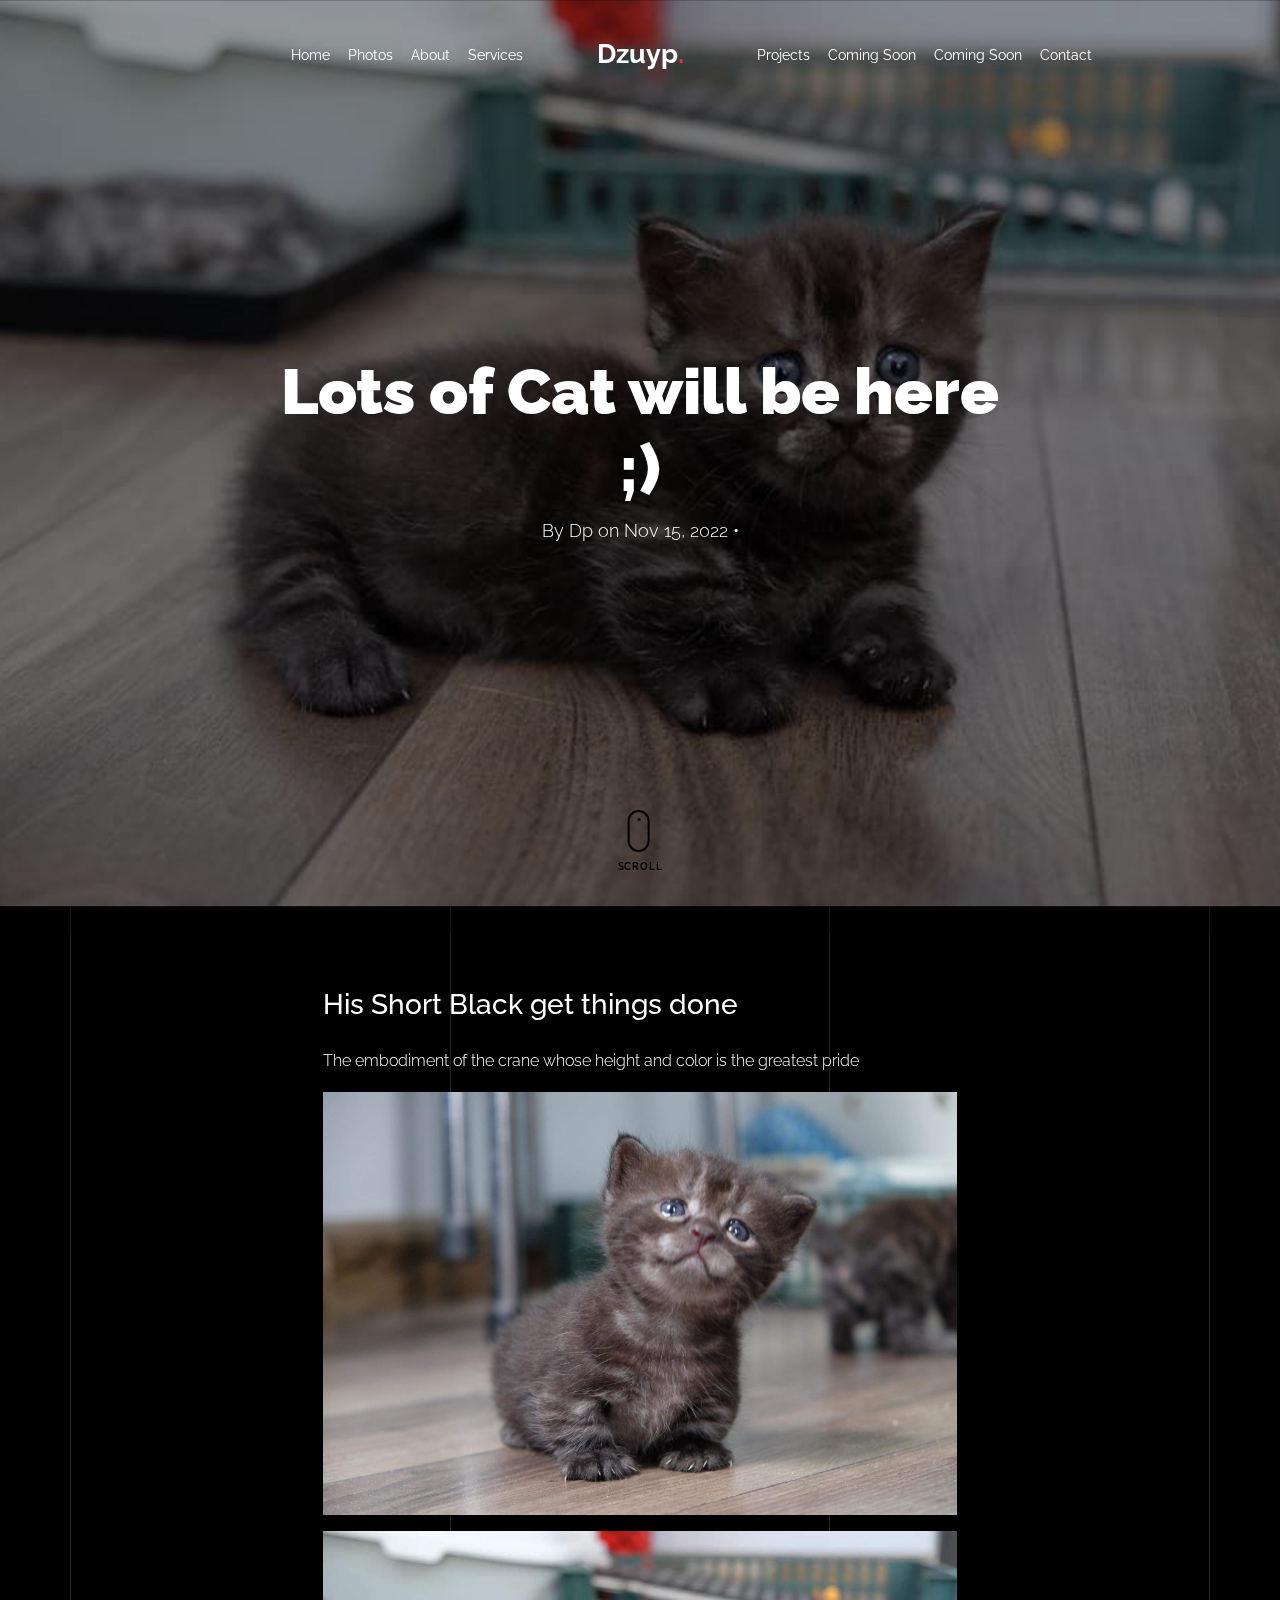
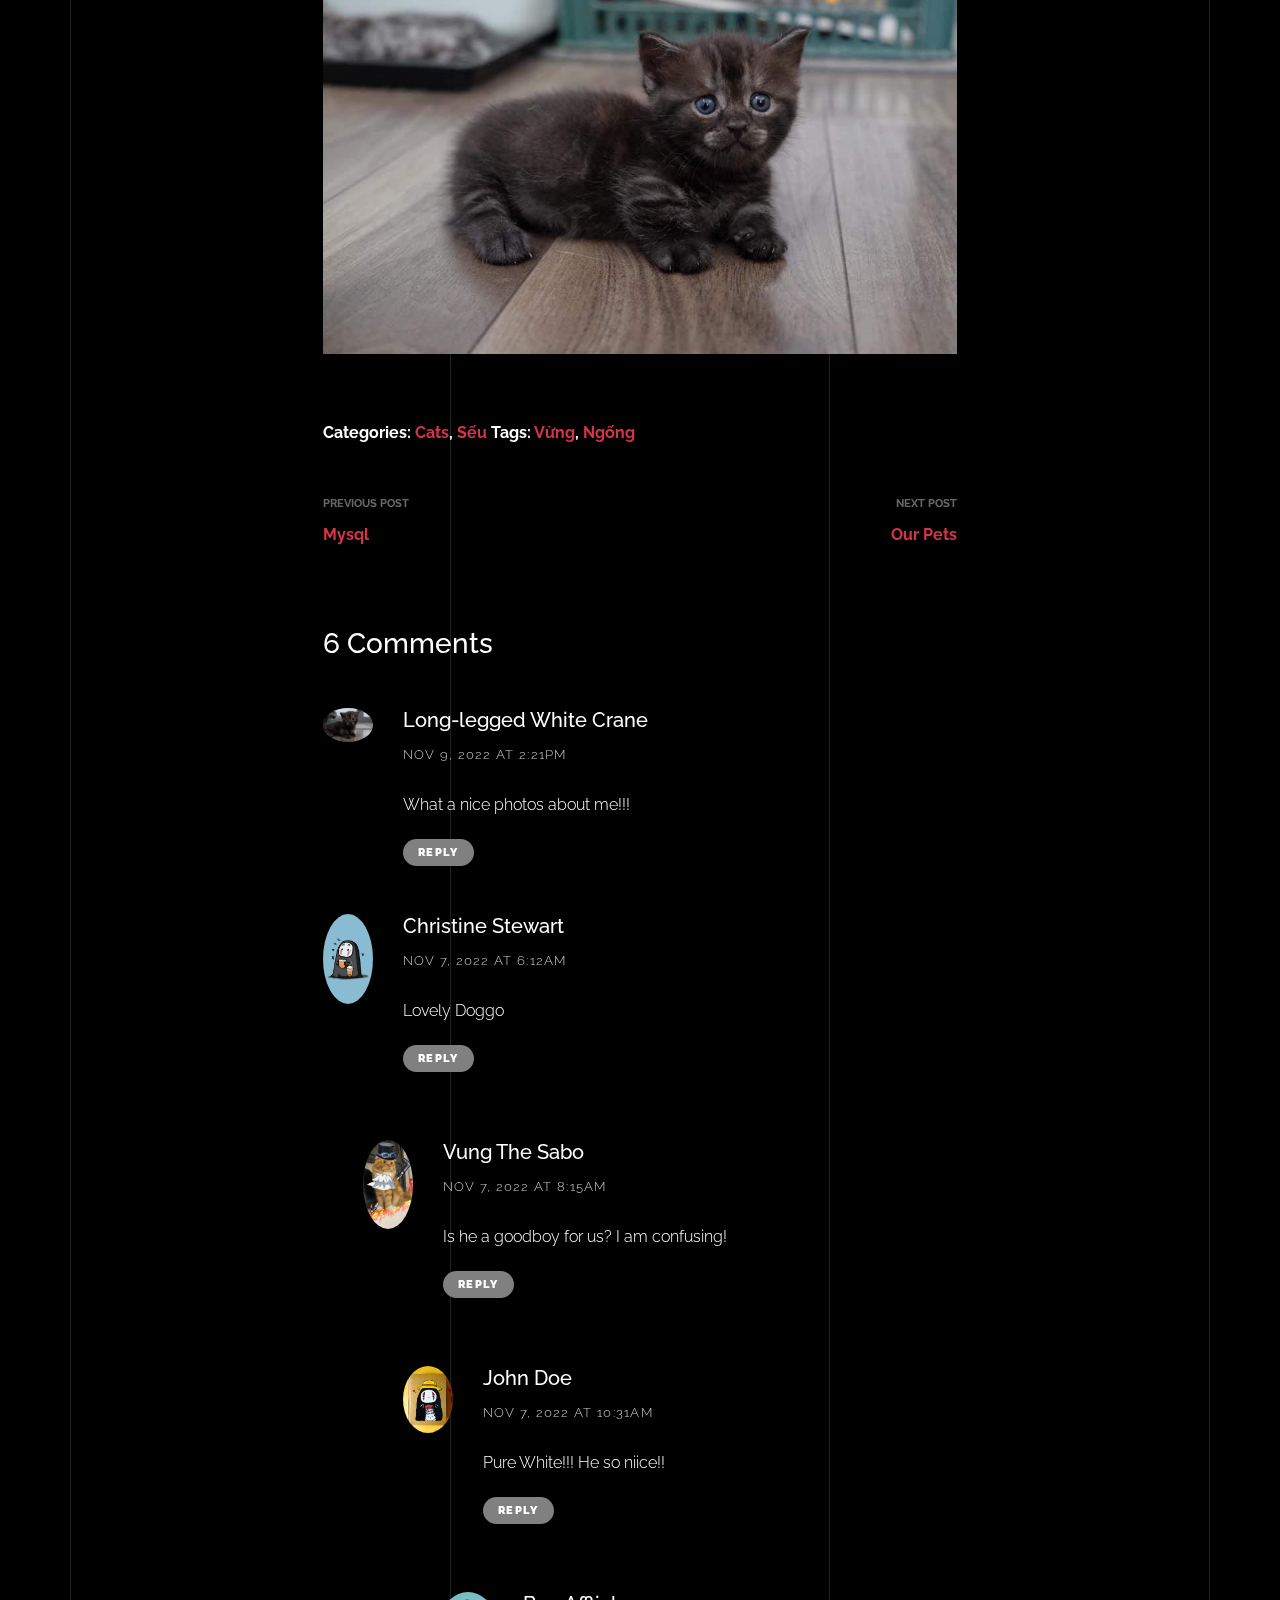
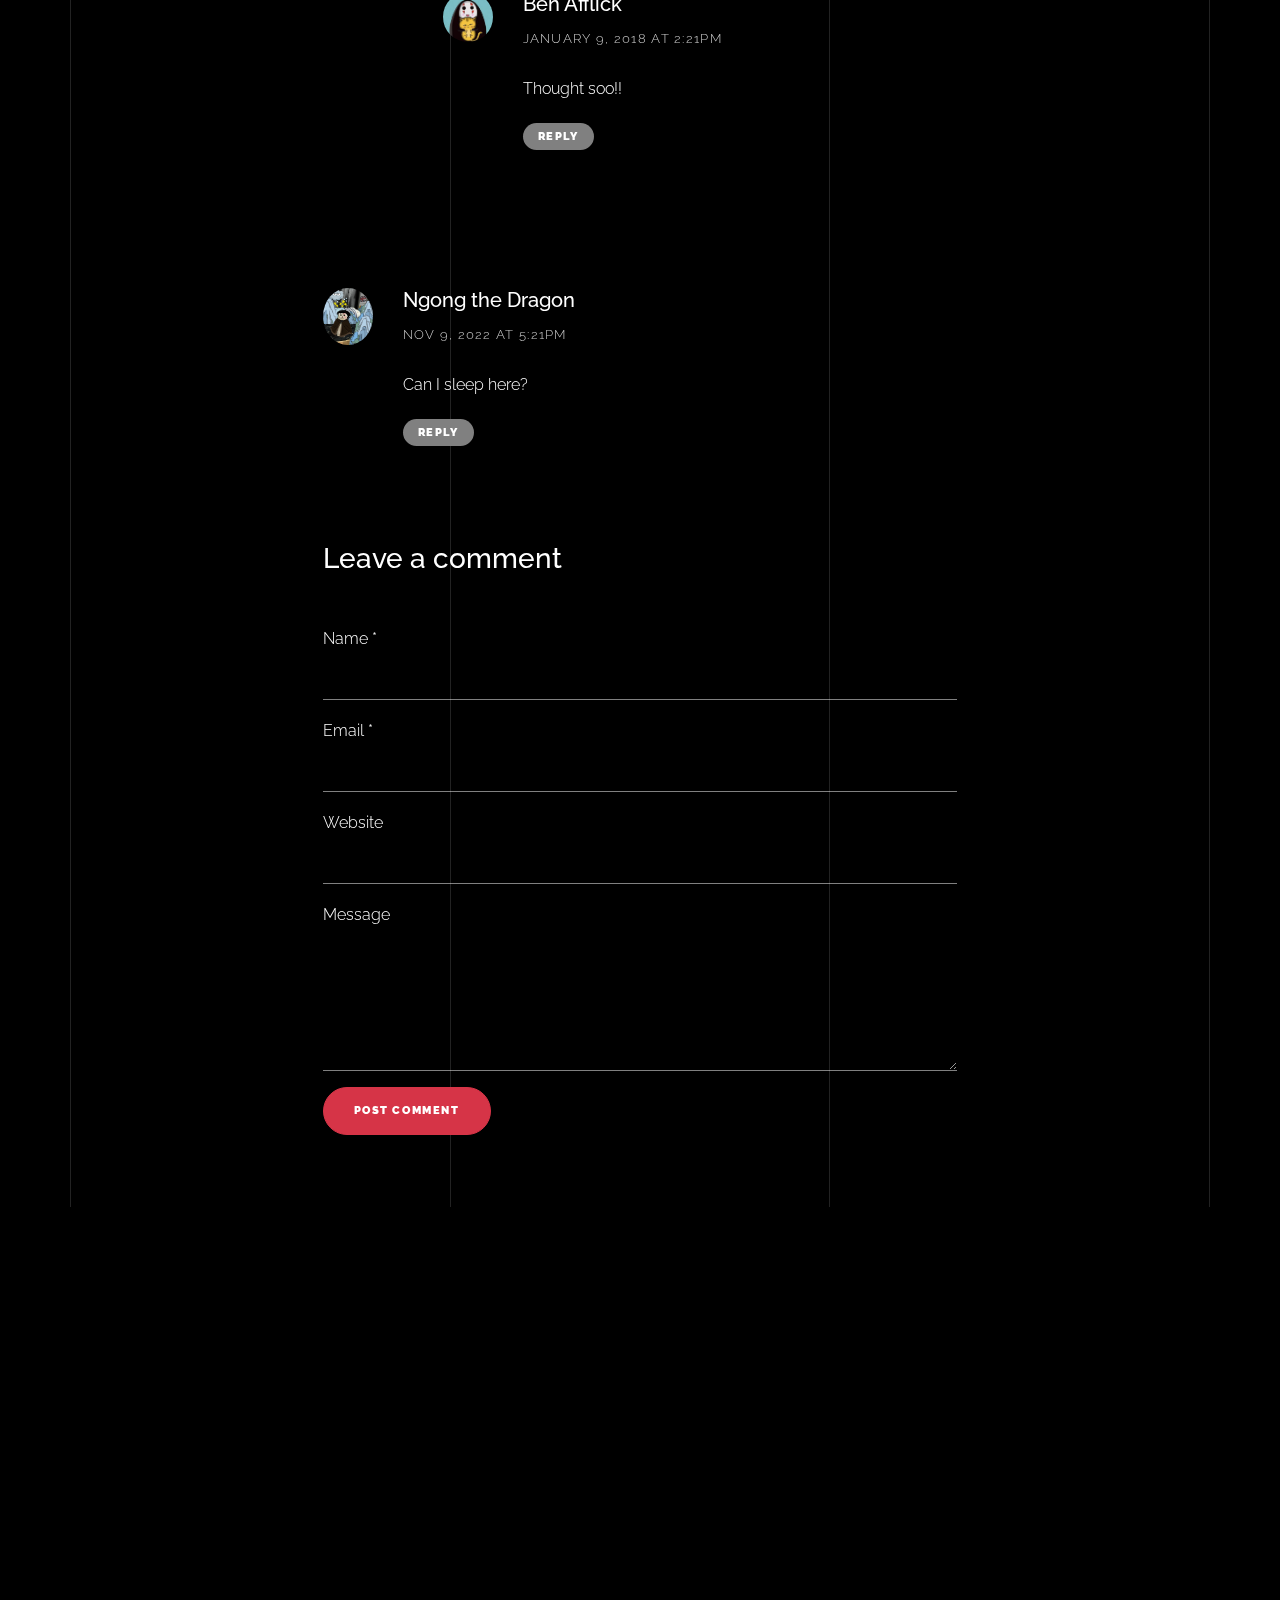
<file: thecat.html>
<!doctype html>
<html lang="en">
  <head>
    <title> Dzuy Pahm &mdash; A onepage portfolio HTML template by Colorlib</title>
    <meta charset="utf-8">
    <meta name="viewport" content="width=device-width, initial-scale=1, shrink-to-fit=no">

    <meta name="description" content="">
    <meta name="keywords" content="html, css, javascript, jquery">
    <meta name="author" content="">

    <link rel="stylesheet" href="css/vendor/icomoon/style.css">
    <link rel="stylesheet" href="css/vendor/owl.carousel.min.css">
    <link rel="stylesheet" href="css/vendor/animate.min.css">
    <link rel="stylesheet" href="css/vendor/aos.css">
    <link rel="stylesheet" href="css/vendor/bootstrap.min.css">
    <link rel="stylesheet" href="css/vendor/jquery.fancybox.min.css">
    

    <!-- Theme Style -->
    <link rel="stylesheet" href="style.css">

  </head>
  <body data-spy="scroll" data-target=".site-nav-target" data-offset="200">

    <nav class="unslate_co--site-mobile-menu">
      <div class="close-wrap d-flex">
        <a href="#" class="d-flex ml-auto js-menu-toggle">
          <span class="close-label">Close</span>
          <div class="close-times">
            <span class="bar1"></span>
            <span class="bar2"></span>
          </div>
        </a>
      </div>
      <div class="site-mobile-inner"></div>
    </nav>


    <div class="unslate_co--site-wrap">

      <div class="unslate_co--site-inner">

        <div class="lines-wrap">
          <div class="lines-inner">
            <div class="lines"></div>
          </div>
        </div>
        <!-- END lines -->
      
      <nav class="unslate_co--site-nav site-nav-target">

        <div class="container">
        
          <div class="row align-items-center justify-content-between text-left">
            <div class="col-md-5 text-right">
              <ul class="site-nav-ul js-clone-nav text-left d-none d-lg-inline-block">
                <li class="has-children">
                  <a href="#home-section" class="nav-link">Home</a>
                  <ul class="dropdown">
                    <li>
                      <a href="index.html">Home Page</a>
                    </li>
                    <li>
                      <a href="index-video.html">MySQL</a>
                    </li>
                    <li>
                      <a href="index-hero-slider.html">Python</a>
                    </li>
                    <li>
                      <a href="index-sidebar-menu.html">Proposal</a>
                    </li>
                    <li>
                      <a href="index-right-menu.html">Ideas</a>
                    </li>
                  </ul>
                </li>
                <li><a href="#portfolio-section" class="nav-link">Photos</a></li>
                <li><a href="#about-section" class="nav-link">About</a></li>
                <li><a href="#services-section" class="nav-link">Services</a></li>
              </ul>
            </div>
            <div class="site-logo pos-absolute">
              <a href="index.html" class="unslate_co--site-logo">Dzuyp<span>.</span></a>
            </div>
            <div class="col-md-5 text-right text-lg-left">
              <ul class="site-nav-ul js-clone-nav text-left d-none d-lg-inline-block">
                <li><a href="#skills-section" class="nav-link">Projects</a></li>
                <li><a href="#testimonial-section" class="nav-link">Coming Soon</a></li>
                <li><a href="#journal-section" class="nav-link">Coming Soon</a></li>
                <li><a href="#contact-section" class="nav-link">Contact</a></li>
              </ul>

              <ul class="site-nav-ul-none-onepage text-right d-inline-block d-lg-none">
                <li><a href="#" class="js-menu-toggle">Menu</a></li>
              </ul>

            </div>
          </div>
        </div>

      </nav>
      <!-- END nav -->

      <div class="cover-v1 jarallax overlay" style="background-image: url('images/work_1_full.jpg');">
        <div class="container">
          <div class="row align-items-center">
              
            <div class="col-md-8 mx-auto text-center">
              <h1 class="blog-heading" data-aos="fade-up" data-aos-delay="0">Lots of Cat will be here ;)</h1>
              <div class="post-meta" data-aos="fade-up" data-aos-delay="100">By Dp on Nov 15, 2022 &bullet; </div>
            </div>

          </div>
        </div>


        <!-- dov -->
        <a href="#blog-single-section" class="mouse-wrap smoothscroll">
          <span class="mouse">
            <span class="scroll"></span>
          </span>
          <span class="mouse-label">Scroll</span>
        </a>

      </div>
      <!-- END .cover-v1 -->

      <div class="unslate_co--section" id="blog-single-section">
        <div class="container">
          <div class="row justify-content-center">
            <div class="col-md-7">
              <h3 class="mb-4">His Short Black get things done </h3>
              <p>The embodiment of the crane whose height and color is the greatest pride </p>
              
              <p><img src="images/work_1_a_full.jpg" alt="Image" class="img-fluid"></p>
              <p></p>
              <p></p>
              <p><img src="images/work_1_full.jpg" alt="Image" class="img-fluid"></p>
              <p></p>
              


              <div class="pt-5 categories_tags ">
                <p>Categories:  <a href="#">Cats</a>, <a href="#">Sếu</a>  Tags: <a href="#">Vừng</a>, <a href="#">Ngống</a></p>
              </div>

              <div class="post-single-navigation d-flex align-items-stretch">
                <a href="#" class="mr-auto w-50 pr-4">
                  <span class="d-block">Previous Post</span>
                  Mysql
                </a>
                <a href="#" class="ml-auto w-50 text-right pl-4">
                  <span class="d-block">Next Post</span>
                  Our Pets
                </a>
              </div>


            <div class="pt-5">
              <h3 class="mb-5">6 Comments</h3>
              <ul class="comment-list">
                <li class="comment">
                  <div class="vcard bio">
                    <img src="images/person_woman_2.jpg" alt="Image placeholder">
                  </div>
                  <div class="comment-body">
                    <h3>Long-legged White Crane</h3>
                    <div class="meta">Nov 9, 2022 at 2:21pm</div>
                    <p>What a nice photos about me!!!</p>
                    <p><a href="#" class="reply">Reply</a></p>
                  </div>
                </li>

                <li class="comment">
                  <div class="vcard bio">
                    <img src="images/person_woman_1.jpg" alt="Image placeholder">
                  </div>
                  <div class="comment-body">
                    <h3>Christine Stewart</h3>
                    <div class="meta">Nov 7, 2022 at 6:12am </div>
                    <p>Lovely Doggo</p>
                    <p><a href="#" class="reply">Reply</a></p>
                  </div>

                  <ul class="children">
                    <li class="comment">
                      <div class="vcard bio">
                        <img src="images/person_man_3.jpg" alt="Image placeholder">
                      </div>
                      <div class="comment-body">
                        <h3>Vung The Sabo</h3>
                        <div class="meta">Nov 7, 2022 at 8:15am</div>
                        <p>Is he a goodboy for us? I am confusing!</p>
                        <p><a href="#" class="reply">Reply</a></p>
                      </div>


                      <ul class="children">
                        <li class="comment">
                          <div class="vcard bio">
                            <img src="images/person_man_2.jpg" alt="Image placeholder">
                          </div>
                          <div class="comment-body">
                            <h3>John Doe</h3>
                            <div class="meta">Nov 7, 2022 at 10:31am</div>
                            <p>Pure White!!! He so niice!!</p>
                            <p><a href="#" class="reply">Reply</a></p>
                          </div>

                            <ul class="children">
                              <li class="comment">
                                <div class="vcard bio">
                                  <img src="images/person_man_1.jpg" alt="Image placeholder">
                                </div>
                                <div class="comment-body">
                                  <h3>Ben Afflick</h3>
                                  <div class="meta">January 9, 2018 at 2:21pm</div>
                                  <p>Thought soo!!</p>
                                  <p><a href="#" class="reply">Reply</a></p>
                                </div>
                              </li>
                            </ul>
                        </li>
                      </ul>
                    </li>
                  </ul>
                </li>

                <li class="comment">
                  <div class="vcard bio">
                    <img src="images/person_woman_3.jpg" alt="Image placeholder">
                  </div>
                  <div class="comment-body">
                    <h3>Ngong the Dragon</h3>
                    <div class="meta">Nov 9, 2022 at 5:21pm</div>
                    <p>Can I sleep here?</p>
                    <p><a href="#" class="reply">Reply</a></p>
                  </div>
                </li>
              </ul>
              <!-- END comment-list -->
              
              <div class="comment-form-wrap pt-5">
                <h3 class="mb-5">Leave a comment</h3>
                <form action="#" class="">
                  <div class="form-group">
                    <label for="name">Name *</label>
                    <input type="text" class="form-control" id="name">
                  </div>
                  <div class="form-group">
                    <label for="email">Email *</label>
                    <input type="email" class="form-control" id="email">
                  </div>
                  <div class="form-group">
                    <label for="website">Website</label>
                    <input type="url" class="form-control" id="website">
                  </div>

                  <div class="form-group">
                    <label for="message">Message</label>
                    <textarea name="message" id="message" cols="30" rows="5" class="form-control"></textarea>
                  </div>
                  <div class="form-group">
                    <input type="submit" value="Post Comment" class="btn btn-primary btn-md">
                  </div>

                </form>
              </div>
            </div>
            </div>
          </div>
        </div>
      </div>

      
      </div> 

      <footer class="unslate_co--footer unslate_co--section">
        <div class="container">
          <div class="row justify-content-center">
            <div class="col-md-7">
              
              <div class="footer-site-logo"><a href="#">Dzuy Pahm<span>.</span></a></div>

              <ul class="footer-site-social">
                <li><a href="#">Fishing</a></li>
                <li><a href="#">Touring</a></li>
                <li><a href="#">Football</a></li>
                <li><a href="#">Fashion</a></li>
                <li><a href="#">Giving</a></li>
              </ul>

              <p class="site-copyright">
                
                <!-- Link back to Colorlib can't be removed. Template is licensed under CC BY 3.0. -->
                Copyright &copy;
                <script>
                  document.write(new Date().getFullYear());
                </script> All rights reserved | This template is made with <i class="icon-heart"
                  aria-hidden="true"></i> by <a href="https://colorlib.com" target="_blank">Colorlib</a>
                </a> Edit by DzuyPahm </a>
                <!-- Link back to Colorlib can't be removed. Template is licensed under CC BY 3.0. -->
              
              </p>

            </div>
          </div>
        </div>
      </footer>

      
    </div>

    <!-- Loader -->
    <div id="unslate_co--overlayer"></div>
    <div class="site-loader-wrap">
      <div class="site-loader"></div>
    </div>

    <script src="js/scripts-dist.js"></script>
    <script src="js/main.js"></script>

  </body>
</html>
</file>
<file: css/vendor/icomoon/style.css>
@font-face {
  font-family: 'icomoon';
  src:  url('fonts/icomoon.eot?10si43');
  src:  url('fonts/icomoon.eot?10si43#iefix') format('embedded-opentype'),
    url('fonts/icomoon.ttf?10si43') format('truetype'),
    url('fonts/icomoon.woff?10si43') format('woff'),
    url('fonts/icomoon.svg?10si43#icomoon') format('svg');
  font-weight: normal;
  font-style: normal;
}

[class^="icon-"], [class*=" icon-"] {
  /* use !important to prevent issues with browser extensions that change fonts */
  font-family: 'icomoon' !important;
  speak: none;
  font-style: normal;
  font-weight: normal;
  font-variant: normal;
  text-transform: none;
  line-height: 1;

  /* Better Font Rendering =========== */
  -webkit-font-smoothing: antialiased;
  -moz-osx-font-smoothing: grayscale;
}

.icon-asterisk:before {
  content: "\f069";
}
.icon-plus:before {
  content: "\f067";
}
.icon-question:before {
  content: "\f128";
}
.icon-minus:before {
  content: "\f068";
}
.icon-glass:before {
  content: "\f000";
}
.icon-music:before {
  content: "\f001";
}
.icon-search:before {
  content: "\f002";
}
.icon-envelope-o:before {
  content: "\f003";
}
.icon-heart:before {
  content: "\f004";
}
.icon-star:before {
  content: "\f005";
}
.icon-star-o:before {
  content: "\f006";
}
.icon-user:before {
  content: "\f007";
}
.icon-film:before {
  content: "\f008";
}
.icon-th-large:before {
  content: "\f009";
}
.icon-th:before {
  content: "\f00a";
}
.icon-th-list:before {
  content: "\f00b";
}
.icon-check:before {
  content: "\f00c";
}
.icon-close:before {
  content: "\f00d";
}
.icon-remove:before {
  content: "\f00d";
}
.icon-times:before {
  content: "\f00d";
}
.icon-search-plus:before {
  content: "\f00e";
}
.icon-search-minus:before {
  content: "\f010";
}
.icon-power-off:before {
  content: "\f011";
}
.icon-signal:before {
  content: "\f012";
}
.icon-cog:before {
  content: "\f013";
}
.icon-gear:before {
  content: "\f013";
}
.icon-trash-o:before {
  content: "\f014";
}
.icon-home:before {
  content: "\f015";
}
.icon-file-o:before {
  content: "\f016";
}
.icon-clock-o:before {
  content: "\f017";
}
.icon-road:before {
  content: "\f018";
}
.icon-download:before {
  content: "\f019";
}
.icon-arrow-circle-o-down:before {
  content: "\f01a";
}
.icon-arrow-circle-o-up:before {
  content: "\f01b";
}
.icon-inbox:before {
  content: "\f01c";
}
.icon-play-circle-o:before {
  content: "\f01d";
}
.icon-repeat:before {
  content: "\f01e";
}
.icon-rotate-right:before {
  content: "\f01e";
}
.icon-refresh:before {
  content: "\f021";
}
.icon-list-alt:before {
  content: "\f022";
}
.icon-lock:before {
  content: "\f023";
}
.icon-flag:before {
  content: "\f024";
}
.icon-headphones:before {
  content: "\f025";
}
.icon-volume-off:before {
  content: "\f026";
}
.icon-volume-down:before {
  content: "\f027";
}
.icon-volume-up:before {
  content: "\f028";
}
.icon-qrcode:before {
  content: "\f029";
}
.icon-barcode:before {
  content: "\f02a";
}
.icon-tag:before {
  content: "\f02b";
}
.icon-tags:before {
  content: "\f02c";
}
.icon-book:before {
  content: "\f02d";
}
.icon-bookmark:before {
  content: "\f02e";
}
.icon-print:before {
  content: "\f02f";
}
.icon-camera:before {
  content: "\f030";
}
.icon-font:before {
  content: "\f031";
}
.icon-bold:before {
  content: "\f032";
}
.icon-italic:before {
  content: "\f033";
}
.icon-text-height:before {
  content: "\f034";
}
.icon-text-width:before {
  content: "\f035";
}
.icon-align-left:before {
  content: "\f036";
}
.icon-align-center:before {
  content: "\f037";
}
.icon-align-right:before {
  content: "\f038";
}
.icon-align-justify:before {
  content: "\f039";
}
.icon-list:before {
  content: "\f03a";
}
.icon-dedent:before {
  content: "\f03b";
}
.icon-outdent:before {
  content: "\f03b";
}
.icon-indent:before {
  content: "\f03c";
}
.icon-video-camera:before {
  content: "\f03d";
}
.icon-image:before {
  content: "\f03e";
}
.icon-photo:before {
  content: "\f03e";
}
.icon-picture-o:before {
  content: "\f03e";
}
.icon-pencil:before {
  content: "\f040";
}
.icon-map-marker:before {
  content: "\f041";
}
.icon-adjust:before {
  content: "\f042";
}
.icon-tint:before {
  content: "\f043";
}
.icon-edit:before {
  content: "\f044";
}
.icon-pencil-square-o:before {
  content: "\f044";
}
.icon-share-square-o:before {
  content: "\f045";
}
.icon-check-square-o:before {
  content: "\f046";
}
.icon-arrows:before {
  content: "\f047";
}
.icon-step-backward:before {
  content: "\f048";
}
.icon-fast-backward:before {
  content: "\f049";
}
.icon-backward:before {
  content: "\f04a";
}
.icon-play:before {
  content: "\f04b";
}
.icon-pause:before {
  content: "\f04c";
}
.icon-stop:before {
  content: "\f04d";
}
.icon-forward:before {
  content: "\f04e";
}
.icon-fast-forward:before {
  content: "\f050";
}
.icon-step-forward:before {
  content: "\f051";
}
.icon-eject:before {
  content: "\f052";
}
.icon-chevron-left:before {
  content: "\f053";
}
.icon-chevron-right:before {
  content: "\f054";
}
.icon-plus-circle:before {
  content: "\f055";
}
.icon-minus-circle:before {
  content: "\f056";
}
.icon-times-circle:before {
  content: "\f057";
}
.icon-check-circle:before {
  content: "\f058";
}
.icon-question-circle:before {
  content: "\f059";
}
.icon-info-circle:before {
  content: "\f05a";
}
.icon-crosshairs:before {
  content: "\f05b";
}
.icon-times-circle-o:before {
  content: "\f05c";
}
.icon-check-circle-o:before {
  content: "\f05d";
}
.icon-ban:before {
  content: "\f05e";
}
.icon-arrow-left:before {
  content: "\f060";
}
.icon-arrow-right:before {
  content: "\f061";
}
.icon-arrow-up:before {
  content: "\f062";
}
.icon-arrow-down:before {
  content: "\f063";
}
.icon-mail-forward:before {
  content: "\f064";
}
.icon-share:before {
  content: "\f064";
}
.icon-expand:before {
  content: "\f065";
}
.icon-compress:before {
  content: "\f066";
}
.icon-exclamation-circle:before {
  content: "\f06a";
}
.icon-gift:before {
  content: "\f06b";
}
.icon-leaf:before {
  content: "\f06c";
}
.icon-fire:before {
  content: "\f06d";
}
.icon-eye:before {
  content: "\f06e";
}
.icon-eye-slash:before {
  content: "\f070";
}
.icon-exclamation-triangle:before {
  content: "\f071";
}
.icon-warning:before {
  content: "\f071";
}
.icon-plane:before {
  content: "\f072";
}
.icon-calendar:before {
  content: "\f073";
}
.icon-random:before {
  content: "\f074";
}
.icon-comment:before {
  content: "\f075";
}
.icon-magnet:before {
  content: "\f076";
}
.icon-chevron-up:before {
  content: "\f077";
}
.icon-chevron-down:before {
  content: "\f078";
}
.icon-retweet:before {
  content: "\f079";
}
.icon-shopping-cart:before {
  content: "\f07a";
}
.icon-folder:before {
  content: "\f07b";
}
.icon-folder-open:before {
  content: "\f07c";
}
.icon-arrows-v:before {
  content: "\f07d";
}
.icon-arrows-h:before {
  content: "\f07e";
}
.icon-bar-chart:before {
  content: "\f080";
}
.icon-bar-chart-o:before {
  content: "\f080";
}
.icon-twitter-square:before {
  content: "\f081";
}
.icon-facebook-square:before {
  content: "\f082";
}
.icon-camera-retro:before {
  content: "\f083";
}
.icon-key:before {
  content: "\f084";
}
.icon-cogs:before {
  content: "\f085";
}
.icon-gears:before {
  content: "\f085";
}
.icon-comments:before {
  content: "\f086";
}
.icon-thumbs-o-up:before {
  content: "\f087";
}
.icon-thumbs-o-down:before {
  content: "\f088";
}
.icon-star-half:before {
  content: "\f089";
}
.icon-heart-o:before {
  content: "\f08a";
}
.icon-sign-out:before {
  content: "\f08b";
}
.icon-linkedin-square:before {
  content: "\f08c";
}
.icon-thumb-tack:before {
  content: "\f08d";
}
.icon-external-link:before {
  content: "\f08e";
}
.icon-sign-in:before {
  content: "\f090";
}
.icon-trophy:before {
  content: "\f091";
}
.icon-github-square:before {
  content: "\f092";
}
.icon-upload:before {
  content: "\f093";
}
.icon-lemon-o:before {
  content: "\f094";
}
.icon-phone:before {
  content: "\f095";
}
.icon-square-o:before {
  content: "\f096";
}
.icon-bookmark-o:before {
  content: "\f097";
}
.icon-phone-square:before {
  content: "\f098";
}
.icon-twitter:before {
  content: "\f099";
}
.icon-facebook:before {
  content: "\f09a";
}
.icon-facebook-f:before {
  content: "\f09a";
}
.icon-github:before {
  content: "\f09b";
}
.icon-unlock:before {
  content: "\f09c";
}
.icon-credit-card:before {
  content: "\f09d";
}
.icon-feed:before {
  content: "\f09e";
}
.icon-rss:before {
  content: "\f09e";
}
.icon-hdd-o:before {
  content: "\f0a0";
}
.icon-bullhorn:before {
  content: "\f0a1";
}
.icon-bell-o:before {
  content: "\f0a2";
}
.icon-certificate:before {
  content: "\f0a3";
}
.icon-hand-o-right:before {
  content: "\f0a4";
}
.icon-hand-o-left:before {
  content: "\f0a5";
}
.icon-hand-o-up:before {
  content: "\f0a6";
}
.icon-hand-o-down:before {
  content: "\f0a7";
}
.icon-arrow-circle-left:before {
  content: "\f0a8";
}
.icon-arrow-circle-right:before {
  content: "\f0a9";
}
.icon-arrow-circle-up:before {
  content: "\f0aa";
}
.icon-arrow-circle-down:before {
  content: "\f0ab";
}
.icon-globe:before {
  content: "\f0ac";
}
.icon-wrench:before {
  content: "\f0ad";
}
.icon-tasks:before {
  content: "\f0ae";
}
.icon-filter:before {
  content: "\f0b0";
}
.icon-briefcase:before {
  content: "\f0b1";
}
.icon-arrows-alt:before {
  content: "\f0b2";
}
.icon-group:before {
  content: "\f0c0";
}
.icon-users:before {
  content: "\f0c0";
}
.icon-chain:before {
  content: "\f0c1";
}
.icon-link:before {
  content: "\f0c1";
}
.icon-cloud:before {
  content: "\f0c2";
}
.icon-flask:before {
  content: "\f0c3";
}
.icon-cut:before {
  content: "\f0c4";
}
.icon-scissors:before {
  content: "\f0c4";
}
.icon-copy:before {
  content: "\f0c5";
}
.icon-files-o:before {
  content: "\f0c5";
}
.icon-paperclip:before {
  content: "\f0c6";
}
.icon-floppy-o:before {
  content: "\f0c7";
}
.icon-save:before {
  content: "\f0c7";
}
.icon-square:before {
  content: "\f0c8";
}
.icon-bars:before {
  content: "\f0c9";
}
.icon-navicon:before {
  content: "\f0c9";
}
.icon-reorder:before {
  content: "\f0c9";
}
.icon-list-ul:before {
  content: "\f0ca";
}
.icon-list-ol:before {
  content: "\f0cb";
}
.icon-strikethrough:before {
  content: "\f0cc";
}
.icon-underline:before {
  content: "\f0cd";
}
.icon-table:before {
  content: "\f0ce";
}
.icon-magic:before {
  content: "\f0d0";
}
.icon-truck:before {
  content: "\f0d1";
}
.icon-pinterest:before {
  content: "\f0d2";
}
.icon-pinterest-square:before {
  content: "\f0d3";
}
.icon-google-plus-square:before {
  content: "\f0d4";
}
.icon-google-plus:before {
  content: "\f0d5";
}
.icon-money:before {
  content: "\f0d6";
}
.icon-caret-down:before {
  content: "\f0d7";
}
.icon-caret-up:before {
  content: "\f0d8";
}
.icon-caret-left:before {
  content: "\f0d9";
}
.icon-caret-right:before {
  content: "\f0da";
}
.icon-columns:before {
  content: "\f0db";
}
.icon-sort:before {
  content: "\f0dc";
}
.icon-unsorted:before {
  content: "\f0dc";
}
.icon-sort-desc:before {
  content: "\f0dd";
}
.icon-sort-down:before {
  content: "\f0dd";
}
.icon-sort-asc:before {
  content: "\f0de";
}
.icon-sort-up:before {
  content: "\f0de";
}
.icon-envelope:before {
  content: "\f0e0";
}
.icon-linkedin:before {
  content: "\f0e1";
}
.icon-rotate-left:before {
  content: "\f0e2";
}
.icon-undo:before {
  content: "\f0e2";
}
.icon-gavel:before {
  content: "\f0e3";
}
.icon-legal:before {
  content: "\f0e3";
}
.icon-dashboard:before {
  content: "\f0e4";
}
.icon-tachometer:before {
  content: "\f0e4";
}
.icon-comment-o:before {
  content: "\f0e5";
}
.icon-comments-o:before {
  content: "\f0e6";
}
.icon-bolt:before {
  content: "\f0e7";
}
.icon-flash:before {
  content: "\f0e7";
}
.icon-sitemap:before {
  content: "\f0e8";
}
.icon-umbrella:before {
  content: "\f0e9";
}
.icon-clipboard:before {
  content: "\f0ea";
}
.icon-paste:before {
  content: "\f0ea";
}
.icon-lightbulb-o:before {
  content: "\f0eb";
}
.icon-exchange:before {
  content: "\f0ec";
}
.icon-cloud-download:before {
  content: "\f0ed";
}
.icon-cloud-upload:before {
  content: "\f0ee";
}
.icon-user-md:before {
  content: "\f0f0";
}
.icon-stethoscope:before {
  content: "\f0f1";
}
.icon-suitcase:before {
  content: "\f0f2";
}
.icon-bell:before {
  content: "\f0f3";
}
.icon-coffee:before {
  content: "\f0f4";
}
.icon-cutlery:before {
  content: "\f0f5";
}
.icon-file-text-o:before {
  content: "\f0f6";
}
.icon-building-o:before {
  content: "\f0f7";
}
.icon-hospital-o:before {
  content: "\f0f8";
}
.icon-ambulance:before {
  content: "\f0f9";
}
.icon-medkit:before {
  content: "\f0fa";
}
.icon-fighter-jet:before {
  content: "\f0fb";
}
.icon-beer:before {
  content: "\f0fc";
}
.icon-h-square:before {
  content: "\f0fd";
}
.icon-plus-square:before {
  content: "\f0fe";
}
.icon-angle-double-left:before {
  content: "\f100";
}
.icon-angle-double-right:before {
  content: "\f101";
}
.icon-angle-double-up:before {
  content: "\f102";
}
.icon-angle-double-down:before {
  content: "\f103";
}
.icon-angle-left:before {
  content: "\f104";
}
.icon-angle-right:before {
  content: "\f105";
}
.icon-angle-up:before {
  content: "\f106";
}
.icon-angle-down:before {
  content: "\f107";
}
.icon-desktop:before {
  content: "\f108";
}
.icon-laptop:before {
  content: "\f109";
}
.icon-tablet:before {
  content: "\f10a";
}
.icon-mobile:before {
  content: "\f10b";
}
.icon-mobile-phone:before {
  content: "\f10b";
}
.icon-circle-o:before {
  content: "\f10c";
}
.icon-quote-left:before {
  content: "\f10d";
}
.icon-quote-right:before {
  content: "\f10e";
}
.icon-spinner:before {
  content: "\f110";
}
.icon-circle:before {
  content: "\f111";
}
.icon-mail-reply:before {
  content: "\f112";
}
.icon-reply:before {
  content: "\f112";
}
.icon-github-alt:before {
  content: "\f113";
}
.icon-folder-o:before {
  content: "\f114";
}
.icon-folder-open-o:before {
  content: "\f115";
}
.icon-smile-o:before {
  content: "\f118";
}
.icon-frown-o:before {
  content: "\f119";
}
.icon-meh-o:before {
  content: "\f11a";
}
.icon-gamepad:before {
  content: "\f11b";
}
.icon-keyboard-o:before {
  content: "\f11c";
}
.icon-flag-o:before {
  content: "\f11d";
}
.icon-flag-checkered:before {
  content: "\f11e";
}
.icon-terminal:before {
  content: "\f120";
}
.icon-code:before {
  content: "\f121";
}
.icon-mail-reply-all:before {
  content: "\f122";
}
.icon-reply-all:before {
  content: "\f122";
}
.icon-star-half-empty:before {
  content: "\f123";
}
.icon-star-half-full:before {
  content: "\f123";
}
.icon-star-half-o:before {
  content: "\f123";
}
.icon-location-arrow:before {
  content: "\f124";
}
.icon-crop:before {
  content: "\f125";
}
.icon-code-fork:before {
  content: "\f126";
}
.icon-chain-broken:before {
  content: "\f127";
}
.icon-unlink:before {
  content: "\f127";
}
.icon-info:before {
  content: "\f129";
}
.icon-exclamation:before {
  content: "\f12a";
}
.icon-superscript:before {
  content: "\f12b";
}
.icon-subscript:before {
  content: "\f12c";
}
.icon-eraser:before {
  content: "\f12d";
}
.icon-puzzle-piece:before {
  content: "\f12e";
}
.icon-microphone:before {
  content: "\f130";
}
.icon-microphone-slash:before {
  content: "\f131";
}
.icon-shield:before {
  content: "\f132";
}
.icon-calendar-o:before {
  content: "\f133";
}
.icon-fire-extinguisher:before {
  content: "\f134";
}
.icon-rocket:before {
  content: "\f135";
}
.icon-maxcdn:before {
  content: "\f136";
}
.icon-chevron-circle-left:before {
  content: "\f137";
}
.icon-chevron-circle-right:before {
  content: "\f138";
}
.icon-chevron-circle-up:before {
  content: "\f139";
}
.icon-chevron-circle-down:before {
  content: "\f13a";
}
.icon-html5:before {
  content: "\f13b";
}
.icon-css3:before {
  content: "\f13c";
}
.icon-anchor:before {
  content: "\f13d";
}
.icon-unlock-alt:before {
  content: "\f13e";
}
.icon-bullseye:before {
  content: "\f140";
}
.icon-ellipsis-h:before {
  content: "\f141";
}
.icon-ellipsis-v:before {
  content: "\f142";
}
.icon-rss-square:before {
  content: "\f143";
}
.icon-play-circle:before {
  content: "\f144";
}
.icon-ticket:before {
  content: "\f145";
}
.icon-minus-square:before {
  content: "\f146";
}
.icon-minus-square-o:before {
  content: "\f147";
}
.icon-level-up:before {
  content: "\f148";
}
.icon-level-down:before {
  content: "\f149";
}
.icon-check-square:before {
  content: "\f14a";
}
.icon-pencil-square:before {
  content: "\f14b";
}
.icon-external-link-square:before {
  content: "\f14c";
}
.icon-share-square:before {
  content: "\f14d";
}
.icon-compass:before {
  content: "\f14e";
}
.icon-caret-square-o-down:before {
  content: "\f150";
}
.icon-toggle-down:before {
  content: "\f150";
}
.icon-caret-square-o-up:before {
  content: "\f151";
}
.icon-toggle-up:before {
  content: "\f151";
}
.icon-caret-square-o-right:before {
  content: "\f152";
}
.icon-toggle-right:before {
  content: "\f152";
}
.icon-eur:before {
  content: "\f153";
}
.icon-euro:before {
  content: "\f153";
}
.icon-gbp:before {
  content: "\f154";
}
.icon-dollar:before {
  content: "\f155";
}
.icon-usd:before {
  content: "\f155";
}
.icon-inr:before {
  content: "\f156";
}
.icon-rupee:before {
  content: "\f156";
}
.icon-cny:before {
  content: "\f157";
}
.icon-jpy:before {
  content: "\f157";
}
.icon-rmb:before {
  content: "\f157";
}
.icon-yen:before {
  content: "\f157";
}
.icon-rouble:before {
  content: "\f158";
}
.icon-rub:before {
  content: "\f158";
}
.icon-ruble:before {
  content: "\f158";
}
.icon-krw:before {
  content: "\f159";
}
.icon-won:before {
  content: "\f159";
}
.icon-bitcoin:before {
  content: "\f15a";
}
.icon-btc:before {
  content: "\f15a";
}
.icon-file:before {
  content: "\f15b";
}
.icon-file-text:before {
  content: "\f15c";
}
.icon-sort-alpha-asc:before {
  content: "\f15d";
}
.icon-sort-alpha-desc:before {
  content: "\f15e";
}
.icon-sort-amount-asc:before {
  content: "\f160";
}
.icon-sort-amount-desc:before {
  content: "\f161";
}
.icon-sort-numeric-asc:before {
  content: "\f162";
}
.icon-sort-numeric-desc:before {
  content: "\f163";
}
.icon-thumbs-up:before {
  content: "\f164";
}
.icon-thumbs-down:before {
  content: "\f165";
}
.icon-youtube-square:before {
  content: "\f166";
}
.icon-youtube:before {
  content: "\f167";
}
.icon-xing:before {
  content: "\f168";
}
.icon-xing-square:before {
  content: "\f169";
}
.icon-youtube-play:before {
  content: "\f16a";
}
.icon-dropbox:before {
  content: "\f16b";
}
.icon-stack-overflow:before {
  content: "\f16c";
}
.icon-instagram:before {
  content: "\f16d";
}
.icon-flickr:before {
  content: "\f16e";
}
.icon-adn:before {
  content: "\f170";
}
.icon-bitbucket:before {
  content: "\f171";
}
.icon-bitbucket-square:before {
  content: "\f172";
}
.icon-tumblr:before {
  content: "\f173";
}
.icon-tumblr-square:before {
  content: "\f174";
}
.icon-long-arrow-down:before {
  content: "\f175";
}
.icon-long-arrow-up:before {
  content: "\f176";
}
.icon-long-arrow-left:before {
  content: "\f177";
}
.icon-long-arrow-right:before {
  content: "\f178";
}
.icon-apple:before {
  content: "\f179";
}
.icon-windows:before {
  content: "\f17a";
}
.icon-android:before {
  content: "\f17b";
}
.icon-linux:before {
  content: "\f17c";
}
.icon-dribbble:before {
  content: "\f17d";
}
.icon-skype:before {
  content: "\f17e";
}
.icon-foursquare:before {
  content: "\f180";
}
.icon-trello:before {
  content: "\f181";
}
.icon-female:before {
  content: "\f182";
}
.icon-male:before {
  content: "\f183";
}
.icon-gittip:before {
  content: "\f184";
}
.icon-gratipay:before {
  content: "\f184";
}
.icon-sun-o:before {
  content: "\f185";
}
.icon-moon-o:before {
  content: "\f186";
}
.icon-archive:before {
  content: "\f187";
}
.icon-bug:before {
  content: "\f188";
}
.icon-vk:before {
  content: "\f189";
}
.icon-weibo:before {
  content: "\f18a";
}
.icon-renren:before {
  content: "\f18b";
}
.icon-pagelines:before {
  content: "\f18c";
}
.icon-stack-exchange:before {
  content: "\f18d";
}
.icon-arrow-circle-o-right:before {
  content: "\f18e";
}
.icon-arrow-circle-o-left:before {
  content: "\f190";
}
.icon-caret-square-o-left:before {
  content: "\f191";
}
.icon-toggle-left:before {
  content: "\f191";
}
.icon-dot-circle-o:before {
  content: "\f192";
}
.icon-wheelchair:before {
  content: "\f193";
}
.icon-vimeo-square:before {
  content: "\f194";
}
.icon-try:before {
  content: "\f195";
}
.icon-turkish-lira:before {
  content: "\f195";
}
.icon-plus-square-o:before {
  content: "\f196";
}
.icon-space-shuttle:before {
  content: "\f197";
}
.icon-slack:before {
  content: "\f198";
}
.icon-envelope-square:before {
  content: "\f199";
}
.icon-wordpress:before {
  content: "\f19a";
}
.icon-openid:before {
  content: "\f19b";
}
.icon-bank:before {
  content: "\f19c";
}
.icon-institution:before {
  content: "\f19c";
}
.icon-university:before {
  content: "\f19c";
}
.icon-graduation-cap:before {
  content: "\f19d";
}
.icon-mortar-board:before {
  content: "\f19d";
}
.icon-yahoo:before {
  content: "\f19e";
}
.icon-google:before {
  content: "\f1a0";
}
.icon-reddit:before {
  content: "\f1a1";
}
.icon-reddit-square:before {
  content: "\f1a2";
}
.icon-stumbleupon-circle:before {
  content: "\f1a3";
}
.icon-stumbleupon:before {
  content: "\f1a4";
}
.icon-delicious:before {
  content: "\f1a5";
}
.icon-digg:before {
  content: "\f1a6";
}
.icon-pied-piper-pp:before {
  content: "\f1a7";
}
.icon-pied-piper-alt:before {
  content: "\f1a8";
}
.icon-drupal:before {
  content: "\f1a9";
}
.icon-joomla:before {
  content: "\f1aa";
}
.icon-language:before {
  content: "\f1ab";
}
.icon-fax:before {
  content: "\f1ac";
}
.icon-building:before {
  content: "\f1ad";
}
.icon-child:before {
  content: "\f1ae";
}
.icon-paw:before {
  content: "\f1b0";
}
.icon-spoon:before {
  content: "\f1b1";
}
.icon-cube:before {
  content: "\f1b2";
}
.icon-cubes:before {
  content: "\f1b3";
}
.icon-behance:before {
  content: "\f1b4";
}
.icon-behance-square:before {
  content: "\f1b5";
}
.icon-steam:before {
  content: "\f1b6";
}
.icon-steam-square:before {
  content: "\f1b7";
}
.icon-recycle:before {
  content: "\f1b8";
}
.icon-automobile:before {
  content: "\f1b9";
}
.icon-car:before {
  content: "\f1b9";
}
.icon-cab:before {
  content: "\f1ba";
}
.icon-taxi:before {
  content: "\f1ba";
}
.icon-tree:before {
  content: "\f1bb";
}
.icon-spotify:before {
  content: "\f1bc";
}
.icon-deviantart:before {
  content: "\f1bd";
}
.icon-soundcloud:before {
  content: "\f1be";
}
.icon-database:before {
  content: "\f1c0";
}
.icon-file-pdf-o:before {
  content: "\f1c1";
}
.icon-file-word-o:before {
  content: "\f1c2";
}
.icon-file-excel-o:before {
  content: "\f1c3";
}
.icon-file-powerpoint-o:before {
  content: "\f1c4";
}
.icon-file-image-o:before {
  content: "\f1c5";
}
.icon-file-photo-o:before {
  content: "\f1c5";
}
.icon-file-picture-o:before {
  content: "\f1c5";
}
.icon-file-archive-o:before {
  content: "\f1c6";
}
.icon-file-zip-o:before {
  content: "\f1c6";
}
.icon-file-audio-o:before {
  content: "\f1c7";
}
.icon-file-sound-o:before {
  content: "\f1c7";
}
.icon-file-movie-o:before {
  content: "\f1c8";
}
.icon-file-video-o:before {
  content: "\f1c8";
}
.icon-file-code-o:before {
  content: "\f1c9";
}
.icon-vine:before {
  content: "\f1ca";
}
.icon-codepen:before {
  content: "\f1cb";
}
.icon-jsfiddle:before {
  content: "\f1cc";
}
.icon-life-bouy:before {
  content: "\f1cd";
}
.icon-life-buoy:before {
  content: "\f1cd";
}
.icon-life-ring:before {
  content: "\f1cd";
}
.icon-life-saver:before {
  content: "\f1cd";
}
.icon-support:before {
  content: "\f1cd";
}
.icon-circle-o-notch:before {
  content: "\f1ce";
}
.icon-ra:before {
  content: "\f1d0";
}
.icon-rebel:before {
  content: "\f1d0";
}
.icon-resistance:before {
  content: "\f1d0";
}
.icon-empire:before {
  content: "\f1d1";
}
.icon-ge:before {
  content: "\f1d1";
}
.icon-git-square:before {
  content: "\f1d2";
}
.icon-git:before {
  content: "\f1d3";
}
.icon-hacker-news:before {
  content: "\f1d4";
}
.icon-y-combinator-square:before {
  content: "\f1d4";
}
.icon-yc-square:before {
  content: "\f1d4";
}
.icon-tencent-weibo:before {
  content: "\f1d5";
}
.icon-qq:before {
  content: "\f1d6";
}
.icon-wechat:before {
  content: "\f1d7";
}
.icon-weixin:before {
  content: "\f1d7";
}
.icon-paper-plane:before {
  content: "\f1d8";
}
.icon-send:before {
  content: "\f1d8";
}
.icon-paper-plane-o:before {
  content: "\f1d9";
}
.icon-send-o:before {
  content: "\f1d9";
}
.icon-history:before {
  content: "\f1da";
}
.icon-circle-thin:before {
  content: "\f1db";
}
.icon-header:before {
  content: "\f1dc";
}
.icon-paragraph:before {
  content: "\f1dd";
}
.icon-sliders:before {
  content: "\f1de";
}
.icon-share-alt:before {
  content: "\f1e0";
}
.icon-share-alt-square:before {
  content: "\f1e1";
}
.icon-bomb:before {
  content: "\f1e2";
}
.icon-futbol-o:before {
  content: "\f1e3";
}
.icon-soccer-ball-o:before {
  content: "\f1e3";
}
.icon-tty:before {
  content: "\f1e4";
}
.icon-binoculars:before {
  content: "\f1e5";
}
.icon-plug:before {
  content: "\f1e6";
}
.icon-slideshare:before {
  content: "\f1e7";
}
.icon-twitch:before {
  content: "\f1e8";
}
.icon-yelp:before {
  content: "\f1e9";
}
.icon-newspaper-o:before {
  content: "\f1ea";
}
.icon-wifi:before {
  content: "\f1eb";
}
.icon-calculator:before {
  content: "\f1ec";
}
.icon-paypal:before {
  content: "\f1ed";
}
.icon-google-wallet:before {
  content: "\f1ee";
}
.icon-cc-visa:before {
  content: "\f1f0";
}
.icon-cc-mastercard:before {
  content: "\f1f1";
}
.icon-cc-discover:before {
  content: "\f1f2";
}
.icon-cc-amex:before {
  content: "\f1f3";
}
.icon-cc-paypal:before {
  content: "\f1f4";
}
.icon-cc-stripe:before {
  content: "\f1f5";
}
.icon-bell-slash:before {
  content: "\f1f6";
}
.icon-bell-slash-o:before {
  content: "\f1f7";
}
.icon-trash:before {
  content: "\f1f8";
}
.icon-copyright:before {
  content: "\f1f9";
}
.icon-at:before {
  content: "\f1fa";
}
.icon-eyedropper:before {
  content: "\f1fb";
}
.icon-paint-brush:before {
  content: "\f1fc";
}
.icon-birthday-cake:before {
  content: "\f1fd";
}
.icon-area-chart:before {
  content: "\f1fe";
}
.icon-pie-chart:before {
  content: "\f200";
}
.icon-line-chart:before {
  content: "\f201";
}
.icon-lastfm:before {
  content: "\f202";
}
.icon-lastfm-square:before {
  content: "\f203";
}
.icon-toggle-off:before {
  content: "\f204";
}
.icon-toggle-on:before {
  content: "\f205";
}
.icon-bicycle:before {
  content: "\f206";
}
.icon-bus:before {
  content: "\f207";
}
.icon-ioxhost:before {
  content: "\f208";
}
.icon-angellist:before {
  content: "\f209";
}
.icon-cc:before {
  content: "\f20a";
}
.icon-ils:before {
  content: "\f20b";
}
.icon-shekel:before {
  content: "\f20b";
}
.icon-sheqel:before {
  content: "\f20b";
}
.icon-meanpath:before {
  content: "\f20c";
}
.icon-buysellads:before {
  content: "\f20d";
}
.icon-connectdevelop:before {
  content: "\f20e";
}
.icon-dashcube:before {
  content: "\f210";
}
.icon-forumbee:before {
  content: "\f211";
}
.icon-leanpub:before {
  content: "\f212";
}
.icon-sellsy:before {
  content: "\f213";
}
.icon-shirtsinbulk:before {
  content: "\f214";
}
.icon-simplybuilt:before {
  content: "\f215";
}
.icon-skyatlas:before {
  content: "\f216";
}
.icon-cart-plus:before {
  content: "\f217";
}
.icon-cart-arrow-down:before {
  content: "\f218";
}
.icon-diamond:before {
  content: "\f219";
}
.icon-ship:before {
  content: "\f21a";
}
.icon-user-secret:before {
  content: "\f21b";
}
.icon-motorcycle:before {
  content: "\f21c";
}
.icon-street-view:before {
  content: "\f21d";
}
.icon-heartbeat:before {
  content: "\f21e";
}
.icon-venus:before {
  content: "\f221";
}
.icon-mars:before {
  content: "\f222";
}
.icon-mercury:before {
  content: "\f223";
}
.icon-intersex:before {
  content: "\f224";
}
.icon-transgender:before {
  content: "\f224";
}
.icon-transgender-alt:before {
  content: "\f225";
}
.icon-venus-double:before {
  content: "\f226";
}
.icon-mars-double:before {
  content: "\f227";
}
.icon-venus-mars:before {
  content: "\f228";
}
.icon-mars-stroke:before {
  content: "\f229";
}
.icon-mars-stroke-v:before {
  content: "\f22a";
}
.icon-mars-stroke-h:before {
  content: "\f22b";
}
.icon-neuter:before {
  content: "\f22c";
}
.icon-genderless:before {
  content: "\f22d";
}
.icon-facebook-official:before {
  content: "\f230";
}
.icon-pinterest-p:before {
  content: "\f231";
}
.icon-whatsapp:before {
  content: "\f232";
}
.icon-server:before {
  content: "\f233";
}
.icon-user-plus:before {
  content: "\f234";
}
.icon-user-times:before {
  content: "\f235";
}
.icon-bed:before {
  content: "\f236";
}
.icon-hotel:before {
  content: "\f236";
}
.icon-viacoin:before {
  content: "\f237";
}
.icon-train:before {
  content: "\f238";
}
.icon-subway:before {
  content: "\f239";
}
.icon-medium:before {
  content: "\f23a";
}
.icon-y-combinator:before {
  content: "\f23b";
}
.icon-yc:before {
  content: "\f23b";
}
.icon-optin-monster:before {
  content: "\f23c";
}
.icon-opencart:before {
  content: "\f23d";
}
.icon-expeditedssl:before {
  content: "\f23e";
}
.icon-battery:before {
  content: "\f240";
}
.icon-battery-4:before {
  content: "\f240";
}
.icon-battery-full:before {
  content: "\f240";
}
.icon-battery-3:before {
  content: "\f241";
}
.icon-battery-three-quarters:before {
  content: "\f241";
}
.icon-battery-2:before {
  content: "\f242";
}
.icon-battery-half:before {
  content: "\f242";
}
.icon-battery-1:before {
  content: "\f243";
}
.icon-battery-quarter:before {
  content: "\f243";
}
.icon-battery-0:before {
  content: "\f244";
}
.icon-battery-empty:before {
  content: "\f244";
}
.icon-mouse-pointer:before {
  content: "\f245";
}
.icon-i-cursor:before {
  content: "\f246";
}
.icon-object-group:before {
  content: "\f247";
}
.icon-object-ungroup:before {
  content: "\f248";
}
.icon-sticky-note:before {
  content: "\f249";
}
.icon-sticky-note-o:before {
  content: "\f24a";
}
.icon-cc-jcb:before {
  content: "\f24b";
}
.icon-cc-diners-club:before {
  content: "\f24c";
}
.icon-clone:before {
  content: "\f24d";
}
.icon-balance-scale:before {
  content: "\f24e";
}
.icon-hourglass-o:before {
  content: "\f250";
}
.icon-hourglass-1:before {
  content: "\f251";
}
.icon-hourglass-start:before {
  content: "\f251";
}
.icon-hourglass-2:before {
  content: "\f252";
}
.icon-hourglass-half:before {
  content: "\f252";
}
.icon-hourglass-3:before {
  content: "\f253";
}
.icon-hourglass-end:before {
  content: "\f253";
}
.icon-hourglass:before {
  content: "\f254";
}
.icon-hand-grab-o:before {
  content: "\f255";
}
.icon-hand-rock-o:before {
  content: "\f255";
}
.icon-hand-paper-o:before {
  content: "\f256";
}
.icon-hand-stop-o:before {
  content: "\f256";
}
.icon-hand-scissors-o:before {
  content: "\f257";
}
.icon-hand-lizard-o:before {
  content: "\f258";
}
.icon-hand-spock-o:before {
  content: "\f259";
}
.icon-hand-pointer-o:before {
  content: "\f25a";
}
.icon-hand-peace-o:before {
  content: "\f25b";
}
.icon-trademark:before {
  content: "\f25c";
}
.icon-registered:before {
  content: "\f25d";
}
.icon-creative-commons:before {
  content: "\f25e";
}
.icon-gg:before {
  content: "\f260";
}
.icon-gg-circle:before {
  content: "\f261";
}
.icon-tripadvisor:before {
  content: "\f262";
}
.icon-odnoklassniki:before {
  content: "\f263";
}
.icon-odnoklassniki-square:before {
  content: "\f264";
}
.icon-get-pocket:before {
  content: "\f265";
}
.icon-wikipedia-w:before {
  content: "\f266";
}
.icon-safari:before {
  content: "\f267";
}
.icon-chrome:before {
  content: "\f268";
}
.icon-firefox:before {
  content: "\f269";
}
.icon-opera:before {
  content: "\f26a";
}
.icon-internet-explorer:before {
  content: "\f26b";
}
.icon-television:before {
  content: "\f26c";
}
.icon-tv:before {
  content: "\f26c";
}
.icon-contao:before {
  content: "\f26d";
}
.icon-500px:before {
  content: "\f26e";
}
.icon-amazon:before {
  content: "\f270";
}
.icon-calendar-plus-o:before {
  content: "\f271";
}
.icon-calendar-minus-o:before {
  content: "\f272";
}
.icon-calendar-times-o:before {
  content: "\f273";
}
.icon-calendar-check-o:before {
  content: "\f274";
}
.icon-industry:before {
  content: "\f275";
}
.icon-map-pin:before {
  content: "\f276";
}
.icon-map-signs:before {
  content: "\f277";
}
.icon-map-o:before {
  content: "\f278";
}
.icon-map:before {
  content: "\f279";
}
.icon-commenting:before {
  content: "\f27a";
}
.icon-commenting-o:before {
  content: "\f27b";
}
.icon-houzz:before {
  content: "\f27c";
}
.icon-vimeo:before {
  content: "\f27d";
}
.icon-black-tie:before {
  content: "\f27e";
}
.icon-fonticons:before {
  content: "\f280";
}
.icon-reddit-alien:before {
  content: "\f281";
}
.icon-edge:before {
  content: "\f282";
}
.icon-credit-card-alt:before {
  content: "\f283";
}
.icon-codiepie:before {
  content: "\f284";
}
.icon-modx:before {
  content: "\f285";
}
.icon-fort-awesome:before {
  content: "\f286";
}
.icon-usb:before {
  content: "\f287";
}
.icon-product-hunt:before {
  content: "\f288";
}
.icon-mixcloud:before {
  content: "\f289";
}
.icon-scribd:before {
  content: "\f28a";
}
.icon-pause-circle:before {
  content: "\f28b";
}
.icon-pause-circle-o:before {
  content: "\f28c";
}
.icon-stop-circle:before {
  content: "\f28d";
}
.icon-stop-circle-o:before {
  content: "\f28e";
}
.icon-shopping-bag:before {
  content: "\f290";
}
.icon-shopping-basket:before {
  content: "\f291";
}
.icon-hashtag:before {
  content: "\f292";
}
.icon-bluetooth:before {
  content: "\f293";
}
.icon-bluetooth-b:before {
  content: "\f294";
}
.icon-percent:before {
  content: "\f295";
}
.icon-gitlab:before {
  content: "\f296";
}
.icon-wpbeginner:before {
  content: "\f297";
}
.icon-wpforms:before {
  content: "\f298";
}
.icon-envira:before {
  content: "\f299";
}
.icon-universal-access:before {
  content: "\f29a";
}
.icon-wheelchair-alt:before {
  content: "\f29b";
}
.icon-question-circle-o:before {
  content: "\f29c";
}
.icon-blind:before {
  content: "\f29d";
}
.icon-audio-description:before {
  content: "\f29e";
}
.icon-volume-control-phone:before {
  content: "\f2a0";
}
.icon-braille:before {
  content: "\f2a1";
}
.icon-assistive-listening-systems:before {
  content: "\f2a2";
}
.icon-american-sign-language-interpreting:before {
  content: "\f2a3";
}
.icon-asl-interpreting:before {
  content: "\f2a3";
}
.icon-deaf:before {
  content: "\f2a4";
}
.icon-deafness:before {
  content: "\f2a4";
}
.icon-hard-of-hearing:before {
  content: "\f2a4";
}
.icon-glide:before {
  content: "\f2a5";
}
.icon-glide-g:before {
  content: "\f2a6";
}
.icon-sign-language:before {
  content: "\f2a7";
}
.icon-signing:before {
  content: "\f2a7";
}
.icon-low-vision:before {
  content: "\f2a8";
}
.icon-viadeo:before {
  content: "\f2a9";
}
.icon-viadeo-square:before {
  content: "\f2aa";
}
.icon-snapchat:before {
  content: "\f2ab";
}
.icon-snapchat-ghost:before {
  content: "\f2ac";
}
.icon-snapchat-square:before {
  content: "\f2ad";
}
.icon-pied-piper:before {
  content: "\f2ae";
}
.icon-first-order:before {
  content: "\f2b0";
}
.icon-yoast:before {
  content: "\f2b1";
}
.icon-themeisle:before {
  content: "\f2b2";
}
.icon-google-plus-circle:before {
  content: "\f2b3";
}
.icon-google-plus-official:before {
  content: "\f2b3";
}
.icon-fa:before {
  content: "\f2b4";
}
.icon-font-awesome:before {
  content: "\f2b4";
}
.icon-handshake-o:before {
  content: "\f2b5";
}
.icon-envelope-open:before {
  content: "\f2b6";
}
.icon-envelope-open-o:before {
  content: "\f2b7";
}
.icon-linode:before {
  content: "\f2b8";
}
.icon-address-book:before {
  content: "\f2b9";
}
.icon-address-book-o:before {
  content: "\f2ba";
}
.icon-address-card:before {
  content: "\f2bb";
}
.icon-vcard:before {
  content: "\f2bb";
}
.icon-address-card-o:before {
  content: "\f2bc";
}
.icon-vcard-o:before {
  content: "\f2bc";
}
.icon-user-circle:before {
  content: "\f2bd";
}
.icon-user-circle-o:before {
  content: "\f2be";
}
.icon-user-o:before {
  content: "\f2c0";
}
.icon-id-badge:before {
  content: "\f2c1";
}
.icon-drivers-license:before {
  content: "\f2c2";
}
.icon-id-card:before {
  content: "\f2c2";
}
.icon-drivers-license-o:before {
  content: "\f2c3";
}
.icon-id-card-o:before {
  content: "\f2c3";
}
.icon-quora:before {
  content: "\f2c4";
}
.icon-free-code-camp:before {
  content: "\f2c5";
}
.icon-telegram:before {
  content: "\f2c6";
}
.icon-thermometer:before {
  content: "\f2c7";
}
.icon-thermometer-4:before {
  content: "\f2c7";
}
.icon-thermometer-full:before {
  content: "\f2c7";
}
.icon-thermometer-3:before {
  content: "\f2c8";
}
.icon-thermometer-three-quarters:before {
  content: "\f2c8";
}
.icon-thermometer-2:before {
  content: "\f2c9";
}
.icon-thermometer-half:before {
  content: "\f2c9";
}
.icon-thermometer-1:before {
  content: "\f2ca";
}
.icon-thermometer-quarter:before {
  content: "\f2ca";
}
.icon-thermometer-0:before {
  content: "\f2cb";
}
.icon-thermometer-empty:before {
  content: "\f2cb";
}
.icon-shower:before {
  content: "\f2cc";
}
.icon-bath:before {
  content: "\f2cd";
}
.icon-bathtub:before {
  content: "\f2cd";
}
.icon-s15:before {
  content: "\f2cd";
}
.icon-podcast:before {
  content: "\f2ce";
}
.icon-window-maximize:before {
  content: "\f2d0";
}
.icon-window-minimize:before {
  content: "\f2d1";
}
.icon-window-restore:before {
  content: "\f2d2";
}
.icon-times-rectangle:before {
  content: "\f2d3";
}
.icon-window-close:before {
  content: "\f2d3";
}
.icon-times-rectangle-o:before {
  content: "\f2d4";
}
.icon-window-close-o:before {
  content: "\f2d4";
}
.icon-bandcamp:before {
  content: "\f2d5";
}
.icon-grav:before {
  content: "\f2d6";
}
.icon-etsy:before {
  content: "\f2d7";
}
.icon-imdb:before {
  content: "\f2d8";
}
.icon-ravelry:before {
  content: "\f2d9";
}
.icon-eercast:before {
  content: "\f2da";
}
.icon-microchip:before {
  content: "\f2db";
}
.icon-snowflake-o:before {
  content: "\f2dc";
}
.icon-superpowers:before {
  content: "\f2dd";
}
.icon-wpexplorer:before {
  content: "\f2de";
}
.icon-meetup:before {
  content: "\f2e0";
}
.icon-3d_rotation:before {
  content: "\e84d";
}
.icon-ac_unit:before {
  content: "\eb3b";
}
.icon-alarm:before {
  content: "\e855";
}
.icon-access_alarms:before {
  content: "\e191";
}
.icon-schedule:before {
  content: "\e8b5";
}
.icon-accessibility:before {
  content: "\e84e";
}
.icon-accessible:before {
  content: "\e914";
}
.icon-account_balance:before {
  content: "\e84f";
}
.icon-account_balance_wallet:before {
  content: "\e850";
}
.icon-account_box:before {
  content: "\e851";
}
.icon-account_circle:before {
  content: "\e853";
}
.icon-adb:before {
  content: "\e60e";
}
.icon-add:before {
  content: "\e145";
}
.icon-add_a_photo:before {
  content: "\e439";
}
.icon-alarm_add:before {
  content: "\e856";
}
.icon-add_alert:before {
  content: "\e003";
}
.icon-add_box:before {
  content: "\e146";
}
.icon-add_circle:before {
  content: "\e147";
}
.icon-control_point:before {
  content: "\e3ba";
}
.icon-add_location:before {
  content: "\e567";
}
.icon-add_shopping_cart:before {
  content: "\e854";
}
.icon-queue:before {
  content: "\e03c";
}
.icon-add_to_queue:before {
  content: "\e05c";
}
.icon-adjust2:before {
  content: "\e39e";
}
.icon-airline_seat_flat:before {
  content: "\e630";
}
.icon-airline_seat_flat_angled:before {
  content: "\e631";
}
.icon-airline_seat_individual_suite:before {
  content: "\e632";
}
.icon-airline_seat_legroom_extra:before {
  content: "\e633";
}
.icon-airline_seat_legroom_normal:before {
  content: "\e634";
}
.icon-airline_seat_legroom_reduced:before {
  content: "\e635";
}
.icon-airline_seat_recline_extra:before {
  content: "\e636";
}
.icon-airline_seat_recline_normal:before {
  content: "\e637";
}
.icon-flight:before {
  content: "\e539";
}
.icon-airplanemode_inactive:before {
  content: "\e194";
}
.icon-airplay:before {
  content: "\e055";
}
.icon-airport_shuttle:before {
  content: "\eb3c";
}
.icon-alarm_off:before {
  content: "\e857";
}
.icon-alarm_on:before {
  content: "\e858";
}
.icon-album:before {
  content: "\e019";
}
.icon-all_inclusive:before {
  content: "\eb3d";
}
.icon-all_out:before {
  content: "\e90b";
}
.icon-android2:before {
  content: "\e859";
}
.icon-announcement:before {
  content: "\e85a";
}
.icon-apps:before {
  content: "\e5c3";
}
.icon-archive2:before {
  content: "\e149";
}
.icon-arrow_back:before {
  content: "\e5c4";
}
.icon-arrow_downward:before {
  content: "\e5db";
}
.icon-arrow_drop_down:before {
  content: "\e5c5";
}
.icon-arrow_drop_down_circle:before {
  content: "\e5c6";
}
.icon-arrow_drop_up:before {
  content: "\e5c7";
}
.icon-arrow_forward:before {
  content: "\e5c8";
}
.icon-arrow_upward:before {
  content: "\e5d8";
}
.icon-art_track:before {
  content: "\e060";
}
.icon-aspect_ratio:before {
  content: "\e85b";
}
.icon-poll:before {
  content: "\e801";
}
.icon-assignment:before {
  content: "\e85d";
}
.icon-assignment_ind:before {
  content: "\e85e";
}
.icon-assignment_late:before {
  content: "\e85f";
}
.icon-assignment_return:before {
  content: "\e860";
}
.icon-assignment_returned:before {
  content: "\e861";
}
.icon-assignment_turned_in:before {
  content: "\e862";
}
.icon-assistant:before {
  content: "\e39f";
}
.icon-flag2:before {
  content: "\e153";
}
.icon-attach_file:before {
  content: "\e226";
}
.icon-attach_money:before {
  content: "\e227";
}
.icon-attachment:before {
  content: "\e2bc";
}
.icon-audiotrack:before {
  content: "\e3a1";
}
.icon-autorenew:before {
  content: "\e863";
}
.icon-av_timer:before {
  content: "\e01b";
}
.icon-backspace:before {
  content: "\e14a";
}
.icon-cloud_upload:before {
  content: "\e2c3";
}
.icon-battery_alert:before {
  content: "\e19c";
}
.icon-battery_charging_full:before {
  content: "\e1a3";
}
.icon-battery_std:before {
  content: "\e1a5";
}
.icon-battery_unknown:before {
  content: "\e1a6";
}
.icon-beach_access:before {
  content: "\eb3e";
}
.icon-beenhere:before {
  content: "\e52d";
}
.icon-block:before {
  content: "\e14b";
}
.icon-bluetooth2:before {
  content: "\e1a7";
}
.icon-bluetooth_searching:before {
  content: "\e1aa";
}
.icon-bluetooth_connected:before {
  content: "\e1a8";
}
.icon-bluetooth_disabled:before {
  content: "\e1a9";
}
.icon-blur_circular:before {
  content: "\e3a2";
}
.icon-blur_linear:before {
  content: "\e3a3";
}
.icon-blur_off:before {
  content: "\e3a4";
}
.icon-blur_on:before {
  content: "\e3a5";
}
.icon-class:before {
  content: "\e86e";
}
.icon-turned_in:before {
  content: "\e8e6";
}
.icon-turned_in_not:before {
  content: "\e8e7";
}
.icon-border_all:before {
  content: "\e228";
}
.icon-border_bottom:before {
  content: "\e229";
}
.icon-border_clear:before {
  content: "\e22a";
}
.icon-border_color:before {
  content: "\e22b";
}
.icon-border_horizontal:before {
  content: "\e22c";
}
.icon-border_inner:before {
  content: "\e22d";
}
.icon-border_left:before {
  content: "\e22e";
}
.icon-border_outer:before {
  content: "\e22f";
}
.icon-border_right:before {
  content: "\e230";
}
.icon-border_style:before {
  content: "\e231";
}
.icon-border_top:before {
  content: "\e232";
}
.icon-border_vertical:before {
  content: "\e233";
}
.icon-branding_watermark:before {
  content: "\e06b";
}
.icon-brightness_1:before {
  content: "\e3a6";
}
.icon-brightness_2:before {
  content: "\e3a7";
}
.icon-brightness_3:before {
  content: "\e3a8";
}
.icon-brightness_4:before {
  content: "\e3a9";
}
.icon-brightness_low:before {
  content: "\e1ad";
}
.icon-brightness_medium:before {
  content: "\e1ae";
}
.icon-brightness_high:before {
  content: "\e1ac";
}
.icon-brightness_auto:before {
  content: "\e1ab";
}
.icon-broken_image:before {
  content: "\e3ad";
}
.icon-brush:before {
  content: "\e3ae";
}
.icon-bubble_chart:before {
  content: "\e6dd";
}
.icon-bug_report:before {
  content: "\e868";
}
.icon-build:before {
  content: "\e869";
}
.icon-burst_mode:before {
  content: "\e43c";
}
.icon-domain:before {
  content: "\e7ee";
}
.icon-business_center:before {
  content: "\eb3f";
}
.icon-cached:before {
  content: "\e86a";
}
.icon-cake:before {
  content: "\e7e9";
}
.icon-phone2:before {
  content: "\e0cd";
}
.icon-call_end:before {
  content: "\e0b1";
}
.icon-call_made:before {
  content: "\e0b2";
}
.icon-merge_type:before {
  content: "\e252";
}
.icon-call_missed:before {
  content: "\e0b4";
}
.icon-call_missed_outgoing:before {
  content: "\e0e4";
}
.icon-call_received:before {
  content: "\e0b5";
}
.icon-call_split:before {
  content: "\e0b6";
}
.icon-call_to_action:before {
  content: "\e06c";
}
.icon-camera2:before {
  content: "\e3af";
}
.icon-photo_camera:before {
  content: "\e412";
}
.icon-camera_enhance:before {
  content: "\e8fc";
}
.icon-camera_front:before {
  content: "\e3b1";
}
.icon-camera_rear:before {
  content: "\e3b2";
}
.icon-camera_roll:before {
  content: "\e3b3";
}
.icon-cancel:before {
  content: "\e5c9";
}
.icon-redeem:before {
  content: "\e8b1";
}
.icon-card_membership:before {
  content: "\e8f7";
}
.icon-card_travel:before {
  content: "\e8f8";
}
.icon-casino:before {
  content: "\eb40";
}
.icon-cast:before {
  content: "\e307";
}
.icon-cast_connected:before {
  content: "\e308";
}
.icon-center_focus_strong:before {
  content: "\e3b4";
}
.icon-center_focus_weak:before {
  content: "\e3b5";
}
.icon-change_history:before {
  content: "\e86b";
}
.icon-chat:before {
  content: "\e0b7";
}
.icon-chat_bubble:before {
  content: "\e0ca";
}
.icon-chat_bubble_outline:before {
  content: "\e0cb";
}
.icon-check2:before {
  content: "\e5ca";
}
.icon-check_box:before {
  content: "\e834";
}
.icon-check_box_outline_blank:before {
  content: "\e835";
}
.icon-check_circle:before {
  content: "\e86c";
}
.icon-navigate_before:before {
  content: "\e408";
}
.icon-navigate_next:before {
  content: "\e409";
}
.icon-child_care:before {
  content: "\eb41";
}
.icon-child_friendly:before {
  content: "\eb42";
}
.icon-chrome_reader_mode:before {
  content: "\e86d";
}
.icon-close2:before {
  content: "\e5cd";
}
.icon-clear_all:before {
  content: "\e0b8";
}
.icon-closed_caption:before {
  content: "\e01c";
}
.icon-wb_cloudy:before {
  content: "\e42d";
}
.icon-cloud_circle:before {
  content: "\e2be";
}
.icon-cloud_done:before {
  content: "\e2bf";
}
.icon-cloud_download:before {
  content: "\e2c0";
}
.icon-cloud_off:before {
  content: "\e2c1";
}
.icon-cloud_queue:before {
  content: "\e2c2";
}
.icon-code2:before {
  content: "\e86f";
}
.icon-photo_library:before {
  content: "\e413";
}
.icon-collections_bookmark:before {
  content: "\e431";
}
.icon-palette:before {
  content: "\e40a";
}
.icon-colorize:before {
  content: "\e3b8";
}
.icon-comment2:before {
  content: "\e0b9";
}
.icon-compare:before {
  content: "\e3b9";
}
.icon-compare_arrows:before {
  content: "\e915";
}
.icon-laptop2:before {
  content: "\e31e";
}
.icon-confirmation_number:before {
  content: "\e638";
}
.icon-contact_mail:before {
  content: "\e0d0";
}
.icon-contact_phone:before {
  content: "\e0cf";
}
.icon-contacts:before {
  content: "\e0ba";
}
.icon-content_copy:before {
  content: "\e14d";
}
.icon-content_cut:before {
  content: "\e14e";
}
.icon-content_paste:before {
  content: "\e14f";
}
.icon-control_point_duplicate:before {
  content: "\e3bb";
}
.icon-copyright2:before {
  content: "\e90c";
}
.icon-mode_edit:before {
  content: "\e254";
}
.icon-create_new_folder:before {
  content: "\e2cc";
}
.icon-payment:before {
  content: "\e8a1";
}
.icon-crop2:before {
  content: "\e3be";
}
.icon-crop_16_9:before {
  content: "\e3bc";
}
.icon-crop_3_2:before {
  content: "\e3bd";
}
.icon-crop_landscape:before {
  content: "\e3c3";
}
.icon-crop_7_5:before {
  content: "\e3c0";
}
.icon-crop_din:before {
  content: "\e3c1";
}
.icon-crop_free:before {
  content: "\e3c2";
}
.icon-crop_original:before {
  content: "\e3c4";
}
.icon-crop_portrait:before {
  content: "\e3c5";
}
.icon-crop_rotate:before {
  content: "\e437";
}
.icon-crop_square:before {
  content: "\e3c6";
}
.icon-dashboard2:before {
  content: "\e871";
}
.icon-data_usage:before {
  content: "\e1af";
}
.icon-date_range:before {
  content: "\e916";
}
.icon-dehaze:before {
  content: "\e3c7";
}
.icon-delete:before {
  content: "\e872";
}
.icon-delete_forever:before {
  content: "\e92b";
}
.icon-delete_sweep:before {
  content: "\e16c";
}
.icon-description:before {
  content: "\e873";
}
.icon-desktop_mac:before {
  content: "\e30b";
}
.icon-desktop_windows:before {
  content: "\e30c";
}
.icon-details:before {
  content: "\e3c8";
}
.icon-developer_board:before {
  content: "\e30d";
}
.icon-developer_mode:before {
  content: "\e1b0";
}
.icon-device_hub:before {
  content: "\e335";
}
.icon-phonelink:before {
  content: "\e326";
}
.icon-devices_other:before {
  content: "\e337";
}
.icon-dialer_sip:before {
  content: "\e0bb";
}
.icon-dialpad:before {
  content: "\e0bc";
}
.icon-directions:before {
  content: "\e52e";
}
.icon-directions_bike:before {
  content: "\e52f";
}
.icon-directions_boat:before {
  content: "\e532";
}
.icon-directions_bus:before {
  content: "\e530";
}
.icon-directions_car:before {
  content: "\e531";
}
.icon-directions_railway:before {
  content: "\e534";
}
.icon-directions_run:before {
  content: "\e566";
}
.icon-directions_transit:before {
  content: "\e535";
}
.icon-directions_walk:before {
  content: "\e536";
}
.icon-disc_full:before {
  content: "\e610";
}
.icon-dns:before {
  content: "\e875";
}
.icon-not_interested:before {
  content: "\e033";
}
.icon-do_not_disturb_alt:before {
  content: "\e611";
}
.icon-do_not_disturb_off:before {
  content: "\e643";
}
.icon-remove_circle:before {
  content: "\e15c";
}
.icon-dock:before {
  content: "\e30e";
}
.icon-done:before {
  content: "\e876";
}
.icon-done_all:before {
  content: "\e877";
}
.icon-donut_large:before {
  content: "\e917";
}
.icon-donut_small:before {
  content: "\e918";
}
.icon-drafts:before {
  content: "\e151";
}
.icon-drag_handle:before {
  content: "\e25d";
}
.icon-time_to_leave:before {
  content: "\e62c";
}
.icon-dvr:before {
  content: "\e1b2";
}
.icon-edit_location:before {
  content: "\e568";
}
.icon-eject2:before {
  content: "\e8fb";
}
.icon-markunread:before {
  content: "\e159";
}
.icon-enhanced_encryption:before {
  content: "\e63f";
}
.icon-equalizer:before {
  content: "\e01d";
}
.icon-error:before {
  content: "\e000";
}
.icon-error_outline:before {
  content: "\e001";
}
.icon-euro_symbol:before {
  content: "\e926";
}
.icon-ev_station:before {
  content: "\e56d";
}
.icon-insert_invitation:before {
  content: "\e24f";
}
.icon-event_available:before {
  content: "\e614";
}
.icon-event_busy:before {
  content: "\e615";
}
.icon-event_note:before {
  content: "\e616";
}
.icon-event_seat:before {
  content: "\e903";
}
.icon-exit_to_app:before {
  content: "\e879";
}
.icon-expand_less:before {
  content: "\e5ce";
}
.icon-expand_more:before {
  content: "\e5cf";
}
.icon-explicit:before {
  content: "\e01e";
}
.icon-explore:before {
  content: "\e87a";
}
.icon-exposure:before {
  content: "\e3ca";
}
.icon-exposure_neg_1:before {
  content: "\e3cb";
}
.icon-exposure_neg_2:before {
  content: "\e3cc";
}
.icon-exposure_plus_1:before {
  content: "\e3cd";
}
.icon-exposure_plus_2:before {
  content: "\e3ce";
}
.icon-exposure_zero:before {
  content: "\e3cf";
}
.icon-extension:before {
  content: "\e87b";
}
.icon-face:before {
  content: "\e87c";
}
.icon-fast_forward:before {
  content: "\e01f";
}
.icon-fast_rewind:before {
  content: "\e020";
}
.icon-favorite:before {
  content: "\e87d";
}
.icon-favorite_border:before {
  content: "\e87e";
}
.icon-featured_play_list:before {
  content: "\e06d";
}
.icon-featured_video:before {
  content: "\e06e";
}
.icon-sms_failed:before {
  content: "\e626";
}
.icon-fiber_dvr:before {
  content: "\e05d";
}
.icon-fiber_manual_record:before {
  content: "\e061";
}
.icon-fiber_new:before {
  content: "\e05e";
}
.icon-fiber_pin:before {
  content: "\e06a";
}
.icon-fiber_smart_record:before {
  content: "\e062";
}
.icon-get_app:before {
  content: "\e884";
}
.icon-file_upload:before {
  content: "\e2c6";
}
.icon-filter2:before {
  content: "\e3d3";
}
.icon-filter_1:before {
  content: "\e3d0";
}
.icon-filter_2:before {
  content: "\e3d1";
}
.icon-filter_3:before {
  content: "\e3d2";
}
.icon-filter_4:before {
  content: "\e3d4";
}
.icon-filter_5:before {
  content: "\e3d5";
}
.icon-filter_6:before {
  content: "\e3d6";
}
.icon-filter_7:before {
  content: "\e3d7";
}
.icon-filter_8:before {
  content: "\e3d8";
}
.icon-filter_9:before {
  content: "\e3d9";
}
.icon-filter_9_plus:before {
  content: "\e3da";
}
.icon-filter_b_and_w:before {
  content: "\e3db";
}
.icon-filter_center_focus:before {
  content: "\e3dc";
}
.icon-filter_drama:before {
  content: "\e3dd";
}
.icon-filter_frames:before {
  content: "\e3de";
}
.icon-terrain:before {
  content: "\e564";
}
.icon-filter_list:before {
  content: "\e152";
}
.icon-filter_none:before {
  content: "\e3e0";
}
.icon-filter_tilt_shift:before {
  content: "\e3e2";
}
.icon-filter_vintage:before {
  content: "\e3e3";
}
.icon-find_in_page:before {
  content: "\e880";
}
.icon-find_replace:before {
  content: "\e881";
}
.icon-fingerprint:before {
  content: "\e90d";
}
.icon-first_page:before {
  content: "\e5dc";
}
.icon-fitness_center:before {
  content: "\eb43";
}
.icon-flare:before {
  content: "\e3e4";
}
.icon-flash_auto:before {
  content: "\e3e5";
}
.icon-flash_off:before {
  content: "\e3e6";
}
.icon-flash_on:before {
  content: "\e3e7";
}
.icon-flight_land:before {
  content: "\e904";
}
.icon-flight_takeoff:before {
  content: "\e905";
}
.icon-flip:before {
  content: "\e3e8";
}
.icon-flip_to_back:before {
  content: "\e882";
}
.icon-flip_to_front:before {
  content: "\e883";
}
.icon-folder2:before {
  content: "\e2c7";
}
.icon-folder_open:before {
  content: "\e2c8";
}
.icon-folder_shared:before {
  content: "\e2c9";
}
.icon-folder_special:before {
  content: "\e617";
}
.icon-font_download:before {
  content: "\e167";
}
.icon-format_align_center:before {
  content: "\e234";
}
.icon-format_align_justify:before {
  content: "\e235";
}
.icon-format_align_left:before {
  content: "\e236";
}
.icon-format_align_right:before {
  content: "\e237";
}
.icon-format_bold:before {
  content: "\e238";
}
.icon-format_clear:before {
  content: "\e239";
}
.icon-format_color_fill:before {
  content: "\e23a";
}
.icon-format_color_reset:before {
  content: "\e23b";
}
.icon-format_color_text:before {
  content: "\e23c";
}
.icon-format_indent_decrease:before {
  content: "\e23d";
}
.icon-format_indent_increase:before {
  content: "\e23e";
}
.icon-format_italic:before {
  content: "\e23f";
}
.icon-format_line_spacing:before {
  content: "\e240";
}
.icon-format_list_bulleted:before {
  content: "\e241";
}
.icon-format_list_numbered:before {
  content: "\e242";
}
.icon-format_paint:before {
  content: "\e243";
}
.icon-format_quote:before {
  content: "\e244";
}
.icon-format_shapes:before {
  content: "\e25e";
}
.icon-format_size:before {
  content: "\e245";
}
.icon-format_strikethrough:before {
  content: "\e246";
}
.icon-format_textdirection_l_to_r:before {
  content: "\e247";
}
.icon-format_textdirection_r_to_l:before {
  content: "\e248";
}
.icon-format_underlined:before {
  content: "\e249";
}
.icon-question_answer:before {
  content: "\e8af";
}
.icon-forward2:before {
  content: "\e154";
}
.icon-forward_10:before {
  content: "\e056";
}
.icon-forward_30:before {
  content: "\e057";
}
.icon-forward_5:before {
  content: "\e058";
}
.icon-free_breakfast:before {
  content: "\eb44";
}
.icon-fullscreen:before {
  content: "\e5d0";
}
.icon-fullscreen_exit:before {
  content: "\e5d1";
}
.icon-functions:before {
  content: "\e24a";
}
.icon-g_translate:before {
  content: "\e927";
}
.icon-games:before {
  content: "\e021";
}
.icon-gavel2:before {
  content: "\e90e";
}
.icon-gesture:before {
  content: "\e155";
}
.icon-gif:before {
  content: "\e908";
}
.icon-goat:before {
  content: "\e900";
}
.icon-golf_course:before {
  content: "\eb45";
}
.icon-my_location:before {
  content: "\e55c";
}
.icon-location_searching:before {
  content: "\e1b7";
}
.icon-location_disabled:before {
  content: "\e1b6";
}
.icon-star2:before {
  content: "\e838";
}
.icon-gradient:before {
  content: "\e3e9";
}
.icon-grain:before {
  content: "\e3ea";
}
.icon-graphic_eq:before {
  content: "\e1b8";
}
.icon-grid_off:before {
  content: "\e3eb";
}
.icon-grid_on:before {
  content: "\e3ec";
}
.icon-people:before {
  content: "\e7fb";
}
.icon-group_add:before {
  content: "\e7f0";
}
.icon-group_work:before {
  content: "\e886";
}
.icon-hd:before {
  content: "\e052";
}
.icon-hdr_off:before {
  content: "\e3ed";
}
.icon-hdr_on:before {
  content: "\e3ee";
}
.icon-hdr_strong:before {
  content: "\e3f1";
}
.icon-hdr_weak:before {
  content: "\e3f2";
}
.icon-headset:before {
  content: "\e310";
}
.icon-headset_mic:before {
  content: "\e311";
}
.icon-healing:before {
  content: "\e3f3";
}
.icon-hearing:before {
  content: "\e023";
}
.icon-help:before {
  content: "\e887";
}
.icon-help_outline:before {
  content: "\e8fd";
}
.icon-high_quality:before {
  content: "\e024";
}
.icon-highlight:before {
  content: "\e25f";
}
.icon-highlight_off:before {
  content: "\e888";
}
.icon-restore:before {
  content: "\e8b3";
}
.icon-home2:before {
  content: "\e88a";
}
.icon-hot_tub:before {
  content: "\eb46";
}
.icon-local_hotel:before {
  content: "\e549";
}
.icon-hourglass_empty:before {
  content: "\e88b";
}
.icon-hourglass_full:before {
  content: "\e88c";
}
.icon-http:before {
  content: "\e902";
}
.icon-lock2:before {
  content: "\e897";
}
.icon-photo2:before {
  content: "\e410";
}
.icon-image_aspect_ratio:before {
  content: "\e3f5";
}
.icon-import_contacts:before {
  content: "\e0e0";
}
.icon-import_export:before {
  content: "\e0c3";
}
.icon-important_devices:before {
  content: "\e912";
}
.icon-inbox2:before {
  content: "\e156";
}
.icon-indeterminate_check_box:before {
  content: "\e909";
}
.icon-info2:before {
  content: "\e88e";
}
.icon-info_outline:before {
  content: "\e88f";
}
.icon-input:before {
  content: "\e890";
}
.icon-insert_comment:before {
  content: "\e24c";
}
.icon-insert_drive_file:before {
  content: "\e24d";
}
.icon-tag_faces:before {
  content: "\e420";
}
.icon-link2:before {
  content: "\e157";
}
.icon-invert_colors:before {
  content: "\e891";
}
.icon-invert_colors_off:before {
  content: "\e0c4";
}
.icon-iso:before {
  content: "\e3f6";
}
.icon-keyboard:before {
  content: "\e312";
}
.icon-keyboard_arrow_down:before {
  content: "\e313";
}
.icon-keyboard_arrow_left:before {
  content: "\e314";
}
.icon-keyboard_arrow_right:before {
  content: "\e315";
}
.icon-keyboard_arrow_up:before {
  content: "\e316";
}
.icon-keyboard_backspace:before {
  content: "\e317";
}
.icon-keyboard_capslock:before {
  content: "\e318";
}
.icon-keyboard_hide:before {
  content: "\e31a";
}
.icon-keyboard_return:before {
  content: "\e31b";
}
.icon-keyboard_tab:before {
  content: "\e31c";
}
.icon-keyboard_voice:before {
  content: "\e31d";
}
.icon-kitchen:before {
  content: "\eb47";
}
.icon-label:before {
  content: "\e892";
}
.icon-label_outline:before {
  content: "\e893";
}
.icon-language2:before {
  content: "\e894";
}
.icon-laptop_chromebook:before {
  content: "\e31f";
}
.icon-laptop_mac:before {
  content: "\e320";
}
.icon-laptop_windows:before {
  content: "\e321";
}
.icon-last_page:before {
  content: "\e5dd";
}
.icon-open_in_new:before {
  content: "\e89e";
}
.icon-layers:before {
  content: "\e53b";
}
.icon-layers_clear:before {
  content: "\e53c";
}
.icon-leak_add:before {
  content: "\e3f8";
}
.icon-leak_remove:before {
  content: "\e3f9";
}
.icon-lens:before {
  content: "\e3fa";
}
.icon-library_books:before {
  content: "\e02f";
}
.icon-library_music:before {
  content: "\e030";
}
.icon-lightbulb_outline:before {
  content: "\e90f";
}
.icon-line_style:before {
  content: "\e919";
}
.icon-line_weight:before {
  content: "\e91a";
}
.icon-linear_scale:before {
  content: "\e260";
}
.icon-linked_camera:before {
  content: "\e438";
}
.icon-list2:before {
  content: "\e896";
}
.icon-live_help:before {
  content: "\e0c6";
}
.icon-live_tv:before {
  content: "\e639";
}
.icon-local_play:before {
  content: "\e553";
}
.icon-local_airport:before {
  content: "\e53d";
}
.icon-local_atm:before {
  content: "\e53e";
}
.icon-local_bar:before {
  content: "\e540";
}
.icon-local_cafe:before {
  content: "\e541";
}
.icon-local_car_wash:before {
  content: "\e542";
}
.icon-local_convenience_store:before {
  content: "\e543";
}
.icon-restaurant_menu:before {
  content: "\e561";
}
.icon-local_drink:before {
  content: "\e544";
}
.icon-local_florist:before {
  content: "\e545";
}
.icon-local_gas_station:before {
  content: "\e546";
}
.icon-shopping_cart:before {
  content: "\e8cc";
}
.icon-local_hospital:before {
  content: "\e548";
}
.icon-local_laundry_service:before {
  content: "\e54a";
}
.icon-local_library:before {
  content: "\e54b";
}
.icon-local_mall:before {
  content: "\e54c";
}
.icon-theaters:before {
  content: "\e8da";
}
.icon-local_offer:before {
  content: "\e54e";
}
.icon-local_parking:before {
  content: "\e54f";
}
.icon-local_pharmacy:before {
  content: "\e550";
}
.icon-local_pizza:before {
  content: "\e552";
}
.icon-print2:before {
  content: "\e8ad";
}
.icon-local_shipping:before {
  content: "\e558";
}
.icon-local_taxi:before {
  content: "\e559";
}
.icon-location_city:before {
  content: "\e7f1";
}
.icon-location_off:before {
  content: "\e0c7";
}
.icon-room:before {
  content: "\e8b4";
}
.icon-lock_open:before {
  content: "\e898";
}
.icon-lock_outline:before {
  content: "\e899";
}
.icon-looks:before {
  content: "\e3fc";
}
.icon-looks_3:before {
  content: "\e3fb";
}
.icon-looks_4:before {
  content: "\e3fd";
}
.icon-looks_5:before {
  content: "\e3fe";
}
.icon-looks_6:before {
  content: "\e3ff";
}
.icon-looks_one:before {
  content: "\e400";
}
.icon-looks_two:before {
  content: "\e401";
}
.icon-sync:before {
  content: "\e627";
}
.icon-loupe:before {
  content: "\e402";
}
.icon-low_priority:before {
  content: "\e16d";
}
.icon-loyalty:before {
  content: "\e89a";
}
.icon-mail_outline:before {
  content: "\e0e1";
}
.icon-map2:before {
  content: "\e55b";
}
.icon-markunread_mailbox:before {
  content: "\e89b";
}
.icon-memory:before {
  content: "\e322";
}
.icon-menu:before {
  content: "\e5d2";
}
.icon-message:before {
  content: "\e0c9";
}
.icon-mic:before {
  content: "\e029";
}
.icon-mic_none:before {
  content: "\e02a";
}
.icon-mic_off:before {
  content: "\e02b";
}
.icon-mms:before {
  content: "\e618";
}
.icon-mode_comment:before {
  content: "\e253";
}
.icon-monetization_on:before {
  content: "\e263";
}
.icon-money_off:before {
  content: "\e25c";
}
.icon-monochrome_photos:before {
  content: "\e403";
}
.icon-mood_bad:before {
  content: "\e7f3";
}
.icon-more:before {
  content: "\e619";
}
.icon-more_horiz:before {
  content: "\e5d3";
}
.icon-more_vert:before {
  content: "\e5d4";
}
.icon-motorcycle2:before {
  content: "\e91b";
}
.icon-mouse:before {
  content: "\e323";
}
.icon-move_to_inbox:before {
  content: "\e168";
}
.icon-movie_creation:before {
  content: "\e404";
}
.icon-movie_filter:before {
  content: "\e43a";
}
.icon-multiline_chart:before {
  content: "\e6df";
}
.icon-music_note:before {
  content: "\e405";
}
.icon-music_video:before {
  content: "\e063";
}
.icon-nature:before {
  content: "\e406";
}
.icon-nature_people:before {
  content: "\e407";
}
.icon-navigation:before {
  content: "\e55d";
}
.icon-near_me:before {
  content: "\e569";
}
.icon-network_cell:before {
  content: "\e1b9";
}
.icon-network_check:before {
  content: "\e640";
}
.icon-network_locked:before {
  content: "\e61a";
}
.icon-network_wifi:before {
  content: "\e1ba";
}
.icon-new_releases:before {
  content: "\e031";
}
.icon-next_week:before {
  content: "\e16a";
}
.icon-nfc:before {
  content: "\e1bb";
}
.icon-no_encryption:before {
  content: "\e641";
}
.icon-signal_cellular_no_sim:before {
  content: "\e1ce";
}
.icon-note:before {
  content: "\e06f";
}
.icon-note_add:before {
  content: "\e89c";
}
.icon-notifications:before {
  content: "\e7f4";
}
.icon-notifications_active:before {
  content: "\e7f7";
}
.icon-notifications_none:before {
  content: "\e7f5";
}
.icon-notifications_off:before {
  content: "\e7f6";
}
.icon-notifications_paused:before {
  content: "\e7f8";
}
.icon-offline_pin:before {
  content: "\e90a";
}
.icon-ondemand_video:before {
  content: "\e63a";
}
.icon-opacity:before {
  content: "\e91c";
}
.icon-open_in_browser:before {
  content: "\e89d";
}
.icon-open_with:before {
  content: "\e89f";
}
.icon-pages:before {
  content: "\e7f9";
}
.icon-pageview:before {
  content: "\e8a0";
}
.icon-pan_tool:before {
  content: "\e925";
}
.icon-panorama:before {
  content: "\e40b";
}
.icon-radio_button_unchecked:before {
  content: "\e836";
}
.icon-panorama_horizontal:before {
  content: "\e40d";
}
.icon-panorama_vertical:before {
  content: "\e40e";
}
.icon-panorama_wide_angle:before {
  content: "\e40f";
}
.icon-party_mode:before {
  content: "\e7fa";
}
.icon-pause2:before {
  content: "\e034";
}
.icon-pause_circle_filled:before {
  content: "\e035";
}
.icon-pause_circle_outline:before {
  content: "\e036";
}
.icon-people_outline:before {
  content: "\e7fc";
}
.icon-perm_camera_mic:before {
  content: "\e8a2";
}
.icon-perm_contact_calendar:before {
  content: "\e8a3";
}
.icon-perm_data_setting:before {
  content: "\e8a4";
}
.icon-perm_device_information:before {
  content: "\e8a5";
}
.icon-person_outline:before {
  content: "\e7ff";
}
.icon-perm_media:before {
  content: "\e8a7";
}
.icon-perm_phone_msg:before {
  content: "\e8a8";
}
.icon-perm_scan_wifi:before {
  content: "\e8a9";
}
.icon-person:before {
  content: "\e7fd";
}
.icon-person_add:before {
  content: "\e7fe";
}
.icon-person_pin:before {
  content: "\e55a";
}
.icon-person_pin_circle:before {
  content: "\e56a";
}
.icon-personal_video:before {
  content: "\e63b";
}
.icon-pets:before {
  content: "\e91d";
}
.icon-phone_android:before {
  content: "\e324";
}
.icon-phone_bluetooth_speaker:before {
  content: "\e61b";
}
.icon-phone_forwarded:before {
  content: "\e61c";
}
.icon-phone_in_talk:before {
  content: "\e61d";
}
.icon-phone_iphone:before {
  content: "\e325";
}
.icon-phone_locked:before {
  content: "\e61e";
}
.icon-phone_missed:before {
  content: "\e61f";
}
.icon-phone_paused:before {
  content: "\e620";
}
.icon-phonelink_erase:before {
  content: "\e0db";
}
.icon-phonelink_lock:before {
  content: "\e0dc";
}
.icon-phonelink_off:before {
  content: "\e327";
}
.icon-phonelink_ring:before {
  content: "\e0dd";
}
.icon-phonelink_setup:before {
  content: "\e0de";
}
.icon-photo_album:before {
  content: "\e411";
}
.icon-photo_filter:before {
  content: "\e43b";
}
.icon-photo_size_select_actual:before {
  content: "\e432";
}
.icon-photo_size_select_large:before {
  content: "\e433";
}
.icon-photo_size_select_small:before {
  content: "\e434";
}
.icon-picture_as_pdf:before {
  content: "\e415";
}
.icon-picture_in_picture:before {
  content: "\e8aa";
}
.icon-picture_in_picture_alt:before {
  content: "\e911";
}
.icon-pie_chart:before {
  content: "\e6c4";
}
.icon-pie_chart_outlined:before {
  content: "\e6c5";
}
.icon-pin_drop:before {
  content: "\e55e";
}
.icon-play_arrow:before {
  content: "\e037";
}
.icon-play_circle_filled:before {
  content: "\e038";
}
.icon-play_circle_outline:before {
  content: "\e039";
}
.icon-play_for_work:before {
  content: "\e906";
}
.icon-playlist_add:before {
  content: "\e03b";
}
.icon-playlist_add_check:before {
  content: "\e065";
}
.icon-playlist_play:before {
  content: "\e05f";
}
.icon-plus_one:before {
  content: "\e800";
}
.icon-polymer:before {
  content: "\e8ab";
}
.icon-pool:before {
  content: "\eb48";
}
.icon-portable_wifi_off:before {
  content: "\e0ce";
}
.icon-portrait:before {
  content: "\e416";
}
.icon-power:before {
  content: "\e63c";
}
.icon-power_input:before {
  content: "\e336";
}
.icon-power_settings_new:before {
  content: "\e8ac";
}
.icon-pregnant_woman:before {
  content: "\e91e";
}
.icon-present_to_all:before {
  content: "\e0df";
}
.icon-priority_high:before {
  content: "\e645";
}
.icon-public:before {
  content: "\e80b";
}
.icon-publish:before {
  content: "\e255";
}
.icon-queue_music:before {
  content: "\e03d";
}
.icon-queue_play_next:before {
  content: "\e066";
}
.icon-radio:before {
  content: "\e03e";
}
.icon-radio_button_checked:before {
  content: "\e837";
}
.icon-rate_review:before {
  content: "\e560";
}
.icon-receipt:before {
  content: "\e8b0";
}
.icon-recent_actors:before {
  content: "\e03f";
}
.icon-record_voice_over:before {
  content: "\e91f";
}
.icon-redo:before {
  content: "\e15a";
}
.icon-refresh2:before {
  content: "\e5d5";
}
.icon-remove2:before {
  content: "\e15b";
}
.icon-remove_circle_outline:before {
  content: "\e15d";
}
.icon-remove_from_queue:before {
  content: "\e067";
}
.icon-visibility:before {
  content: "\e8f4";
}
.icon-remove_shopping_cart:before {
  content: "\e928";
}
.icon-reorder2:before {
  content: "\e8fe";
}
.icon-repeat2:before {
  content: "\e040";
}
.icon-repeat_one:before {
  content: "\e041";
}
.icon-replay:before {
  content: "\e042";
}
.icon-replay_10:before {
  content: "\e059";
}
.icon-replay_30:before {
  content: "\e05a";
}
.icon-replay_5:before {
  content: "\e05b";
}
.icon-reply2:before {
  content: "\e15e";
}
.icon-reply_all:before {
  content: "\e15f";
}
.icon-report:before {
  content: "\e160";
}
.icon-warning2:before {
  content: "\e002";
}
.icon-restaurant:before {
  content: "\e56c";
}
.icon-restore_page:before {
  content: "\e929";
}
.icon-ring_volume:before {
  content: "\e0d1";
}
.icon-room_service:before {
  content: "\eb49";
}
.icon-rotate_90_degrees_ccw:before {
  content: "\e418";
}
.icon-rotate_left:before {
  content: "\e419";
}
.icon-rotate_right:before {
  content: "\e41a";
}
.icon-rounded_corner:before {
  content: "\e920";
}
.icon-router:before {
  content: "\e328";
}
.icon-rowing:before {
  content: "\e921";
}
.icon-rss_feed:before {
  content: "\e0e5";
}
.icon-rv_hookup:before {
  content: "\e642";
}
.icon-satellite:before {
  content: "\e562";
}
.icon-save2:before {
  content: "\e161";
}
.icon-scanner:before {
  content: "\e329";
}
.icon-school:before {
  content: "\e80c";
}
.icon-screen_lock_landscape:before {
  content: "\e1be";
}
.icon-screen_lock_portrait:before {
  content: "\e1bf";
}
.icon-screen_lock_rotation:before {
  content: "\e1c0";
}
.icon-screen_rotation:before {
  content: "\e1c1";
}
.icon-screen_share:before {
  content: "\e0e2";
}
.icon-sd_storage:before {
  content: "\e1c2";
}
.icon-search2:before {
  content: "\e8b6";
}
.icon-security:before {
  content: "\e32a";
}
.icon-select_all:before {
  content: "\e162";
}
.icon-send2:before {
  content: "\e163";
}
.icon-sentiment_dissatisfied:before {
  content: "\e811";
}
.icon-sentiment_neutral:before {
  content: "\e812";
}
.icon-sentiment_satisfied:before {
  content: "\e813";
}
.icon-sentiment_very_dissatisfied:before {
  content: "\e814";
}
.icon-sentiment_very_satisfied:before {
  content: "\e815";
}
.icon-settings:before {
  content: "\e8b8";
}
.icon-settings_applications:before {
  content: "\e8b9";
}
.icon-settings_backup_restore:before {
  content: "\e8ba";
}
.icon-settings_bluetooth:before {
  content: "\e8bb";
}
.icon-settings_brightness:before {
  content: "\e8bd";
}
.icon-settings_cell:before {
  content: "\e8bc";
}
.icon-settings_ethernet:before {
  content: "\e8be";
}
.icon-settings_input_antenna:before {
  content: "\e8bf";
}
.icon-settings_input_composite:before {
  content: "\e8c1";
}
.icon-settings_input_hdmi:before {
  content: "\e8c2";
}
.icon-settings_input_svideo:before {
  content: "\e8c3";
}
.icon-settings_overscan:before {
  content: "\e8c4";
}
.icon-settings_phone:before {
  content: "\e8c5";
}
.icon-settings_power:before {
  content: "\e8c6";
}
.icon-settings_remote:before {
  content: "\e8c7";
}
.icon-settings_system_daydream:before {
  content: "\e1c3";
}
.icon-settings_voice:before {
  content: "\e8c8";
}
.icon-share2:before {
  content: "\e80d";
}
.icon-shop:before {
  content: "\e8c9";
}
.icon-shop_two:before {
  content: "\e8ca";
}
.icon-shopping_basket:before {
  content: "\e8cb";
}
.icon-short_text:before {
  content: "\e261";
}
.icon-show_chart:before {
  content: "\e6e1";
}
.icon-shuffle:before {
  content: "\e043";
}
.icon-signal_cellular_4_bar:before {
  content: "\e1c8";
}
.icon-signal_cellular_connected_no_internet_4_bar:before {
  content: "\e1cd";
}
.icon-signal_cellular_null:before {
  content: "\e1cf";
}
.icon-signal_cellular_off:before {
  content: "\e1d0";
}
.icon-signal_wifi_4_bar:before {
  content: "\e1d8";
}
.icon-signal_wifi_4_bar_lock:before {
  content: "\e1d9";
}
.icon-signal_wifi_off:before {
  content: "\e1da";
}
.icon-sim_card:before {
  content: "\e32b";
}
.icon-sim_card_alert:before {
  content: "\e624";
}
.icon-skip_next:before {
  content: "\e044";
}
.icon-skip_previous:before {
  content: "\e045";
}
.icon-slideshow:before {
  content: "\e41b";
}
.icon-slow_motion_video:before {
  content: "\e068";
}
.icon-stay_primary_portrait:before {
  content: "\e0d6";
}
.icon-smoke_free:before {
  content: "\eb4a";
}
.icon-smoking_rooms:before {
  content: "\eb4b";
}
.icon-textsms:before {
  content: "\e0d8";
}
.icon-snooze:before {
  content: "\e046";
}
.icon-sort2:before {
  content: "\e164";
}
.icon-sort_by_alpha:before {
  content: "\e053";
}
.icon-spa:before {
  content: "\eb4c";
}
.icon-space_bar:before {
  content: "\e256";
}
.icon-speaker:before {
  content: "\e32d";
}
.icon-speaker_group:before {
  content: "\e32e";
}
.icon-speaker_notes:before {
  content: "\e8cd";
}
.icon-speaker_notes_off:before {
  content: "\e92a";
}
.icon-speaker_phone:before {
  content: "\e0d2";
}
.icon-spellcheck:before {
  content: "\e8ce";
}
.icon-star_border:before {
  content: "\e83a";
}
.icon-star_half:before {
  content: "\e839";
}
.icon-stars:before {
  content: "\e8d0";
}
.icon-stay_primary_landscape:before {
  content: "\e0d5";
}
.icon-stop2:before {
  content: "\e047";
}
.icon-stop_screen_share:before {
  content: "\e0e3";
}
.icon-storage:before {
  content: "\e1db";
}
.icon-store_mall_directory:before {
  content: "\e563";
}
.icon-straighten:before {
  content: "\e41c";
}
.icon-streetview:before {
  content: "\e56e";
}
.icon-strikethrough_s:before {
  content: "\e257";
}
.icon-style:before {
  content: "\e41d";
}
.icon-subdirectory_arrow_left:before {
  content: "\e5d9";
}
.icon-subdirectory_arrow_right:before {
  content: "\e5da";
}
.icon-subject:before {
  content: "\e8d2";
}
.icon-subscriptions:before {
  content: "\e064";
}
.icon-subtitles:before {
  content: "\e048";
}
.icon-subway2:before {
  content: "\e56f";
}
.icon-supervisor_account:before {
  content: "\e8d3";
}
.icon-surround_sound:before {
  content: "\e049";
}
.icon-swap_calls:before {
  content: "\e0d7";
}
.icon-swap_horiz:before {
  content: "\e8d4";
}
.icon-swap_vert:before {
  content: "\e8d5";
}
.icon-swap_vertical_circle:before {
  content: "\e8d6";
}
.icon-switch_camera:before {
  content: "\e41e";
}
.icon-switch_video:before {
  content: "\e41f";
}
.icon-sync_disabled:before {
  content: "\e628";
}
.icon-sync_problem:before {
  content: "\e629";
}
.icon-system_update:before {
  content: "\e62a";
}
.icon-system_update_alt:before {
  content: "\e8d7";
}
.icon-tab:before {
  content: "\e8d8";
}
.icon-tab_unselected:before {
  content: "\e8d9";
}
.icon-tablet2:before {
  content: "\e32f";
}
.icon-tablet_android:before {
  content: "\e330";
}
.icon-tablet_mac:before {
  content: "\e331";
}
.icon-tap_and_play:before {
  content: "\e62b";
}
.icon-text_fields:before {
  content: "\e262";
}
.icon-text_format:before {
  content: "\e165";
}
.icon-texture:before {
  content: "\e421";
}
.icon-thumb_down:before {
  content: "\e8db";
}
.icon-thumb_up:before {
  content: "\e8dc";
}
.icon-thumbs_up_down:before {
  content: "\e8dd";
}
.icon-timelapse:before {
  content: "\e422";
}
.icon-timeline:before {
  content: "\e922";
}
.icon-timer:before {
  content: "\e425";
}
.icon-timer_10:before {
  content: "\e423";
}
.icon-timer_3:before {
  content: "\e424";
}
.icon-timer_off:before {
  content: "\e426";
}
.icon-title:before {
  content: "\e264";
}
.icon-toc:before {
  content: "\e8de";
}
.icon-today:before {
  content: "\e8df";
}
.icon-toll:before {
  content: "\e8e0";
}
.icon-tonality:before {
  content: "\e427";
}
.icon-touch_app:before {
  content: "\e913";
}
.icon-toys:before {
  content: "\e332";
}
.icon-track_changes:before {
  content: "\e8e1";
}
.icon-traffic:before {
  content: "\e565";
}
.icon-train2:before {
  content: "\e570";
}
.icon-tram:before {
  content: "\e571";
}
.icon-transfer_within_a_station:before {
  content: "\e572";
}
.icon-transform:before {
  content: "\e428";
}
.icon-translate:before {
  content: "\e8e2";
}
.icon-trending_down:before {
  content: "\e8e3";
}
.icon-trending_flat:before {
  content: "\e8e4";
}
.icon-trending_up:before {
  content: "\e8e5";
}
.icon-tune:before {
  content: "\e429";
}
.icon-tv2:before {
  content: "\e333";
}
.icon-unarchive:before {
  content: "\e169";
}
.icon-undo2:before {
  content: "\e166";
}
.icon-unfold_less:before {
  content: "\e5d6";
}
.icon-unfold_more:before {
  content: "\e5d7";
}
.icon-update:before {
  content: "\e923";
}
.icon-usb2:before {
  content: "\e1e0";
}
.icon-verified_user:before {
  content: "\e8e8";
}
.icon-vertical_align_bottom:before {
  content: "\e258";
}
.icon-vertical_align_center:before {
  content: "\e259";
}
.icon-vertical_align_top:before {
  content: "\e25a";
}
.icon-vibration:before {
  content: "\e62d";
}
.icon-video_call:before {
  content: "\e070";
}
.icon-video_label:before {
  content: "\e071";
}
.icon-video_library:before {
  content: "\e04a";
}
.icon-videocam:before {
  content: "\e04b";
}
.icon-videocam_off:before {
  content: "\e04c";
}
.icon-videogame_asset:before {
  content: "\e338";
}
.icon-view_agenda:before {
  content: "\e8e9";
}
.icon-view_array:before {
  content: "\e8ea";
}
.icon-view_carousel:before {
  content: "\e8eb";
}
.icon-view_column:before {
  content: "\e8ec";
}
.icon-view_comfy:before {
  content: "\e42a";
}
.icon-view_compact:before {
  content: "\e42b";
}
.icon-view_day:before {
  content: "\e8ed";
}
.icon-view_headline:before {
  content: "\e8ee";
}
.icon-view_list:before {
  content: "\e8ef";
}
.icon-view_module:before {
  content: "\e8f0";
}
.icon-view_quilt:before {
  content: "\e8f1";
}
.icon-view_stream:before {
  content: "\e8f2";
}
.icon-view_week:before {
  content: "\e8f3";
}
.icon-vignette:before {
  content: "\e435";
}
.icon-visibility_off:before {
  content: "\e8f5";
}
.icon-voice_chat:before {
  content: "\e62e";
}
.icon-voicemail:before {
  content: "\e0d9";
}
.icon-volume_down:before {
  content: "\e04d";
}
.icon-volume_mute:before {
  content: "\e04e";
}
.icon-volume_off:before {
  content: "\e04f";
}
.icon-volume_up:before {
  content: "\e050";
}
.icon-vpn_key:before {
  content: "\e0da";
}
.icon-vpn_lock:before {
  content: "\e62f";
}
.icon-wallpaper:before {
  content: "\e1bc";
}
.icon-watch:before {
  content: "\e334";
}
.icon-watch_later:before {
  content: "\e924";
}
.icon-wb_auto:before {
  content: "\e42c";
}
.icon-wb_incandescent:before {
  content: "\e42e";
}
.icon-wb_iridescent:before {
  content: "\e436";
}
.icon-wb_sunny:before {
  content: "\e430";
}
.icon-wc:before {
  content: "\e63d";
}
.icon-web:before {
  content: "\e051";
}
.icon-web_asset:before {
  content: "\e069";
}
.icon-weekend:before {
  content: "\e16b";
}
.icon-whatshot:before {
  content: "\e80e";
}
.icon-widgets:before {
  content: "\e1bd";
}
.icon-wifi2:before {
  content: "\e63e";
}
.icon-wifi_lock:before {
  content: "\e1e1";
}
.icon-wifi_tethering:before {
  content: "\e1e2";
}
.icon-work:before {
  content: "\e8f9";
}
.icon-wrap_text:before {
  content: "\e25b";
}
.icon-youtube_searched_for:before {
  content: "\e8fa";
}
.icon-zoom_in:before {
  content: "\e8ff";
}
.icon-zoom_out:before {
  content: "\e901";
}
.icon-zoom_out_map:before {
  content: "\e56b";
}
</file>
<file: style.css>
@import url("https://fonts.googleapis.com/css?family=Arimo:400|Raleway:300,400,700&display=swap");
body {
  font-family: "Raleway", sans-serif;
  color: #fff;
  font-size: 16px;
  line-height: 30px;
  font-weight: 300;
  position: relative;
}

body:before {
  content: "";
  position: absolute;
  left: 0;
  right: 0;
  bottom: 0;
  top: 0;
  background: rgba(0, 0, 0, 0.5);
  visibility: hidden;
  opacity: 0;
  -webkit-transition: .3s all ease;
  -o-transition: .3s all ease;
  transition: .3s all ease;
  z-index: 8;
}

body.offcanvas {
  overflow: hidden;
}

body.offcanvas:before {
  visibility: visible;
  opacity: 1;
}

body, .unslate_co--site-inner {
  background: #000;
}

::-moz-selection {
  background: #000;
  color: #fff;
}

::selection {
  background: #000;
  color: #fff;
}

a {
  -webkit-transition: .3s all ease;
  -o-transition: .3s all ease;
  transition: .3s all ease;
}

a, a:hover {
  text-decoration: none !important;
}

.unslate_co--site-inner {
  margin-bottom: 400px;
  position: relative;
  width: 100%;
  z-index: 1;
}

@media (max-width: 991.98px) {
  .unslate_co--site-inner {
    margin-bottom: auto !important;
  }
}

.unslate_co--footer {
  position: fixed !important;
  width: 100%;
  background-color: #191919;
  color: #fff;
  left: 0;
  right: 0;
  bottom: 0px;
  z-index: -1;
  height: 400px;
}

@media (max-width: 991.98px) {
  .unslate_co--footer {
    height: auto !important;
    position: relative !important;
  }
}

.btn {
  font-size: 11px;
  border-radius: 30px;
  padding-top: 15px;
  padding-bottom: 15px;
  padding-left: 30px;
  padding-right: 30px;
  letter-spacing: .1rem;
  text-transform: uppercase;
  font-weight: 900;
}

.btn:active, .btn:focus {
  outline: none;
  -webkit-box-shadow: none;
  box-shadow: none;
}

.btn.btn-outline-pill.btn-custom-light {
  color: #fff;
  border: 2px solid rgba(255, 255, 255, 0.5);
  -webkit-transition: .3s all ease;
  -o-transition: .3s all ease;
  transition: .3s all ease;
}

.btn.btn-outline-pill.btn-custom-light:hover, .btn.btn-outline-pill.btn-custom-light:active, .btn.btn-outline-pill.btn-custom-light:focus {
  border-color: #fff;
}

.btn.btn-bg-white--hover:hover {
  background-color: #fff;
  color: #000;
}

#unslate_co--overlayer {
  width: 100%;
  height: 100%;
  position: fixed;
  z-index: 7100;
  background: #000;
  top: 0;
  left: 0;
  right: 0;
  bottom: 0;
}

.site-loader-wrap {
  z-index: 7700;
  position: fixed;
  top: 50%;
  left: 50%;
  -webkit-transform: translate(-50%, -50%);
  -ms-transform: translate(-50%, -50%);
  transform: translate(-50%, -50%);
}

.unslate_co--site-nav {
  padding-top: 30px;
  padding-bottom: 30px;
  position: absolute;
  left: 0;
  font-weight: 400;
  z-index: 1002;
  width: 100%;
  top: 0;
}

.unslate_co--site-nav .container {
  position: relative;
}

.unslate_co--site-nav .site-logo {
  z-index: 99;
}

.unslate_co--site-nav .site-logo.pos-absolute {
  position: absolute;
  left: 50%;
  -webkit-transform: translateX(-50%);
  -ms-transform: translateX(-50%);
  transform: translateX(-50%);
}

.unslate_co--site-nav .site-nav-ul-wrap {
  width: 100%;
  margin: 0 auto;
  z-index: 1;
  position: relative;
}

.unslate_co--site-nav .unslate_co--site-logo {
  font-size: 1.7rem;
  color: #fff;
  font-weight: 700;
}

.unslate_co--site-nav .unslate_co--site-logo span {
  color: #D63447;
}

.unslate_co--site-nav .site-nav-ul, .unslate_co--site-nav .site-nav-ul-none-onepage {
  text-align: center;
}

.unslate_co--site-nav .site-nav-ul, .unslate_co--site-nav .site-nav-ul > li, .unslate_co--site-nav .site-nav-ul-none-onepage, .unslate_co--site-nav .site-nav-ul-none-onepage > li {
  padding: 0;
  margin: 0;
  list-style: none;
}

.unslate_co--site-nav .site-nav-ul > li, .unslate_co--site-nav .site-nav-ul-none-onepage > li {
  text-align: left;
  display: inline-block;
}

.unslate_co--site-nav .site-nav-ul > li > a, .unslate_co--site-nav .site-nav-ul-none-onepage > li > a {
  padding: 10px 7px;
  display: block;
  color: #fff;
  font-size: 14px;
  position: relative;
}

.unslate_co--site-nav .site-nav-ul > li > a:before, .unslate_co--site-nav .site-nav-ul-none-onepage > li > a:before {
  left: 7px;
  right: 7px;
  content: "";
  position: absolute;
  height: 1px;
  background: #fff;
  bottom: 0;
  width: 0%;
  -webkit-transition: .2s width ease-in-out;
  -o-transition: .2s width ease-in-out;
  transition: .2s width ease-in-out;
}

.unslate_co--site-nav .site-nav-ul > li > a:hover, .unslate_co--site-nav .site-nav-ul-none-onepage > li > a:hover {
  color: #fff;
}

.unslate_co--site-nav .site-nav-ul > li > a:hover:before, .unslate_co--site-nav .site-nav-ul-none-onepage > li > a:hover:before {
  width: calc(100% - 14px);
}

.unslate_co--site-nav .site-nav-ul > li > a.active, .unslate_co--site-nav .site-nav-ul-none-onepage > li > a.active {
  position: relative;
}

.unslate_co--site-nav .site-nav-ul > li > a.active:before, .unslate_co--site-nav .site-nav-ul-none-onepage > li > a.active:before {
  color: #fff;
  width: calc(100% - 14px);
}

.unslate_co--site-nav .site-nav-ul > li.has-children, .unslate_co--site-nav .site-nav-ul-none-onepage > li.has-children {
  position: relative;
}

.unslate_co--site-nav .site-nav-ul > li.has-children > .dropdown, .unslate_co--site-nav .site-nav-ul > li.has-children > ul, .unslate_co--site-nav .site-nav-ul-none-onepage > li.has-children > .dropdown, .unslate_co--site-nav .site-nav-ul-none-onepage > li.has-children > ul {
  visibility: hidden;
  opacity: 0;
  z-index: 2;
  position: absolute;
  left: 0;
  top: 100%;
  min-width: 200px;
  background: #fff;
  padding: 20px 0px;
  margin-top: 20px;
  -webkit-box-shadow: 0 15px 30px 0 rgba(0, 0, 0, 0.2);
  box-shadow: 0 15px 30px 0 rgba(0, 0, 0, 0.2);
  -webkit-transition: 0.2s 0s;
  -o-transition: 0.2s 0s;
  transition: 0.2s 0s;
}

.unslate_co--site-nav .site-nav-ul > li.has-children > .dropdown > li, .unslate_co--site-nav .site-nav-ul > li.has-children > ul > li, .unslate_co--site-nav .site-nav-ul-none-onepage > li.has-children > .dropdown > li, .unslate_co--site-nav .site-nav-ul-none-onepage > li.has-children > ul > li {
  padding: 0;
  margin: 0;
  list-style: none;
  line-height: 1.5;
}

.unslate_co--site-nav .site-nav-ul > li.has-children > .dropdown > li, .unslate_co--site-nav .site-nav-ul > li.has-children > ul > li, .unslate_co--site-nav .site-nav-ul-none-onepage > li.has-children > .dropdown > li, .unslate_co--site-nav .site-nav-ul-none-onepage > li.has-children > ul > li {
  display: block;
  /* 2nd level hover*/
}

.unslate_co--site-nav .site-nav-ul > li.has-children > .dropdown > li a, .unslate_co--site-nav .site-nav-ul > li.has-children > ul > li a, .unslate_co--site-nav .site-nav-ul-none-onepage > li.has-children > .dropdown > li a, .unslate_co--site-nav .site-nav-ul-none-onepage > li.has-children > ul > li a {
  font-size: 14px;
  padding-top: 5px;
  padding-bottom: 5px;
  padding-left: 30px;
  padding-right: 30px;
  display: block;
  color: gray;
}

.unslate_co--site-nav .site-nav-ul > li.has-children > .dropdown > li a:hover, .unslate_co--site-nav .site-nav-ul > li.has-children > ul > li a:hover, .unslate_co--site-nav .site-nav-ul-none-onepage > li.has-children > .dropdown > li a:hover, .unslate_co--site-nav .site-nav-ul-none-onepage > li.has-children > ul > li a:hover {
  color: #000;
  background: #f9f9f9;
  padding-left: 30px;
}

.unslate_co--site-nav .site-nav-ul > li.has-children > .dropdown > li.has-children, .unslate_co--site-nav .site-nav-ul > li.has-children > ul > li.has-children, .unslate_co--site-nav .site-nav-ul-none-onepage > li.has-children > .dropdown > li.has-children, .unslate_co--site-nav .site-nav-ul-none-onepage > li.has-children > ul > li.has-children {
  position: relative;
}

.unslate_co--site-nav .site-nav-ul > li.has-children > .dropdown > li.has-children > a, .unslate_co--site-nav .site-nav-ul > li.has-children > ul > li.has-children > a, .unslate_co--site-nav .site-nav-ul-none-onepage > li.has-children > .dropdown > li.has-children > a, .unslate_co--site-nav .site-nav-ul-none-onepage > li.has-children > ul > li.has-children > a {
  position: relative;
}

.unslate_co--site-nav .site-nav-ul > li.has-children > .dropdown > li.has-children > a:before, .unslate_co--site-nav .site-nav-ul > li.has-children > ul > li.has-children > a:before, .unslate_co--site-nav .site-nav-ul-none-onepage > li.has-children > .dropdown > li.has-children > a:before, .unslate_co--site-nav .site-nav-ul-none-onepage > li.has-children > ul > li.has-children > a:before {
  position: absolute;
  content: "\e315";
  font-size: 16px;
  top: 50%;
  color: #000;
  right: 20px;
  -webkit-transform: translateY(-50%);
  -ms-transform: translateY(-50%);
  transform: translateY(-50%);
  font-family: 'icomoon';
}

.unslate_co--site-nav .site-nav-ul > li.has-children > .dropdown > li.has-children > .dropdown, .unslate_co--site-nav .site-nav-ul > li.has-children > .dropdown > li.has-children > ul, .unslate_co--site-nav .site-nav-ul > li.has-children > ul > li.has-children > .dropdown, .unslate_co--site-nav .site-nav-ul > li.has-children > ul > li.has-children > ul, .unslate_co--site-nav .site-nav-ul-none-onepage > li.has-children > .dropdown > li.has-children > .dropdown, .unslate_co--site-nav .site-nav-ul-none-onepage > li.has-children > .dropdown > li.has-children > ul, .unslate_co--site-nav .site-nav-ul-none-onepage > li.has-children > ul > li.has-children > .dropdown, .unslate_co--site-nav .site-nav-ul-none-onepage > li.has-children > ul > li.has-children > ul {
  z-index: 1;
  visibility: hidden;
  opacity: 0;
  position: absolute;
  left: 0;
  z-index: 22;
  list-style: none;
  top: 0;
  left: 100%;
  min-width: 200px;
  background: #fff;
  padding: 20px 0px;
  margin-top: 20px;
  -webkit-box-shadow: 0 15px 30px 0 rgba(0, 0, 0, 0.2);
  box-shadow: 0 15px 30px 0 rgba(0, 0, 0, 0.2);
  -webkit-transition: 0.2s 0s;
  -o-transition: 0.2s 0s;
  transition: 0.2s 0s;
}

.unslate_co--site-nav .site-nav-ul > li.has-children > .dropdown > li.has-children > .dropdown a, .unslate_co--site-nav .site-nav-ul > li.has-children > .dropdown > li.has-children > ul a, .unslate_co--site-nav .site-nav-ul > li.has-children > ul > li.has-children > .dropdown a, .unslate_co--site-nav .site-nav-ul > li.has-children > ul > li.has-children > ul a, .unslate_co--site-nav .site-nav-ul-none-onepage > li.has-children > .dropdown > li.has-children > .dropdown a, .unslate_co--site-nav .site-nav-ul-none-onepage > li.has-children > .dropdown > li.has-children > ul a, .unslate_co--site-nav .site-nav-ul-none-onepage > li.has-children > ul > li.has-children > .dropdown a, .unslate_co--site-nav .site-nav-ul-none-onepage > li.has-children > ul > li.has-children > ul a {
  padding-left: 30px;
  padding-right: 30px;
}

.unslate_co--site-nav .site-nav-ul > li.has-children > .dropdown > li:hover, .unslate_co--site-nav .site-nav-ul > li.has-children > .dropdown > li:focus, .unslate_co--site-nav .site-nav-ul > li.has-children > .dropdown > li:active, .unslate_co--site-nav .site-nav-ul > li.has-children > ul > li:hover, .unslate_co--site-nav .site-nav-ul > li.has-children > ul > li:focus, .unslate_co--site-nav .site-nav-ul > li.has-children > ul > li:active, .unslate_co--site-nav .site-nav-ul-none-onepage > li.has-children > .dropdown > li:hover, .unslate_co--site-nav .site-nav-ul-none-onepage > li.has-children > .dropdown > li:focus, .unslate_co--site-nav .site-nav-ul-none-onepage > li.has-children > .dropdown > li:active, .unslate_co--site-nav .site-nav-ul-none-onepage > li.has-children > ul > li:hover, .unslate_co--site-nav .site-nav-ul-none-onepage > li.has-children > ul > li:focus, .unslate_co--site-nav .site-nav-ul-none-onepage > li.has-children > ul > li:active {
  cursor: pointer;
}

.unslate_co--site-nav .site-nav-ul > li.has-children > .dropdown > li:hover > .dropdown, .unslate_co--site-nav .site-nav-ul > li.has-children > .dropdown > li:focus > .dropdown, .unslate_co--site-nav .site-nav-ul > li.has-children > .dropdown > li:active > .dropdown, .unslate_co--site-nav .site-nav-ul > li.has-children > ul > li:hover > .dropdown, .unslate_co--site-nav .site-nav-ul > li.has-children > ul > li:focus > .dropdown, .unslate_co--site-nav .site-nav-ul > li.has-children > ul > li:active > .dropdown, .unslate_co--site-nav .site-nav-ul-none-onepage > li.has-children > .dropdown > li:hover > .dropdown, .unslate_co--site-nav .site-nav-ul-none-onepage > li.has-children > .dropdown > li:focus > .dropdown, .unslate_co--site-nav .site-nav-ul-none-onepage > li.has-children > .dropdown > li:active > .dropdown, .unslate_co--site-nav .site-nav-ul-none-onepage > li.has-children > ul > li:hover > .dropdown, .unslate_co--site-nav .site-nav-ul-none-onepage > li.has-children > ul > li:focus > .dropdown, .unslate_co--site-nav .site-nav-ul-none-onepage > li.has-children > ul > li:active > .dropdown {
  -webkit-transition-delay: 0s;
  -o-transition-delay: 0s;
  transition-delay: 0s;
  margin-top: 0px;
  visibility: visible;
  opacity: 1;
}

.unslate_co--site-nav .site-nav-ul > li.has-children:hover, .unslate_co--site-nav .site-nav-ul > li.has-children:focus, .unslate_co--site-nav .site-nav-ul > li.has-children:active, .unslate_co--site-nav .site-nav-ul-none-onepage > li.has-children:hover, .unslate_co--site-nav .site-nav-ul-none-onepage > li.has-children:focus, .unslate_co--site-nav .site-nav-ul-none-onepage > li.has-children:active {
  cursor: pointer;
}

.unslate_co--site-nav .site-nav-ul > li.has-children:hover > .dropdown, .unslate_co--site-nav .site-nav-ul > li.has-children:focus > .dropdown, .unslate_co--site-nav .site-nav-ul > li.has-children:active > .dropdown, .unslate_co--site-nav .site-nav-ul-none-onepage > li.has-children:hover > .dropdown, .unslate_co--site-nav .site-nav-ul-none-onepage > li.has-children:focus > .dropdown, .unslate_co--site-nav .site-nav-ul-none-onepage > li.has-children:active > .dropdown {
  -webkit-transition-delay: 0s;
  -o-transition-delay: 0s;
  transition-delay: 0s;
  margin-top: 0px;
  visibility: visible;
  opacity: 1;
}

.unslate_co--site-nav .site-nav-ul > li.active > a, .unslate_co--site-nav .site-nav-ul-none-onepage > li.active > a {
  position: relative;
}

.unslate_co--site-nav .site-nav-ul > li.active > a:before, .unslate_co--site-nav .site-nav-ul-none-onepage > li.active > a:before {
  color: #fff;
  width: calc(100% - 40px);
}

.unslate_co--site-nav .burger-toggle-menu {
  display: block;
  width: 36px;
  position: relative;
  -webkit-transform: rotate(0deg);
  -moz-transform: rotate(0deg);
  -o-transform: rotate(0deg);
  -ms-transform: rotate(0deg);
  transform: rotate(0deg);
  -webkit-transition: .5s ease-in-out;
  -moz-transition: .5s ease-in-out;
  -o-transition: .5s ease-in-out;
  transition: .5s ease-in-out;
  cursor: pointer;
  z-index: 99;
}

.unslate_co--site-nav .burger-toggle-menu span {
  display: block;
  position: absolute;
  height: 2px;
  width: 100%;
  background: #fff;
  border-radius: 0px;
  opacity: 1;
  left: 0;
  -webkit-transform: rotate(0deg);
  -moz-transform: rotate(0deg);
  -o-transform: rotate(0deg);
  -ms-transform: rotate(0deg);
  transform: rotate(0deg);
  -webkit-transition: .25s ease-in-out;
  -moz-transition: .25s ease-in-out;
  -o-transition: .25s ease-in-out;
  transition: .25s ease-in-out;
}

.unslate_co--site-nav .burger-toggle-menu span:nth-child(1) {
  top: 0px;
  -webkit-transform-origin: left center;
  -moz-transform-origin: left center;
  -o-transform-origin: left center;
  -ms-transform-origin: left center;
  transform-origin: left center;
}

.unslate_co--site-nav .burger-toggle-menu span:nth-child(2) {
  top: 10px;
  -webkit-transform-origin: left center;
  -moz-transform-origin: left center;
  -o-transform-origin: left center;
  -ms-transform-origin: left center;
  transform-origin: left center;
}

.unslate_co--site-nav .burger-toggle-menu span:nth-child(3) {
  top: 20px;
  -webkit-transform-origin: left center;
  -moz-transform-origin: left center;
  -o-transform-origin: left center;
  -ms-transform-origin: left center;
  transform-origin: left center;
}

.unslate_co--site-nav .burger-toggle-menu.open span:nth-child(1) {
  -webkit-transform: rotate(45deg);
  -moz-transform: rotate(45deg);
  -o-transform: rotate(45deg);
  -ms-transform: rotate(45deg);
  transform: rotate(45deg);
  top: -3px;
  left: 0;
}

.unslate_co--site-nav .burger-toggle-menu.open span:nth-child(2) {
  width: 0%;
  opacity: 0;
}

.unslate_co--site-nav .burger-toggle-menu.open span:nth-child(3) {
  -webkit-transform: rotate(-45deg);
  -moz-transform: rotate(-45deg);
  -o-transform: rotate(-45deg);
  -ms-transform: rotate(-45deg);
  transform: rotate(-45deg);
  top: 23px;
  left: 0;
}

.unslate_co--site-nav.scrolled {
  position: fixed;
  right: 0;
  left: 0;
  top: 0;
  margin-top: -130px;
  background: #fff !important;
  -webkit-box-shadow: 0 0 10px 0 rgba(0, 0, 0, 0.1);
  box-shadow: 0 0 10px 0 rgba(0, 0, 0, 0.1);
  padding-top: 5px;
  padding-bottom: 5px;
}

.unslate_co--site-nav.scrolled .burger-toggle-menu {
  top: 10px;
}

.unslate_co--site-nav.scrolled .burger-toggle-menu span {
  background: #000;
}

.unslate_co--site-nav.scrolled .unslate_co--site-logo {
  color: #000;
}

.unslate_co--site-nav.scrolled .site-nav-ul, .unslate_co--site-nav.scrolled .site-nav-ul-none-onepage {
  text-align: center;
}

.unslate_co--site-nav.scrolled .site-nav-ul, .unslate_co--site-nav.scrolled .site-nav-ul > li, .unslate_co--site-nav.scrolled .site-nav-ul-none-onepage, .unslate_co--site-nav.scrolled .site-nav-ul-none-onepage > li {
  padding: 0;
  margin: 0;
  list-style: none;
}

.unslate_co--site-nav.scrolled .site-nav-ul > li, .unslate_co--site-nav.scrolled .site-nav-ul-none-onepage > li {
  text-align: left;
  display: inline-block;
}

.unslate_co--site-nav.scrolled .site-nav-ul > li > a, .unslate_co--site-nav.scrolled .site-nav-ul-none-onepage > li > a {
  display: block;
  color: #000;
}

.unslate_co--site-nav.scrolled .site-nav-ul > li > a:hover, .unslate_co--site-nav.scrolled .site-nav-ul-none-onepage > li > a:hover {
  color: #D63447;
}

.unslate_co--site-nav.scrolled .site-nav-ul > li > a:before, .unslate_co--site-nav.scrolled .site-nav-ul-none-onepage > li > a:before {
  background: #fff;
}

.unslate_co--site-nav.scrolled .site-nav-ul > li > a.active, .unslate_co--site-nav.scrolled .site-nav-ul-none-onepage > li > a.active {
  color: #D63447;
}

.unslate_co--site-nav.scrolled .site-nav-ul > li > a.active:before, .unslate_co--site-nav.scrolled .site-nav-ul-none-onepage > li > a.active:before {
  background: #fff;
}

.unslate_co--site-nav.scrolled.awake {
  margin-top: 0px;
  -webkit-transition: .3s all ease-out;
  -o-transition: .3s all ease-out;
  transition: .3s all ease-out;
}

.unslate_co--site-nav.scrolled.sleep {
  -webkit-transition: .3s all ease-out;
  -o-transition: .3s all ease-out;
  transition: .3s all ease-out;
}

/* Mobile nav */
.unslate_co--site-mobile-menu {
  position: fixed;
  z-index: 1009;
  height: 100vh;
  background: #fff;
  width: 280px;
  overflow: auto;
  padding-top: 30px;
  padding-bottom: 70px;
  width: 280px;
  left: 0;
  -webkit-transform: translateX(-100%);
  -ms-transform: translateX(-100%);
  transform: translateX(-100%);
  -webkit-transition: 1s -webkit-transform cubic-bezier(0.23, 1, 0.32, 1);
  transition: 1s -webkit-transform cubic-bezier(0.23, 1, 0.32, 1);
  -o-transition: 1s transform cubic-bezier(0.23, 1, 0.32, 1);
  transition: 1s transform cubic-bezier(0.23, 1, 0.32, 1);
  transition: 1s transform cubic-bezier(0.23, 1, 0.32, 1), 1s -webkit-transform cubic-bezier(0.23, 1, 0.32, 1);
}

.offcanvas .unslate_co--site-mobile-menu {
  -webkit-transform: translateX(0%);
  -ms-transform: translateX(0%);
  transform: translateX(0%);
}

.unslate_co--site-mobile-menu .close-wrap {
  margin-right: 20px;
  position: relative;
}

.unslate_co--site-mobile-menu .close-wrap a {
  margin-right: 15px;
}

.unslate_co--site-mobile-menu .close-wrap a:hover {
  opacity: .5;
}

.unslate_co--site-mobile-menu .close-wrap a .close-label {
  margin-right: 20px;
  color: #000;
}

.unslate_co--site-mobile-menu .close-wrap a .close-times {
  position: relative;
  margin-top: 4px;
  right: 0;
}

.unslate_co--site-mobile-menu .close-wrap a .close-times .bar1, .unslate_co--site-mobile-menu .close-wrap a .close-times .bar2 {
  width: 2px;
  height: 20px;
  background: #000;
  position: absolute;
}

.unslate_co--site-mobile-menu .close-wrap a .close-times .bar1 {
  -webkit-transform: rotate(45deg);
  -ms-transform: rotate(45deg);
  transform: rotate(45deg);
}

.unslate_co--site-mobile-menu .close-wrap a .close-times .bar2 {
  -webkit-transform: rotate(-45deg);
  -ms-transform: rotate(-45deg);
  transform: rotate(-45deg);
}

.unslate_co--site-mobile-menu ul, .unslate_co--site-mobile-menu ul li {
  padding: 0;
  margin: 0;
  position: relative;
}

.unslate_co--site-mobile-menu ul a, .unslate_co--site-mobile-menu ul li a {
  position: relative;
  display: block;
  padding-top: 10px;
  padding-bottom: 10px;
  padding-left: 20px;
  padding-right: 20px;
  color: #000;
}

.unslate_co--site-mobile-menu ul a:hover, .unslate_co--site-mobile-menu ul li a:hover {
  color: #D63447;
}

.unslate_co--site-mobile-menu ul > li > ul > li > a {
  position: relative;
  padding-left: 30px;
  font-size: 14px;
  padding-top: 5px;
  padding-bottom: 5px;
}

.unslate_co--site-mobile-menu ul > li > ul > li > ul > li > a {
  position: relative;
  padding-left: 50px;
  font-size: 14px;
  padding-top: 5px;
  padding-bottom: 5px;
}

.unslate_co--site-mobile-menu ul > li.has-children .arrow-collapse {
  position: absolute;
  right: 10px;
  top: 0px;
  z-index: 20;
  width: 45px;
  height: 45px;
  text-align: center;
  cursor: pointer;
  border-radius: 50%;
}

.unslate_co--site-mobile-menu ul > li.has-children .arrow-collapse:before {
  font-size: 11px !important;
  z-index: 20;
  font-family: "icomoon";
  content: "\f078";
  position: absolute;
  top: 50%;
  left: 50%;
  color: #000;
  -webkit-transform: translate(-50%, -50%) rotate(-180deg);
  -ms-transform: translate(-50%, -50%) rotate(-180deg);
  transform: translate(-50%, -50%) rotate(-180deg);
  -webkit-transition: .3s all ease;
  -o-transition: .3s all ease;
  transition: .3s all ease;
}

.unslate_co--site-mobile-menu ul > li.has-children .arrow-collapse.collapsed:before {
  -webkit-transform: translate(-50%, -50%);
  -ms-transform: translate(-50%, -50%);
  transform: translate(-50%, -50%);
}

.unslate_co--site-mobile-menu ul > li.has-children > ul > li.has-children .arrow-collapse {
  top: -10px;
}

.cover-v1 {
  background-size: cover;
  background-position: center center;
  background-repeat: repeat;
  width: 100%;
}

.cover-v1.gradient-bottom-black {
  position: relative;
}

.cover-v1.gradient-bottom-black:before {
  position: absolute;
  top: 0;
  left: 0;
  right: 0;
  bottom: 0;
  content: "";
  background: rgba(0, 0, 0, 0);
  background: -moz-linear-gradient(top, rgba(0, 0, 0, 0) 79%, rgba(0, 0, 0, 0.05) 80%, black 100%);
  background: -webkit-gradient(left top, left bottom, color-stop(79%, rgba(0, 0, 0, 0)), color-stop(80%, rgba(0, 0, 0, 0.05)), color-stop(100%, black));
  background: -webkit-linear-gradient(top, rgba(0, 0, 0, 0) 79%, rgba(0, 0, 0, 0.05) 80%, black 100%);
  background: -o-linear-gradient(top, rgba(0, 0, 0, 0) 79%, rgba(0, 0, 0, 0.05) 80%, black 100%);
  background: -ms-linear-gradient(top, rgba(0, 0, 0, 0) 79%, rgba(0, 0, 0, 0.05) 80%, black 100%);
  background: -webkit-gradient(linear, left top, left bottom, color-stop(79%, rgba(0, 0, 0, 0)), color-stop(80%, rgba(0, 0, 0, 0.05)), to(black));
  background: linear-gradient(to bottom, rgba(0, 0, 0, 0) 79%, rgba(0, 0, 0, 0.05) 80%, black 100%);
  filter: progid:DXImageTransform.Microsoft.gradient( startColorstr='#000000', endColorstr='#000000', GradientType=0 );
}

.cover-v1.overlay {
  position: relative;
}

.cover-v1.overlay:before {
  z-index: 9;
  position: absolute;
  top: 0;
  left: 0;
  right: 0;
  bottom: 0;
  content: "";
  background: rgba(0, 0, 0, 0.4);
}

.cover-v1.overlay .mbYTP_wrapper {
  z-index: -1;
}

.cover-v1 .container {
  z-index: 9;
  position: relative;
}

.cover-v1 .container, .cover-v1 .container > .row {
  height: 100vh;
  min-height: 650px;
}

.cover-v1 .heading {
  font-size: 5rem;
  font-weight: 900;
  color: #fff;
}

@media (max-width: 991.98px) {
  .cover-v1 .heading {
    font-size: 3rem;
  }
}

.cover-v1 .blog-heading {
  font-weight: 900;
  color: #fff;
  font-size: 4rem;
}

@media (max-width: 991.98px) {
  .cover-v1 .blog-heading {
    font-size: 2rem;
  }
}

.cover-v1 .post-meta {
  font-size: 18px;
}

.cover-v1 .subheading {
  font-size: 33px;
  color: #fff;
}

@media (max-width: 991.98px) {
  .cover-v1 .subheading {
    font-size: 24px;
  }
}

.mouse-wrap {
  position: relative;
  display: inline-block;
  left: 50%;
  -webkit-transform: translateX(-50%);
  -ms-transform: translateX(-50%);
  transform: translateX(-50%);
  bottom: 50px;
  z-index: 9;
}

.mouse-wrap:active, .mouse-wrap:active > .mouse-label, .mouse-wrap:focus, .mouse-wrap:focus > .mouse-label {
  outline: none;
}

.mouse-wrap.mouse-with-slider {
  bottom: -50px;
}

.mouse-wrap .mouse-label {
  top: 0;
  color: #000;
  font-size: 10px;
  font-weight: 700;
  letter-spacing: .05rem;
  text-transform: uppercase;
}

.mouse-wrap.dark .mouse-label {
  color: #000;
}

.mouse-wrap.dark .mouse {
  border: 2px solid #000;
}

.mouse-wrap.dark .mouse .scroll {
  background: #000;
}

.mouse-wrap .mouse {
  position: absolute;
  width: 22px;
  height: 42px;
  bottom: 30px;
  display: block;
  left: 50%;
  margin-left: -12px;
  border-radius: 15px;
  border: 2px solid #000;
  -webkit-animation: intro 2s;
  animation: intro 2s;
}

.mouse-wrap .mouse .scroll {
  display: block;
  width: 3px;
  height: 3px;
  margin: 6px auto;
  border-radius: 4px;
  background: #000;
  -webkit-animation: finger 2s infinite;
  animation: finger 2s infinite;
}

@-webkit-keyframes intro {
  0% {
    opacity: 0;
    -webkit-transform: translateY(40px);
    transform: translateY(40px);
  }
  100% {
    opacity: 1;
    -webkit-transform: translateY(0);
    transform: translateY(0);
  }
}

@keyframes intro {
  0% {
    opacity: 0;
    -webkit-transform: translateY(40px);
    transform: translateY(40px);
  }
  100% {
    opacity: 1;
    -webkit-transform: translateY(0);
    transform: translateY(0);
  }
}

@-webkit-keyframes finger {
  0% {
    opacity: 1;
  }
  100% {
    opacity: 0;
    -webkit-transform: translateY(20px);
    transform: translateY(20px);
  }
}

@keyframes finger {
  0% {
    opacity: 1;
  }
  100% {
    opacity: 0;
    -webkit-transform: translateY(20px);
    transform: translateY(20px);
  }
}

.hero-slider-wrap {
  position: relative;
}

.grid-item {
  position: relative;
}

.grid-item:before {
  content: '';
  display: inline-block;
  padding-top: 20rem;
}

.grid-item img {
  position: absolute;
  top: 0;
  left: 0;
  width: 100%;
  height: 100%;
  display: block;
  -o-object-fit: cover;
  object-fit: cover;
}

.blog-item {
  position: relative;
}

.blog-item img {
  position: absolute;
  top: 0;
  left: 0;
  width: 100%;
  height: 100%;
  display: block;
  -o-object-fit: cover;
  object-fit: cover;
}

.portfolio-item {
  overflow: hidden;
}

.portfolio-item img {
  -webkit-transition: .3s all ease;
  -o-transition: .3s all ease;
  transition: .3s all ease;
  position: relative;
  -webkit-transform: scale(1);
  -ms-transform: scale(1);
  transform: scale(1);
}

.portfolio-item:hover img {
  -webkit-transform: scale(1.09);
  -ms-transform: scale(1.09);
  transform: scale(1.09);
}

.portfolio-item, .blog-item {
  display: block;
  overflow: hidden;
  position: relative;
}

.portfolio-item .overlay, .blog-item .overlay {
  position: relative;
  z-index: 8;
  opacity: 0;
  visibility: hidden;
  -webkit-transition: .3s all ease;
  -o-transition: .3s all ease;
  transition: .3s all ease;
}

.portfolio-item .overlay, .portfolio-item .overlay:before, .blog-item .overlay, .blog-item .overlay:before {
  position: absolute;
  top: 0;
  left: 0;
  right: 0;
  bottom: 0;
}

.portfolio-item .overlay:before, .blog-item .overlay:before {
  background: rgba(0, 0, 0, 0.5);
  content: "";
}

.portfolio-item .wrap-icon, .blog-item .wrap-icon {
  position: absolute;
  right: 20px;
  color: #fff;
  top: 20px;
}

.portfolio-item .portfolio-item-content, .blog-item .portfolio-item-content {
  position: absolute;
  bottom: 20px;
  left: 20px;
  right: 20px;
}

.portfolio-item .portfolio-item-content h3, .portfolio-item .portfolio-item-content p, .blog-item .portfolio-item-content h3, .blog-item .portfolio-item-content p {
  color: #fff;
  margin: 0;
  padding: 0;
}

.portfolio-item .portfolio-item-content h3, .blog-item .portfolio-item-content h3 {
  font-size: 18px;
}

.portfolio-item .portfolio-item-content p, .blog-item .portfolio-item-content p {
  font-size: 12px;
  color: rgba(255, 255, 255, 0.5);
  font-family: "Arimo", sans-serif;
}

.portfolio-item:hover .overlay, .blog-item:hover .overlay {
  opacity: 1;
  visibility: visible;
}

.blog-item {
  margin-left: 0 !important;
}

.blog-item .overlay {
  opacity: 1;
  visibility: visible;
}

.blog-item:hover .overlay {
  opacity: 0;
  visibility: hidden;
}

.filter-wrap {
  position: relative;
}

.filter-wrap .filter {
  font-size: 14px;
  color: #fff;
}

.filter-wrap .filter a {
  margin-left: 10px;
  color: rgba(255, 255, 255, 0.5);
}

.filter-wrap .filter a:hover {
  color: #fff;
}

.filter-wrap .filter a.active {
  color: #fff;
}

@media (max-width: 991.98px) {
  .filter-wrap .filter {
    background: #000;
    z-index: 9;
    position: absolute;
    min-width: 150px;
    opacity: 0;
    visibility: hidden;
    -webkit-transition: .3s all ease;
    -o-transition: .3s all ease;
    transition: .3s all ease;
    right: 0;
    padding: 20px;
    top: 10px;
    -webkit-box-shadow: 0 2px 5px 0 rgba(0, 0, 0, 0.2);
    box-shadow: 0 2px 5px 0 rgba(0, 0, 0, 0.2);
    border-radius: 4px;
  }
  .filter-wrap .filter.active {
    opacity: 1;
    visibility: visible;
  }
  .filter-wrap .filter a {
    display: block;
  }
}

/* Isotope Transitions
------------------------------- */
.isotope,
.isotope .item {
  -webkit-transition-duration: 0.8s;
  -moz-transition-duration: 0.8s;
  -ms-transition-duration: 0.8s;
  -o-transition-duration: 0.8s;
  transition-duration: 0.8s;
}

.isotope {
  -webkit-transition-property: height, width;
  -moz-transition-property: height, width;
  -ms-transition-property: height, width;
  -o-transition-property: height, width;
  transition-property: height, width;
}

.isotope .item {
  -webkit-transition-property: -webkit-transform, opacity;
  -moz-transition-property: -moz-transform, opacity;
  -ms-transition-property: -ms-transform, opacity;
  -o-transition-property: top, left, opacity;
  -webkit-transition-property: opacity, -webkit-transform;
  transition-property: opacity, -webkit-transform;
  -o-transition-property: transform, opacity;
  transition-property: transform, opacity;
  transition-property: transform, opacity, -webkit-transform;
}

.unslate_co--section {
  padding: 3.5rem 0;
}

@media (max-width: 767.98px) {
  .unslate_co--section {
    padding: 2rem 0;
  }
}

.unslate_co--section a:hover {
  color: #fff;
}

.heading-h2 {
  font-size: 32px;
  color: #fff;
  font-weight: 900;
}

.heading-h2.divider:before {
  position: absolute;
  content: "";
}

.heading-h3 {
  font-size: 26px;
  font-weight: 900;
  color: #fff;
}

.lead {
  font-size: 18px;
  line-height: 30px;
}

.relative {
  position: relative;
}

figure.dotted-bg {
  position: relative;
}

figure.dotted-bg:before {
  z-index: -1;
  content: "";
  position: absolute;
  bottom: -50px;
  right: -50px;
  width: 268px;
  height: 224px;
  background-image: url("../images/dotted_light.png");
  background-repeat: no-repeat;
}

@media (max-width: 991.98px) {
  figure.dotted-bg:before {
    right: 0px;
  }
}

.gutter-v1 {
  margin-right: -1px !important;
  margin-left: -1px !important;
}

@media (max-width: 991.98px) {
  .gutter-v1 {
    margin-left: -15px !important;
    margin-right: -15px !important;
  }
}

.gutter-v1 > .col,
.gutter-v1 > [class*="col-"] {
  padding-right: 1px !important;
  padding-left: 1px !important;
}

@media (max-width: 991.98px) {
  .gutter-v1 > .col,
  .gutter-v1 > [class*="col-"] {
    padding-right: 15px !important;
    padding-left: 15px !important;
  }
}

.gutter-v2 {
  margin-right: -2px !important;
  margin-left: -2px !important;
}

@media (max-width: 991.98px) {
  .gutter-v2 {
    margin-left: -15px !important;
    margin-right: -15px !important;
  }
}

.gutter-v2 > .col,
.gutter-v2 > [class*="col-"] {
  margin-bottom: 4px;
  padding-right: 2px !important;
  padding-left: 2px !important;
}

@media (max-width: 991.98px) {
  .gutter-v2 > .col,
  .gutter-v2 > [class*="col-"] {
    padding-right: 15px !important;
    padding-left: 15px !important;
  }
}

.gutter-v3 {
  margin-left: -60px !important;
  margin-right: -60px !important;
}

@media (max-width: 991.98px) {
  .gutter-v3 {
    margin-left: -15px !important;
    margin-right: -15px !important;
  }
}

.gutter-v3 > .col,
.gutter-v3 > [class*="col-"] {
  padding-right: 60px !important;
  padding-left: 60px !important;
}

@media (max-width: 991.98px) {
  .gutter-v3 > .col,
  .gutter-v3 > [class*="col-"] {
    padding-right: 15px !important;
    padding-left: 15px !important;
  }
}

.gutter-v4 {
  margin-right: -10px !important;
  margin-left: -10px !important;
}

.gutter-v4 > .col,
.gutter-v4 > [class*="col-"] {
  margin-bottom: 20px;
  padding-right: 10px !important;
  padding-left: 10px !important;
}

.gutter-isotope-item {
  margin-right: -15px !important;
  margin-left: -15px !important;
}

@media (max-width: 991.98px) {
  .gutter-isotope-item {
    margin-left: -15px !important;
    margin-right: -15px !important;
  }
}

.gutter-isotope-item > .col,
.gutter-isotope-item > [class*="col-"] {
  padding-right: 15px !important;
  padding-left: 15px !important;
}

@media (max-width: 991.98px) {
  .gutter-isotope-item > .col,
  .gutter-isotope-item > [class*="col-"] {
    padding-right: 15px !important;
    padding-left: 15px !important;
  }
}

.isotope-mb-2 {
  margin-bottom: 30px !important;
}

.feature-v1 {
  line-height: 28px;
}

@media (max-width: 767.98px) {
  .feature-v1 {
    text-align: center;
  }
}

.feature-v1 h3 {
  font-size: 22px;
  font-weight: 900;
}

.feature-v1 p {
  font-size: 16px;
}

.counter-v1 .number-wrap {
  display: block;
}

.counter-v1 .number-wrap .number {
  font-size: 69px;
  font-weight: 900;
  font-family: "Arimo", sans-serif;
  color: #D63447;
}

.counter-v1 .number-wrap .append-text {
  position: relative;
  top: -30px;
  font-size: 28px;
  font-weight: 900;
}

.counter-v1 .counter-label {
  text-transform: uppercase;
  letter-spacing: .1rem;
  font-size: 11px;
  font-weight: 900;
}

.testimonial-v1 {
  text-align: center;
  z-index: 9;
}

.testimonial-v1 .testimonial-inner-bg {
  padding: 50px;
  padding-bottom: 70px;
  background-color: #212121;
  text-align: center;
  font-size: 20px;
  line-height: 40px;
  position: relative;
  z-index: 1;
  -webkit-box-shadow: 0px 30px 0 -20px #d63447;
  box-shadow: 0px 30px 0 -20px #d63447;
}

@media (max-width: 991.98px) {
  .testimonial-v1 .testimonial-inner-bg {
    font-size: 16px;
    line-height: 32px;
    padding: 30px 30px 50px 30px;
  }
}

.testimonial-v1 .testimonial-inner-bg .quote {
  display: block;
  font-size: 80px;
  font-family: 'Georgia', serif;
}

.testimonial-v1 .testimonial-author-info {
  z-index: 2;
  margin-top: -45px;
  position: relative;
}

.testimonial-v1 .testimonial-author-info img {
  width: 90px;
  margin: 0 auto 30px auto;
  border-radius: 50%;
}

.testimonial-v1 .testimonial-author-info h3 {
  font-size: 20px;
  margin: 0;
}

.testimonial-v1 .testimonial-author-info .position {
  font-size: 12px;
  color: rgba(255, 255, 255, 0.5);
}

.testimonial-slider .owl-stage, .single-slider .owl-stage {
  overflow: hidden;
}

@media (max-width: 991.98px) {
  .testimonial-slider .owl-nav, .single-slider .owl-nav {
    display: none;
  }
}

.testimonial-slider .owl-nav .owl-prev,
.testimonial-slider .owl-nav .owl-next, .single-slider .owl-nav .owl-prev,
.single-slider .owl-nav .owl-next {
  position: absolute;
  bottom: -70px;
  z-index: 99;
  -webkit-transform: translateY(-50%);
  -ms-transform: translateY(-50%);
  transform: translateY(-50%);
  color: #fff !important;
}

.testimonial-slider .owl-nav .owl-prev span,
.testimonial-slider .owl-nav .owl-next span, .single-slider .owl-nav .owl-prev span,
.single-slider .owl-nav .owl-next span {
  font-size: 30px;
}

.testimonial-slider .owl-nav .owl-prev:hover,
.testimonial-slider .owl-nav .owl-next:hover, .single-slider .owl-nav .owl-prev:hover,
.single-slider .owl-nav .owl-next:hover {
  color: #fff;
}

.testimonial-slider .owl-nav .owl-prev:active, .testimonial-slider .owl-nav .owl-prev:focus,
.testimonial-slider .owl-nav .owl-next:active,
.testimonial-slider .owl-nav .owl-next:focus, .single-slider .owl-nav .owl-prev:active, .single-slider .owl-nav .owl-prev:focus,
.single-slider .owl-nav .owl-next:active,
.single-slider .owl-nav .owl-next:focus {
  outline: none;
}

.testimonial-slider .owl-nav .owl-prev, .single-slider .owl-nav .owl-prev {
  left: 60px;
}

.testimonial-slider .owl-nav .owl-next, .single-slider .owl-nav .owl-next {
  right: 60px;
}

.testimonial-slider .owl-dots, .single-slider .owl-dots {
  position: absolute;
  width: 100%;
  text-align: center;
  bottom: 50px;
}

.testimonial-slider .owl-dots .owl-dot, .single-slider .owl-dots .owl-dot {
  display: inline-block;
}

.testimonial-slider .owl-dots .owl-dot > span, .single-slider .owl-dots .owl-dot > span {
  margin: 4px;
  display: inline-block;
  width: 8px;
  height: 8px;
  border-radius: 50%;
  background: rgba(255, 255, 255, 0.5);
  -webkit-transition: .3s all ease;
  -o-transition: .3s all ease;
  transition: .3s all ease;
}

.testimonial-slider .owl-dots .owl-dot.active > span, .single-slider .owl-dots .owl-dot.active > span {
  background: white;
}

.testimonial-slider .owl-dots .owl-dot:active, .testimonial-slider .owl-dots .owl-dot:focus, .single-slider .owl-dots .owl-dot:active, .single-slider .owl-dots .owl-dot:focus {
  outline: none;
}

.testimonial-slider .owl-dots {
  bottom: -50px;
}

.single-slider {
  margin-bottom: 90px;
}

.single-slider .owl-prev, .single-slider .owl-next {
  position: absolute;
  top: 50%;
  -webkit-transform: translateY(-50%);
  -ms-transform: translateY(-50%);
  transform: translateY(-50%);
  z-index: 99;
  width: 60px;
  height: 60px;
  border-radius: 50%;
  background: rgba(0, 0, 0, 0.2) !important;
  -webkit-transition: .3s all ease;
  -o-transition: .3s all ease;
  transition: .3s all ease;
}

.single-slider .owl-prev:hover, .single-slider .owl-next:hover {
  background: rgba(0, 0, 0, 0.9) !important;
}

.single-slider .owl-prev span, .single-slider .owl-next span {
  position: absolute;
  top: 50%;
  left: 50%;
  -webkit-transform: translate(-50%, -50%);
  -ms-transform: translate(-50%, -50%);
  transform: translate(-50%, -50%);
}

.single-slider .owl-prev span:before, .single-slider .owl-next span:before {
  font-size: 40px;
}

.blog-post-entry {
  margin-bottom: 30px;
}

.blog-post-entry .post-meta {
  font-family: "Arimo", sans-serif;
}

.form-outline-style-v1 .form-group {
  position: relative;
  margin-bottom: 50px;
}

.form-outline-style-v1 .form-group label {
  position: absolute;
  top: 5px;
  -webkit-transition: .3s all ease;
  -o-transition: .3s all ease;
  transition: .3s all ease;
}

.form-outline-style-v1 .form-group .form-control {
  border: none;
  background: none;
  padding-left: 0;
  padding-right: 0;
  border-radius: 0;
  color: #fff;
  border-bottom: 1px solid rgba(255, 255, 255, 0.5);
}

.form-outline-style-v1 .form-group .form-control:active, .form-outline-style-v1 .form-group .form-control:focus {
  outline: none;
  -webkit-box-shadow: none;
  box-shadow: none;
  border-bottom: 1px solid white;
}

.form-outline-style-v1 .form-group label {
  font-size: 12px;
  display: block;
  margin-bottom: 0;
  color: #b3b3b3;
  text-transform: uppercase;
  font-weight: 900;
}

.form-outline-style-v1 .form-group.focus {
  background: #fff;
}

.form-outline-style-v1 .form-group.field--not-empty label {
  margin-top: -25px;
}

.form-control {
  border: none;
  background: none;
  padding-left: 0;
  padding-right: 0;
  border-radius: 0;
  color: #fff;
  border-bottom: 1px solid rgba(255, 255, 255, 0.5);
}

.form-control:active, .form-control:focus {
  background: none;
  outline: none;
  -webkit-box-shadow: none;
  box-shadow: none;
  border-bottom: 1px solid white;
}

@media (max-width: 767.98px) {
  .contact-info-v1 {
    text-align: center;
  }
}

.contact-info-v1 > div {
  margin-bottom: 30px;
}

.contact-info-v1 .contact-info-label {
  font-size: 11px;
  letter-spacing: .1rem;
  font-weight: 900;
  text-transform: uppercase;
  color: rgba(255, 255, 255, 0.5);
}

.contact-info-v1 .contact-info-val {
  font-size: 20px;
  color: #fff;
}

.portfolio-single-inner .heading-portfolio-single-h2 {
  margin-bottom: 40px;
  font-size: 50px;
  font-weight: 900;
}

@media (max-width: 991.98px) {
  .portfolio-single-inner .heading-portfolio-single-h2 {
    font-size: 30px;
  }
}

#portfolio-single-holder .portfolio-single-inner {
  position: relative;
  opacity: 0;
  display: none;
}

.unslate_co--close-portfolio {
  position: absolute;
  top: -10px;
  cursor: pointer;
  z-index: 9;
  padding: 10px 10px 10px 10px;
  right: -10px;
  border: 2px solid transparent;
  background-color: #212121;
  border-radius: 30px;
  -webkit-transition: .3s all ease;
  -o-transition: .3s all ease;
  transition: .3s all ease;
}

.unslate_co--close-portfolio .close-portfolio-label {
  font-size: 14px;
  top: 25px;
  right: -10px;
  width: 150px;
  position: absolute;
  -webkit-transform: translateY(-50%);
  -ms-transform: translateY(-50%);
  transform: translateY(-50%);
  opacity: 0;
  visibility: hidden;
  -webkit-transition: .3s all ease;
  -o-transition: .3s all ease;
  transition: .3s all ease;
}

.unslate_co--close-portfolio .wrap-icon-close {
  font-size: 30px;
  position: relative;
  -webkit-transition: .3s all ease;
  -o-transition: .3s all ease;
  transition: .3s all ease;
}

.unslate_co--close-portfolio:hover .wrap-icon-close {
  -webkit-transform: rotate(90deg);
  -ms-transform: rotate(90deg);
  transform: rotate(90deg);
}

.unslate_co--close-portfolio:hover .close-portfolio-lanel {
  opacity: 1;
  left: -10px;
  visibility: visible;
}

.unslate_co--close-portfolio:hover, .unslate_co--close-portfolio:focus {
  border-color: #333333;
  background-color: #2e2e2e;
}

.unslate_co--close-portfolio:hover .close-portfolio-label, .unslate_co--close-portfolio:focus .close-portfolio-label {
  right: 20px;
  opacity: 1;
  visibility: visible;
}

.close-portfolio--content {
  right: 50%;
  -webkit-transform: translateX(50%);
  -ms-transform: translateX(50%);
  transform: translateX(50%);
}

.close-portfolio--content .close-portfolio-label {
  right: 50% !important;
  -webkit-transform: translateX(50%);
  -ms-transform: translateX(50%);
  transform: translateX(50%);
  top: 50px;
}

.detail-v1 .detail-label {
  display: block;
  font-size: 11px;
  font-weight: 900;
  text-transform: uppercase;
  letter-spacing: .1rem;
  color: rgba(255, 255, 255, 0.5);
}

.detail-v1 .detail-val {
  font-size: 16px;
  color: #fff;
}

.detail-v1 .detail-val a {
  color: #fff;
}

.unslate_co--footer {
  text-align: center;
  font-weight: 300;
  color: rgba(255, 255, 255, 0.5);
}

.unslate_co--footer a {
  color: rgba(255, 255, 255, 0.6);
}

.unslate_co--footer a:hover {
  color: #fff;
}

.unslate_co--footer .footer-site-logo {
  margin-bottom: 30px;
}

.unslate_co--footer .footer-site-logo a {
  font-size: 30px;
  font-weight: 900;
  font-family: "Raleway", sans-serif;
  color: #fff;
}

.unslate_co--footer .footer-site-logo a span {
  color: #D63447;
}

.unslate_co--footer .footer-site-social {
  padding: 0;
  margin: 0;
  margin-bottom: 30px;
}

.unslate_co--footer .footer-site-social li {
  padding: 0;
  margin: 0;
  list-style: none;
  display: inline-block;
}

@media (max-width: 991.98px) {
  .unslate_co--footer .footer-site-social li {
    display: block;
  }
}

.unslate_co--footer .footer-site-social li a {
  display: inline-block;
  padding-left: 20px;
  padding-right: 20px;
  color: rgba(255, 255, 255, 0.5);
  letter-spacing: .1rem;
  text-transform: uppercase;
  font-size: 12px;
  font-weight: bold;
}

.unslate_co--footer .footer-site-social li a:hover, .unslate_co--footer .footer-site-social li a:focus {
  color: #fff;
}

.loader-portfolio-wrap {
  text-align: center;
  display: none;
  opacity: 0;
  visibility: hidden;
  left: 50%;
  top: 0px;
  -webkit-transform: translateX(-50%);
  -ms-transform: translateX(-50%);
  transform: translateX(-50%);
  position: absolute;
}

.loader-portfolio, .site-loader {
  width: 2rem;
  height: 2rem;
  margin: 2rem auto;
  border-radius: 50%;
  border: 0.3rem solid rgba(255, 255, 255, 0.3);
  border-top-color: #fff;
  -webkit-animation: 1.5s spin infinite linear;
  animation: 1.5s spin infinite linear;
}

.loader-portfolio.dark, .site-loader.dark {
  border: 0.3rem solid rgba(0, 0, 0, 0.3);
  border-top-color: #000;
}

@-webkit-keyframes spin {
  to {
    -webkit-transform: rotate(360deg);
    transform: rotate(360deg);
  }
}

@keyframes spin {
  to {
    -webkit-transform: rotate(360deg);
    transform: rotate(360deg);
  }
}

.jarallax {
  position: relative;
  z-index: 0;
}

.jarallax > .jarallax-img {
  position: absolute;
  -o-object-fit: cover;
  object-fit: cover;
  /* support for plugin https://github.com/bfred-it/object-fit-images */
  font-family: 'object-fit: cover;';
  top: 0;
  left: 0;
  width: 100%;
  height: 100%;
  z-index: -1;
}

span.error {
  color: rgba(255, 255, 255, 0.5);
}

#message {
  resize: vertical;
}

#form-message-warning, #form-message-success {
  display: none;
}

#form-message-warning {
  color: #f64b3c;
}

#form-message-success {
  color: #8cba51;
  font-size: 18px;
  font-weight: bold;
}

.submitting {
  float: left;
  width: 100%;
  padding: 10px 0;
  display: none;
  font-weight: bold;
  font-size: 13px;
  letter-spacing: .1rem;
  color: rgba(255, 255, 255, 0.5);
}

.unslate_co--sticky {
  position: -webkit-sticky;
  position: sticky;
  top: 80px;
}

.unslate_co--sticky:after, .unslate_co--sticky:before {
  content: '';
  display: table;
}

.comment-form-wrap {
  clear: both;
}

.comment-list {
  padding: 0;
  margin: 0;
}

.comment-list .children {
  padding: 50px 0 0 40px;
  margin: 0;
  float: left;
  width: 100%;
}

.comment-list li {
  padding: 0;
  margin: 0 0 30px 0;
  float: left;
  width: 100%;
  clear: both;
  list-style: none;
}

.comment-list li .vcard {
  width: 80px;
  float: left;
}

.comment-list li .vcard img {
  width: 50px;
  border-radius: 50%;
}

.comment-list li .comment-body {
  float: right;
  width: calc(100% - 80px);
}

.comment-list li .comment-body h3 {
  font-size: 20px;
}

.comment-list li .comment-body .meta {
  text-transform: uppercase;
  font-size: 13px;
  letter-spacing: .1em;
  color: #ccc;
  margin-bottom: 20px;
}

.comment-list li .comment-body .reply {
  padding: 7px 15px;
  background: gray;
  color: #fff;
  text-transform: uppercase;
  border-radius: 30px;
  font-size: 11px;
  font-weight: 900;
  letter-spacing: .1rem;
}

.comment-list li .comment-body .reply:hover {
  color: #fff;
  background: #8c8c8c;
}

.categories_tags {
  font-weight: bold;
}

.post-single-navigation a {
  line-height: 1.5;
  font-weight: bold;
  padding-top: 2rem;
  padding-bottom: 2rem;
  display: inline-block;
}

.post-single-navigation a span {
  margin-bottom: 10px;
  font-size: 11px;
  text-transform: uppercase;
  color: rgba(255, 255, 255, 0.4);
}

.lines-wrap {
  position: absolute;
  z-index: -1;
  left: 0;
  top: 0;
  width: 100%;
  height: 100%;
  overflow: hidden;
}

@media (max-width: 767.98px) {
  .lines-wrap {
    display: none;
  }
}

.lines-wrap .lines-inner {
  position: absolute;
  width: 1140px;
  left: 50%;
  margin-left: -570px;
  top: 0;
  height: 100%;
  border-left: 1px solid #222;
  border-right: 1px solid #222;
}

.lines-wrap .lines-inner .lines {
  position: absolute;
  left: 33.333333%;
  right: 33.333333%;
  height: 100%;
  border-left: 1px solid #222;
  border-right: 1px solid #222;
}

.gsap-reveal {
  position: relative;
  display: inline-block;
  overflow: hidden;
}

@media (max-width: 991.98px) {
  .gsap-reveal.gsap-reveal-filter {
    overflow: visible !important;
  }
}

.gsap-reveal .cover {
  position: absolute;
  top: 0;
  left: 0;
  right: 0;
  bottom: 0;
  background: black;
}

.gsap-reveal-hero {
  line-height: 0;
}

.gsap-reveal-hero .reveal-wrap {
  position: relative;
  overflow: hidden;
  display: inline-block;
}

.gsap-reveal-hero .reveal-wrap .cover {
  position: absolute;
  top: 0;
  left: 0;
  width: 100%;
  height: 100%;
  background: #d63447;
  margin-left: -100%;
  z-index: 2;
}

.gsap-reveal-hero .reveal-wrap .reveal-content {
  line-height: 1.5;
  z-index: 1;
  display: inline-block;
  -webkit-transform: translateX(-100%);
  -ms-transform: translateX(-100%);
  transform: translateX(-100%);
}

.gsap-reveal-img {
  line-height: 0;
}

.gsap-reveal-img .reveal-wrap {
  position: relative;
  overflow: hidden;
}

.gsap-reveal-img .reveal-wrap .cover {
  position: absolute;
  top: 0;
  left: 0;
  width: 100%;
  height: 100%;
  background: #d63447;
  margin-left: -100%;
  z-index: 9;
}

.gsap-reveal-img .reveal-wrap .reveal-content {
  opacity: 0;
  visibility: hidden;
}

.gsap-reveal-img .reveal-wrap .reveal-content .portfolio-item-content h3 {
  margin-bottom: 10px;
}
</file>
<file: css/style.css>
@import url("https://fonts.googleapis.com/css?family=Arimo:400|Raleway:300,400,700&display=swap");
body {
  font-family: "Raleway", sans-serif;
  color: #000;
  font-size: 16px;
  line-height: 30px;
  font-weight: 300;
  position: relative;
}

body:before {
  content: "";
  position: absolute;
  left: 0;
  right: 0;
  bottom: 0;
  top: 0;
  background: rgba(0, 0, 0, 0.5);
  visibility: hidden;
  opacity: 0;
  -webkit-transition: .3s all ease;
  -o-transition: .3s all ease;
  transition: .3s all ease;
  z-index: 8;
}

body.offcanvas {
  overflow: hidden;
}

body.offcanvas:before {
  visibility: visible;
  opacity: 1;
}

body, .unslate_co--site-inner {
  background: #fff;
}

::-moz-selection {
  background: #000;
  color: #fff;
}

::selection {
  background: #000;
  color: #fff;
}

a {
  -webkit-transition: .3s all ease;
  -o-transition: .3s all ease;
  transition: .3s all ease;
}

a, a:hover {
  text-decoration: none !important;
}

.text-black {
  color: #000;
}

.unslate_co--site-inner {
  margin-bottom: 400px;
  position: relative;
  width: 100%;
  z-index: 1;
}

@media (max-width: 991.98px) {
  .unslate_co--site-inner {
    margin-bottom: auto !important;
  }
}

.unslate_co--footer {
  position: fixed !important;
  width: 100%;
  background-color: rgba(0, 0, 0, 0.1);
  color: #fff;
  left: 0;
  right: 0;
  bottom: 0px;
  z-index: 0;
  height: 400px;
}

@media (max-width: 991.98px) {
  .unslate_co--footer {
    height: auto !important;
    position: relative !important;
  }
}

.btn {
  font-size: 11px;
  border-radius: 30px;
  padding-top: 15px;
  padding-bottom: 15px;
  padding-left: 30px;
  padding-right: 30px;
  letter-spacing: .1rem;
  text-transform: uppercase;
  font-weight: 900;
}

.btn:active, .btn:focus {
  outline: none;
  -webkit-box-shadow: none;
  box-shadow: none;
}

.btn.btn-outline-pill.btn-custom-light {
  color: #000;
  border: 2px solid rgba(0, 0, 0, 0.5);
  -webkit-transition: .3s all ease;
  -o-transition: .3s all ease;
  transition: .3s all ease;
}

.btn.btn-outline-pill.btn-custom-light:hover, .btn.btn-outline-pill.btn-custom-light:active, .btn.btn-outline-pill.btn-custom-light:focus {
  border-color: #000;
}

.btn.btn-outline-pill.btn-white {
  color: #fff;
  border: 2px solid rgba(255, 255, 255, 0.5);
  -webkit-transition: .3s all ease;
  -o-transition: .3s all ease;
  transition: .3s all ease;
}

.btn.btn-outline-pill.btn-white:hover, .btn.btn-outline-pill.btn-white:active, .btn.btn-outline-pill.btn-white:focus {
  border-color: #fff;
}

.btn.btn-bg-black--hover:hover {
  background-color: #000;
  color: #000;
}

#unslate_co--overlayer {
  width: 100%;
  height: 100%;
  position: fixed;
  z-index: 7100;
  background: #fff;
  top: 0;
  left: 0;
  right: 0;
  bottom: 0;
}

.site-loader-wrap {
  z-index: 7700;
  position: fixed;
  top: 50%;
  left: 50%;
  -webkit-transform: translate(-50%, -50%);
  -ms-transform: translate(-50%, -50%);
  transform: translate(-50%, -50%);
}

.unslate_co--site-nav {
  padding-top: 30px;
  padding-bottom: 30px;
  position: absolute;
  left: 0;
  font-weight: 400;
  z-index: 1002;
  width: 100%;
  top: 0;
}

.unslate_co--site-nav .container {
  position: relative;
}

.unslate_co--site-nav .site-logo {
  z-index: 99;
}

.unslate_co--site-nav .site-logo.pos-absolute {
  position: absolute;
  left: 50%;
  -webkit-transform: translateX(-50%);
  -ms-transform: translateX(-50%);
  transform: translateX(-50%);
}

.unslate_co--site-nav .site-nav-ul-wrap {
  width: 100%;
  margin: 0 auto;
  z-index: 1;
  position: relative;
}

.unslate_co--site-nav .unslate_co--site-logo {
  font-size: 1.7rem;
  color: #fff;
  font-weight: 700;
}

.unslate_co--site-nav .unslate_co--site-logo span {
  color: #D63447;
}

.unslate_co--site-nav .site-nav-ul, .unslate_co--site-nav .site-nav-ul-none-onepage {
  text-align: center;
}

.unslate_co--site-nav .site-nav-ul, .unslate_co--site-nav .site-nav-ul > li, .unslate_co--site-nav .site-nav-ul-none-onepage, .unslate_co--site-nav .site-nav-ul-none-onepage > li {
  padding: 0;
  margin: 0;
  list-style: none;
}

.unslate_co--site-nav .site-nav-ul > li, .unslate_co--site-nav .site-nav-ul-none-onepage > li {
  text-align: left;
  display: inline-block;
}

.unslate_co--site-nav .site-nav-ul > li > a, .unslate_co--site-nav .site-nav-ul-none-onepage > li > a {
  padding: 10px 7px;
  display: block;
  color: #fff;
  font-size: 14px;
  position: relative;
}

.unslate_co--site-nav .site-nav-ul > li > a:before, .unslate_co--site-nav .site-nav-ul-none-onepage > li > a:before {
  left: 7px;
  right: 7px;
  content: "";
  position: absolute;
  height: 1px;
  background: #fff;
  bottom: 0;
  width: 0%;
  -webkit-transition: .2s width ease-in-out;
  -o-transition: .2s width ease-in-out;
  transition: .2s width ease-in-out;
}

.unslate_co--site-nav .site-nav-ul > li > a:hover, .unslate_co--site-nav .site-nav-ul-none-onepage > li > a:hover {
  color: #fff;
}

.unslate_co--site-nav .site-nav-ul > li > a:hover:before, .unslate_co--site-nav .site-nav-ul-none-onepage > li > a:hover:before {
  width: calc(100% - 14px);
}

.unslate_co--site-nav .site-nav-ul > li > a.active, .unslate_co--site-nav .site-nav-ul-none-onepage > li > a.active {
  position: relative;
}

.unslate_co--site-nav .site-nav-ul > li > a.active:before, .unslate_co--site-nav .site-nav-ul-none-onepage > li > a.active:before {
  color: #fff;
  width: calc(100% - 14px);
}

.unslate_co--site-nav .site-nav-ul > li.has-children, .unslate_co--site-nav .site-nav-ul-none-onepage > li.has-children {
  position: relative;
}

.unslate_co--site-nav .site-nav-ul > li.has-children > .dropdown, .unslate_co--site-nav .site-nav-ul > li.has-children > ul, .unslate_co--site-nav .site-nav-ul-none-onepage > li.has-children > .dropdown, .unslate_co--site-nav .site-nav-ul-none-onepage > li.has-children > ul {
  visibility: hidden;
  opacity: 0;
  z-index: 2;
  position: absolute;
  left: 0;
  top: 100%;
  min-width: 200px;
  background: #fff;
  padding: 20px 0px;
  margin-top: 20px;
  -webkit-box-shadow: 0 15px 30px 0 rgba(0, 0, 0, 0.2);
  box-shadow: 0 15px 30px 0 rgba(0, 0, 0, 0.2);
  -webkit-transition: 0.2s 0s;
  -o-transition: 0.2s 0s;
  transition: 0.2s 0s;
}

.unslate_co--site-nav .site-nav-ul > li.has-children > .dropdown > li, .unslate_co--site-nav .site-nav-ul > li.has-children > ul > li, .unslate_co--site-nav .site-nav-ul-none-onepage > li.has-children > .dropdown > li, .unslate_co--site-nav .site-nav-ul-none-onepage > li.has-children > ul > li {
  padding: 0;
  margin: 0;
  list-style: none;
  line-height: 1.5;
}

.unslate_co--site-nav .site-nav-ul > li.has-children > .dropdown > li, .unslate_co--site-nav .site-nav-ul > li.has-children > ul > li, .unslate_co--site-nav .site-nav-ul-none-onepage > li.has-children > .dropdown > li, .unslate_co--site-nav .site-nav-ul-none-onepage > li.has-children > ul > li {
  display: block;
  /* 2nd level hover*/
}

.unslate_co--site-nav .site-nav-ul > li.has-children > .dropdown > li a, .unslate_co--site-nav .site-nav-ul > li.has-children > ul > li a, .unslate_co--site-nav .site-nav-ul-none-onepage > li.has-children > .dropdown > li a, .unslate_co--site-nav .site-nav-ul-none-onepage > li.has-children > ul > li a {
  font-size: 14px;
  padding-top: 5px;
  padding-bottom: 5px;
  padding-left: 30px;
  padding-right: 30px;
  display: block;
  color: gray;
}

.unslate_co--site-nav .site-nav-ul > li.has-children > .dropdown > li a:hover, .unslate_co--site-nav .site-nav-ul > li.has-children > ul > li a:hover, .unslate_co--site-nav .site-nav-ul-none-onepage > li.has-children > .dropdown > li a:hover, .unslate_co--site-nav .site-nav-ul-none-onepage > li.has-children > ul > li a:hover {
  color: #000;
  background: #f9f9f9;
  padding-left: 30px;
}

.unslate_co--site-nav .site-nav-ul > li.has-children > .dropdown > li.has-children, .unslate_co--site-nav .site-nav-ul > li.has-children > ul > li.has-children, .unslate_co--site-nav .site-nav-ul-none-onepage > li.has-children > .dropdown > li.has-children, .unslate_co--site-nav .site-nav-ul-none-onepage > li.has-children > ul > li.has-children {
  position: relative;
}

.unslate_co--site-nav .site-nav-ul > li.has-children > .dropdown > li.has-children > a, .unslate_co--site-nav .site-nav-ul > li.has-children > ul > li.has-children > a, .unslate_co--site-nav .site-nav-ul-none-onepage > li.has-children > .dropdown > li.has-children > a, .unslate_co--site-nav .site-nav-ul-none-onepage > li.has-children > ul > li.has-children > a {
  position: relative;
}

.unslate_co--site-nav .site-nav-ul > li.has-children > .dropdown > li.has-children > a:before, .unslate_co--site-nav .site-nav-ul > li.has-children > ul > li.has-children > a:before, .unslate_co--site-nav .site-nav-ul-none-onepage > li.has-children > .dropdown > li.has-children > a:before, .unslate_co--site-nav .site-nav-ul-none-onepage > li.has-children > ul > li.has-children > a:before {
  position: absolute;
  content: "\e315";
  font-size: 16px;
  top: 50%;
  color: #000;
  right: 20px;
  -webkit-transform: translateY(-50%);
  -ms-transform: translateY(-50%);
  transform: translateY(-50%);
  font-family: 'icomoon';
}

.unslate_co--site-nav .site-nav-ul > li.has-children > .dropdown > li.has-children > .dropdown, .unslate_co--site-nav .site-nav-ul > li.has-children > .dropdown > li.has-children > ul, .unslate_co--site-nav .site-nav-ul > li.has-children > ul > li.has-children > .dropdown, .unslate_co--site-nav .site-nav-ul > li.has-children > ul > li.has-children > ul, .unslate_co--site-nav .site-nav-ul-none-onepage > li.has-children > .dropdown > li.has-children > .dropdown, .unslate_co--site-nav .site-nav-ul-none-onepage > li.has-children > .dropdown > li.has-children > ul, .unslate_co--site-nav .site-nav-ul-none-onepage > li.has-children > ul > li.has-children > .dropdown, .unslate_co--site-nav .site-nav-ul-none-onepage > li.has-children > ul > li.has-children > ul {
  z-index: 1;
  visibility: hidden;
  opacity: 0;
  position: absolute;
  left: 0;
  z-index: 22;
  list-style: none;
  top: 0;
  left: 100%;
  min-width: 200px;
  background: #fff;
  padding: 20px 0px;
  margin-top: 20px;
  -webkit-box-shadow: 0 15px 30px 0 rgba(0, 0, 0, 0.2);
  box-shadow: 0 15px 30px 0 rgba(0, 0, 0, 0.2);
  -webkit-transition: 0.2s 0s;
  -o-transition: 0.2s 0s;
  transition: 0.2s 0s;
}

.unslate_co--site-nav .site-nav-ul > li.has-children > .dropdown > li.has-children > .dropdown a, .unslate_co--site-nav .site-nav-ul > li.has-children > .dropdown > li.has-children > ul a, .unslate_co--site-nav .site-nav-ul > li.has-children > ul > li.has-children > .dropdown a, .unslate_co--site-nav .site-nav-ul > li.has-children > ul > li.has-children > ul a, .unslate_co--site-nav .site-nav-ul-none-onepage > li.has-children > .dropdown > li.has-children > .dropdown a, .unslate_co--site-nav .site-nav-ul-none-onepage > li.has-children > .dropdown > li.has-children > ul a, .unslate_co--site-nav .site-nav-ul-none-onepage > li.has-children > ul > li.has-children > .dropdown a, .unslate_co--site-nav .site-nav-ul-none-onepage > li.has-children > ul > li.has-children > ul a {
  padding-left: 30px;
  padding-right: 30px;
}

.unslate_co--site-nav .site-nav-ul > li.has-children > .dropdown > li:hover, .unslate_co--site-nav .site-nav-ul > li.has-children > .dropdown > li:focus, .unslate_co--site-nav .site-nav-ul > li.has-children > .dropdown > li:active, .unslate_co--site-nav .site-nav-ul > li.has-children > ul > li:hover, .unslate_co--site-nav .site-nav-ul > li.has-children > ul > li:focus, .unslate_co--site-nav .site-nav-ul > li.has-children > ul > li:active, .unslate_co--site-nav .site-nav-ul-none-onepage > li.has-children > .dropdown > li:hover, .unslate_co--site-nav .site-nav-ul-none-onepage > li.has-children > .dropdown > li:focus, .unslate_co--site-nav .site-nav-ul-none-onepage > li.has-children > .dropdown > li:active, .unslate_co--site-nav .site-nav-ul-none-onepage > li.has-children > ul > li:hover, .unslate_co--site-nav .site-nav-ul-none-onepage > li.has-children > ul > li:focus, .unslate_co--site-nav .site-nav-ul-none-onepage > li.has-children > ul > li:active {
  cursor: pointer;
}

.unslate_co--site-nav .site-nav-ul > li.has-children > .dropdown > li:hover > .dropdown, .unslate_co--site-nav .site-nav-ul > li.has-children > .dropdown > li:focus > .dropdown, .unslate_co--site-nav .site-nav-ul > li.has-children > .dropdown > li:active > .dropdown, .unslate_co--site-nav .site-nav-ul > li.has-children > ul > li:hover > .dropdown, .unslate_co--site-nav .site-nav-ul > li.has-children > ul > li:focus > .dropdown, .unslate_co--site-nav .site-nav-ul > li.has-children > ul > li:active > .dropdown, .unslate_co--site-nav .site-nav-ul-none-onepage > li.has-children > .dropdown > li:hover > .dropdown, .unslate_co--site-nav .site-nav-ul-none-onepage > li.has-children > .dropdown > li:focus > .dropdown, .unslate_co--site-nav .site-nav-ul-none-onepage > li.has-children > .dropdown > li:active > .dropdown, .unslate_co--site-nav .site-nav-ul-none-onepage > li.has-children > ul > li:hover > .dropdown, .unslate_co--site-nav .site-nav-ul-none-onepage > li.has-children > ul > li:focus > .dropdown, .unslate_co--site-nav .site-nav-ul-none-onepage > li.has-children > ul > li:active > .dropdown {
  -webkit-transition-delay: 0s;
  -o-transition-delay: 0s;
  transition-delay: 0s;
  margin-top: 0px;
  visibility: visible;
  opacity: 1;
}

.unslate_co--site-nav .site-nav-ul > li.has-children:hover, .unslate_co--site-nav .site-nav-ul > li.has-children:focus, .unslate_co--site-nav .site-nav-ul > li.has-children:active, .unslate_co--site-nav .site-nav-ul-none-onepage > li.has-children:hover, .unslate_co--site-nav .site-nav-ul-none-onepage > li.has-children:focus, .unslate_co--site-nav .site-nav-ul-none-onepage > li.has-children:active {
  cursor: pointer;
}

.unslate_co--site-nav .site-nav-ul > li.has-children:hover > .dropdown, .unslate_co--site-nav .site-nav-ul > li.has-children:focus > .dropdown, .unslate_co--site-nav .site-nav-ul > li.has-children:active > .dropdown, .unslate_co--site-nav .site-nav-ul-none-onepage > li.has-children:hover > .dropdown, .unslate_co--site-nav .site-nav-ul-none-onepage > li.has-children:focus > .dropdown, .unslate_co--site-nav .site-nav-ul-none-onepage > li.has-children:active > .dropdown {
  -webkit-transition-delay: 0s;
  -o-transition-delay: 0s;
  transition-delay: 0s;
  margin-top: 0px;
  visibility: visible;
  opacity: 1;
}

.unslate_co--site-nav .site-nav-ul > li.active > a, .unslate_co--site-nav .site-nav-ul-none-onepage > li.active > a {
  position: relative;
}

.unslate_co--site-nav .site-nav-ul > li.active > a:before, .unslate_co--site-nav .site-nav-ul-none-onepage > li.active > a:before {
  color: #fff;
  width: calc(100% - 40px);
}

.unslate_co--site-nav.dark .unslate_co--site-logo {
  color: #000;
}

.unslate_co--site-nav.dark .site-nav-ul li a, .unslate_co--site-nav.dark .site-nav-ul-none-onepage li a {
  color: #000;
}

.unslate_co--site-nav.dark .site-nav-ul > li > a:before, .unslate_co--site-nav.dark .site-nav-ul-none-onepage > li > a:before {
  background: #D63447;
}

.unslate_co--site-nav.dark .burger-toggle-menu {
  top: 10px;
}

.unslate_co--site-nav.dark .burger-toggle-menu span {
  background: #000;
}

.unslate_co--site-nav .burger-toggle-menu {
  display: block;
  width: 36px;
  position: relative;
  -webkit-transform: rotate(0deg);
  -moz-transform: rotate(0deg);
  -o-transform: rotate(0deg);
  -ms-transform: rotate(0deg);
  transform: rotate(0deg);
  -webkit-transition: .5s ease-in-out;
  -moz-transition: .5s ease-in-out;
  -o-transition: .5s ease-in-out;
  transition: .5s ease-in-out;
  cursor: pointer;
  z-index: 99;
}

.unslate_co--site-nav .burger-toggle-menu span {
  display: block;
  position: absolute;
  height: 2px;
  width: 100%;
  background: #fff;
  border-radius: 0px;
  opacity: 1;
  left: 0;
  -webkit-transform: rotate(0deg);
  -moz-transform: rotate(0deg);
  -o-transform: rotate(0deg);
  -ms-transform: rotate(0deg);
  transform: rotate(0deg);
  -webkit-transition: .25s ease-in-out;
  -moz-transition: .25s ease-in-out;
  -o-transition: .25s ease-in-out;
  transition: .25s ease-in-out;
}

.unslate_co--site-nav .burger-toggle-menu span:nth-child(1) {
  top: 0px;
  -webkit-transform-origin: left center;
  -moz-transform-origin: left center;
  -o-transform-origin: left center;
  -ms-transform-origin: left center;
  transform-origin: left center;
}

.unslate_co--site-nav .burger-toggle-menu span:nth-child(2) {
  top: 10px;
  -webkit-transform-origin: left center;
  -moz-transform-origin: left center;
  -o-transform-origin: left center;
  -ms-transform-origin: left center;
  transform-origin: left center;
}

.unslate_co--site-nav .burger-toggle-menu span:nth-child(3) {
  top: 20px;
  -webkit-transform-origin: left center;
  -moz-transform-origin: left center;
  -o-transform-origin: left center;
  -ms-transform-origin: left center;
  transform-origin: left center;
}

.unslate_co--site-nav .burger-toggle-menu.open span:nth-child(1) {
  -webkit-transform: rotate(45deg);
  -moz-transform: rotate(45deg);
  -o-transform: rotate(45deg);
  -ms-transform: rotate(45deg);
  transform: rotate(45deg);
  top: -3px;
  left: 0;
}

.unslate_co--site-nav .burger-toggle-menu.open span:nth-child(2) {
  width: 0%;
  opacity: 0;
}

.unslate_co--site-nav .burger-toggle-menu.open span:nth-child(3) {
  -webkit-transform: rotate(-45deg);
  -moz-transform: rotate(-45deg);
  -o-transform: rotate(-45deg);
  -ms-transform: rotate(-45deg);
  transform: rotate(-45deg);
  top: 23px;
  left: 0;
}

.unslate_co--site-nav.scrolled {
  position: fixed;
  right: 0;
  left: 0;
  top: 0;
  margin-top: -130px;
  background: #fff !important;
  -webkit-box-shadow: 0 0 10px 0 rgba(0, 0, 0, 0.1);
  box-shadow: 0 0 10px 0 rgba(0, 0, 0, 0.1);
  padding-top: 5px;
  padding-bottom: 5px;
}

.unslate_co--site-nav.scrolled .burger-toggle-menu {
  top: 10px;
}

.unslate_co--site-nav.scrolled .burger-toggle-menu span {
  background: #000;
}

.unslate_co--site-nav.scrolled .unslate_co--site-logo {
  color: #000;
}

.unslate_co--site-nav.scrolled .site-nav-ul, .unslate_co--site-nav.scrolled .site-nav-ul-none-onepage {
  text-align: center;
}

.unslate_co--site-nav.scrolled .site-nav-ul, .unslate_co--site-nav.scrolled .site-nav-ul > li, .unslate_co--site-nav.scrolled .site-nav-ul-none-onepage, .unslate_co--site-nav.scrolled .site-nav-ul-none-onepage > li {
  padding: 0;
  margin: 0;
  list-style: none;
}

.unslate_co--site-nav.scrolled .site-nav-ul > li, .unslate_co--site-nav.scrolled .site-nav-ul-none-onepage > li {
  text-align: left;
  display: inline-block;
}

.unslate_co--site-nav.scrolled .site-nav-ul > li > a, .unslate_co--site-nav.scrolled .site-nav-ul-none-onepage > li > a {
  display: block;
  color: #000;
}

.unslate_co--site-nav.scrolled .site-nav-ul > li > a:hover, .unslate_co--site-nav.scrolled .site-nav-ul-none-onepage > li > a:hover {
  color: #D63447;
}

.unslate_co--site-nav.scrolled .site-nav-ul > li > a:before, .unslate_co--site-nav.scrolled .site-nav-ul-none-onepage > li > a:before {
  background: #fff;
}

.unslate_co--site-nav.scrolled .site-nav-ul > li > a.active, .unslate_co--site-nav.scrolled .site-nav-ul-none-onepage > li > a.active {
  color: #D63447;
}

.unslate_co--site-nav.scrolled .site-nav-ul > li > a.active:before, .unslate_co--site-nav.scrolled .site-nav-ul-none-onepage > li > a.active:before {
  background: #fff;
}

.unslate_co--site-nav.scrolled.awake {
  margin-top: 0px;
  -webkit-transition: .3s all ease-out;
  -o-transition: .3s all ease-out;
  transition: .3s all ease-out;
}

.unslate_co--site-nav.scrolled.sleep {
  -webkit-transition: .3s all ease-out;
  -o-transition: .3s all ease-out;
  transition: .3s all ease-out;
}

/* Mobile nav */
.unslate_co--site-mobile-menu {
  position: fixed;
  z-index: 1009;
  height: 100vh;
  background: #fff;
  width: 280px;
  overflow: auto;
  padding-top: 30px;
  padding-bottom: 70px;
  width: 280px;
  left: 0;
  -webkit-transform: translateX(-100%);
  -ms-transform: translateX(-100%);
  transform: translateX(-100%);
  -webkit-transition: 1s -webkit-transform cubic-bezier(0.23, 1, 0.32, 1);
  transition: 1s -webkit-transform cubic-bezier(0.23, 1, 0.32, 1);
  -o-transition: 1s transform cubic-bezier(0.23, 1, 0.32, 1);
  transition: 1s transform cubic-bezier(0.23, 1, 0.32, 1);
  transition: 1s transform cubic-bezier(0.23, 1, 0.32, 1), 1s -webkit-transform cubic-bezier(0.23, 1, 0.32, 1);
}

.offcanvas .unslate_co--site-mobile-menu {
  -webkit-transform: translateX(0%);
  -ms-transform: translateX(0%);
  transform: translateX(0%);
}

.unslate_co--site-mobile-menu .close-wrap {
  margin-right: 20px;
  position: relative;
}

.unslate_co--site-mobile-menu .close-wrap a {
  margin-right: 15px;
}

.unslate_co--site-mobile-menu .close-wrap a:hover {
  opacity: .5;
}

.unslate_co--site-mobile-menu .close-wrap a .close-label {
  margin-right: 20px;
  color: #000;
}

.unslate_co--site-mobile-menu .close-wrap a .close-times {
  position: relative;
  margin-top: 4px;
  right: 0;
}

.unslate_co--site-mobile-menu .close-wrap a .close-times .bar1, .unslate_co--site-mobile-menu .close-wrap a .close-times .bar2 {
  width: 2px;
  height: 20px;
  background: #000;
  position: absolute;
}

.unslate_co--site-mobile-menu .close-wrap a .close-times .bar1 {
  -webkit-transform: rotate(45deg);
  -ms-transform: rotate(45deg);
  transform: rotate(45deg);
}

.unslate_co--site-mobile-menu .close-wrap a .close-times .bar2 {
  -webkit-transform: rotate(-45deg);
  -ms-transform: rotate(-45deg);
  transform: rotate(-45deg);
}

.unslate_co--site-mobile-menu ul, .unslate_co--site-mobile-menu ul li {
  padding: 0;
  margin: 0;
  position: relative;
}

.unslate_co--site-mobile-menu ul a, .unslate_co--site-mobile-menu ul li a {
  position: relative;
  display: block;
  padding-top: 10px;
  padding-bottom: 10px;
  padding-left: 20px;
  padding-right: 20px;
  color: #000;
}

.unslate_co--site-mobile-menu ul a:hover, .unslate_co--site-mobile-menu ul li a:hover {
  color: #D63447;
}

.unslate_co--site-mobile-menu ul > li > ul > li > a {
  position: relative;
  padding-left: 30px;
  font-size: 14px;
  padding-top: 5px;
  padding-bottom: 5px;
}

.unslate_co--site-mobile-menu ul > li > ul > li > ul > li > a {
  position: relative;
  padding-left: 50px;
  font-size: 14px;
  padding-top: 5px;
  padding-bottom: 5px;
}

.unslate_co--site-mobile-menu ul > li.has-children .arrow-collapse {
  position: absolute;
  right: 10px;
  top: 0px;
  z-index: 20;
  width: 45px;
  height: 45px;
  text-align: center;
  cursor: pointer;
  border-radius: 50%;
}

.unslate_co--site-mobile-menu ul > li.has-children .arrow-collapse:before {
  font-size: 11px !important;
  z-index: 20;
  font-family: "icomoon";
  content: "\f078";
  position: absolute;
  top: 50%;
  left: 50%;
  color: #000;
  -webkit-transform: translate(-50%, -50%) rotate(-180deg);
  -ms-transform: translate(-50%, -50%) rotate(-180deg);
  transform: translate(-50%, -50%) rotate(-180deg);
  -webkit-transition: .3s all ease;
  -o-transition: .3s all ease;
  transition: .3s all ease;
}

.unslate_co--site-mobile-menu ul > li.has-children .arrow-collapse.collapsed:before {
  -webkit-transform: translate(-50%, -50%);
  -ms-transform: translate(-50%, -50%);
  transform: translate(-50%, -50%);
}

.unslate_co--site-mobile-menu ul > li.has-children > ul > li.has-children .arrow-collapse {
  top: -10px;
}

.cover-v1 {
  background-size: cover;
  background-position: center center;
  background-repeat: repeat;
  width: 100%;
}

.cover-v1.gradient-bottom-black {
  position: relative;
}

.cover-v1.gradient-bottom-black:before {
  position: absolute;
  top: 0;
  left: 0;
  right: 0;
  bottom: 0;
  content: "";
  background: rgba(0, 0, 0, 0);
  background: -moz-linear-gradient(top, rgba(0, 0, 0, 0) 79%, rgba(0, 0, 0, 0.05) 80%, black 100%);
  background: -webkit-gradient(left top, left bottom, color-stop(79%, rgba(0, 0, 0, 0)), color-stop(80%, rgba(0, 0, 0, 0.05)), color-stop(100%, black));
  background: -webkit-linear-gradient(top, rgba(0, 0, 0, 0) 79%, rgba(0, 0, 0, 0.05) 80%, black 100%);
  background: -o-linear-gradient(top, rgba(0, 0, 0, 0) 79%, rgba(0, 0, 0, 0.05) 80%, black 100%);
  background: -ms-linear-gradient(top, rgba(0, 0, 0, 0) 79%, rgba(0, 0, 0, 0.05) 80%, black 100%);
  background: -webkit-gradient(linear, left top, left bottom, color-stop(79%, rgba(0, 0, 0, 0)), color-stop(80%, rgba(0, 0, 0, 0.05)), to(black));
  background: linear-gradient(to bottom, rgba(0, 0, 0, 0) 79%, rgba(0, 0, 0, 0.05) 80%, black 100%);
  filter: progid:DXImageTransform.Microsoft.gradient( startColorstr='#000000', endColorstr='#000000', GradientType=0 );
}

.cover-v1.overlay {
  position: relative;
}

.cover-v1.overlay:before {
  z-index: 9;
  position: absolute;
  top: 0;
  left: 0;
  right: 0;
  bottom: 0;
  content: "";
  background: rgba(0, 0, 0, 0.15);
}

.cover-v1.overlay .mbYTP_wrapper {
  z-index: -1;
}

.cover-v1 .container {
  z-index: 9;
  position: relative;
}

.cover-v1 .container, .cover-v1 .container > .row {
  height: 100vh;
  min-height: 650px;
}

.cover-v1 .heading {
  font-size: 5rem;
  font-weight: 900;
  color: #000;
}

@media (max-width: 991.98px) {
  .cover-v1 .heading {
    font-size: 3rem;
  }
}

.cover-v1 .blog-heading {
  font-weight: 900;
  color: #000;
  font-size: 4rem;
}

@media (max-width: 991.98px) {
  .cover-v1 .blog-heading {
    font-size: 2rem;
  }
}

.cover-v1 .post-meta {
  font-size: 18px;
}

.cover-v1 .subheading {
  font-size: 33px;
  color: #000;
}

@media (max-width: 991.98px) {
  .cover-v1 .subheading {
    font-size: 24px;
  }
}

.mouse-wrap {
  position: relative;
  display: inline-block;
  left: 50%;
  -webkit-transform: translateX(-50%);
  -ms-transform: translateX(-50%);
  transform: translateX(-50%);
  bottom: 50px;
  z-index: 9;
}

.mouse-wrap:active, .mouse-wrap:active > .mouse-label, .mouse-wrap:focus, .mouse-wrap:focus > .mouse-label {
  outline: none;
}

.mouse-wrap.mouse-with-slider {
  bottom: -50px;
}

.mouse-wrap .mouse-label {
  top: 0;
  color: #fff;
  font-size: 10px;
  font-weight: 700;
  letter-spacing: .05rem;
  text-transform: uppercase;
}

.mouse-wrap.dark .mouse-label {
  color: #000;
}

.mouse-wrap.dark .mouse {
  border: 2px solid #000;
}

.mouse-wrap.dark .mouse .scroll {
  background: #000;
}

.mouse-wrap .mouse {
  position: absolute;
  width: 22px;
  height: 42px;
  bottom: 30px;
  display: block;
  left: 50%;
  margin-left: -12px;
  border-radius: 15px;
  border: 2px solid #fff;
  -webkit-animation: intro 2s;
  animation: intro 2s;
}

.mouse-wrap .mouse .scroll {
  display: block;
  width: 3px;
  height: 3px;
  margin: 6px auto;
  border-radius: 4px;
  background: #fff;
  -webkit-animation: finger 2s infinite;
  animation: finger 2s infinite;
}

@-webkit-keyframes intro {
  0% {
    opacity: 0;
    -webkit-transform: translateY(40px);
    transform: translateY(40px);
  }
  100% {
    opacity: 1;
    -webkit-transform: translateY(0);
    transform: translateY(0);
  }
}

@keyframes intro {
  0% {
    opacity: 0;
    -webkit-transform: translateY(40px);
    transform: translateY(40px);
  }
  100% {
    opacity: 1;
    -webkit-transform: translateY(0);
    transform: translateY(0);
  }
}

@-webkit-keyframes finger {
  0% {
    opacity: 1;
  }
  100% {
    opacity: 0;
    -webkit-transform: translateY(20px);
    transform: translateY(20px);
  }
}

@keyframes finger {
  0% {
    opacity: 1;
  }
  100% {
    opacity: 0;
    -webkit-transform: translateY(20px);
    transform: translateY(20px);
  }
}

.hero-slider-wrap {
  position: relative;
}

.grid-item {
  position: relative;
}

.grid-item:before {
  content: '';
  display: inline-block;
  padding-top: 20rem;
}

.grid-item img {
  position: absolute;
  top: 0;
  left: 0;
  width: 100%;
  height: 100%;
  display: block;
  -o-object-fit: cover;
  object-fit: cover;
}

.blog-item {
  position: relative;
}

.blog-item img {
  position: absolute;
  top: 0;
  left: 0;
  width: 100%;
  height: 100%;
  display: block;
  -o-object-fit: cover;
  object-fit: cover;
}

.portfolio-item {
  overflow: hidden;
}

.portfolio-item img {
  -webkit-transition: .3s all ease;
  -o-transition: .3s all ease;
  transition: .3s all ease;
  position: relative;
  -webkit-transform: scale(1);
  -ms-transform: scale(1);
  transform: scale(1);
}

.portfolio-item:hover img {
  -webkit-transform: scale(1.09);
  -ms-transform: scale(1.09);
  transform: scale(1.09);
}

.portfolio-item, .blog-item {
  display: block;
  overflow: hidden;
  position: relative;
}

.portfolio-item .overlay, .blog-item .overlay {
  position: relative;
  z-index: 8;
  opacity: 0;
  visibility: hidden;
  -webkit-transition: .3s all ease;
  -o-transition: .3s all ease;
  transition: .3s all ease;
}

.portfolio-item .overlay, .portfolio-item .overlay:before, .blog-item .overlay, .blog-item .overlay:before {
  position: absolute;
  top: 0;
  left: 0;
  right: 0;
  bottom: 0;
}

.portfolio-item .overlay:before, .blog-item .overlay:before {
  background: rgba(0, 0, 0, 0.1);
  content: "";
}

.portfolio-item .wrap-icon, .blog-item .wrap-icon {
  position: absolute;
  right: 20px;
  color: #fff;
  top: 20px;
}

.portfolio-item .portfolio-item-content, .blog-item .portfolio-item-content {
  position: absolute;
  bottom: 20px;
  left: 20px;
  right: 20px;
}

.portfolio-item .portfolio-item-content h3, .portfolio-item .portfolio-item-content p, .blog-item .portfolio-item-content h3, .blog-item .portfolio-item-content p {
  color: #fff;
  margin: 0;
  padding: 0;
}

.portfolio-item .portfolio-item-content h3, .blog-item .portfolio-item-content h3 {
  font-size: 18px;
}

.portfolio-item .portfolio-item-content p, .blog-item .portfolio-item-content p {
  font-size: 12px;
  color: rgba(255, 255, 255, 0.5);
  font-family: "Arimo", sans-serif;
}

.portfolio-item:hover .overlay, .blog-item:hover .overlay {
  opacity: 1;
  visibility: visible;
}

.blog-item {
  margin-left: 0 !important;
}

.blog-item .overlay {
  opacity: 1;
  visibility: visible;
}

.blog-item:hover .overlay {
  opacity: 0;
  visibility: hidden;
}

.filter-wrap {
  position: relative;
}

.filter-wrap .filter {
  font-size: 14px;
  color: #000;
}

.filter-wrap .filter a {
  margin-left: 10px;
  color: rgba(0, 0, 0, 0.5);
}

.filter-wrap .filter a:hover {
  color: #000;
}

.filter-wrap .filter a.active {
  color: #000;
}

@media (max-width: 991.98px) {
  .filter-wrap .filter {
    background: #fff;
    z-index: 9;
    position: absolute;
    min-width: 150px;
    opacity: 0;
    visibility: hidden;
    -webkit-transition: .3s all ease;
    -o-transition: .3s all ease;
    transition: .3s all ease;
    right: 0;
    padding: 20px;
    top: 10px;
    -webkit-box-shadow: 0 2px 5px 0 rgba(0, 0, 0, 0.2);
    box-shadow: 0 2px 5px 0 rgba(0, 0, 0, 0.2);
    border-radius: 4px;
  }
  .filter-wrap .filter.active {
    opacity: 1;
    visibility: visible;
  }
  .filter-wrap .filter a {
    display: block;
  }
}

/* Isotope Transitions
------------------------------- */
.isotope,
.isotope .item {
  -webkit-transition-duration: 0.8s;
  -moz-transition-duration: 0.8s;
  -ms-transition-duration: 0.8s;
  -o-transition-duration: 0.8s;
  transition-duration: 0.8s;
}

.isotope {
  -webkit-transition-property: height, width;
  -moz-transition-property: height, width;
  -ms-transition-property: height, width;
  -o-transition-property: height, width;
  transition-property: height, width;
}

.isotope .item {
  -webkit-transition-property: -webkit-transform, opacity;
  -moz-transition-property: -moz-transform, opacity;
  -ms-transition-property: -ms-transform, opacity;
  -o-transition-property: top, left, opacity;
  -webkit-transition-property: opacity, -webkit-transform;
  transition-property: opacity, -webkit-transform;
  -o-transition-property: transform, opacity;
  transition-property: transform, opacity;
  transition-property: transform, opacity, -webkit-transform;
}

.unslate_co--section {
  padding: 3.5rem 0;
}

@media (max-width: 767.98px) {
  .unslate_co--section {
    padding: 2rem 0;
  }
}

.unslate_co--section a:hover {
  color: #000;
}

.heading-h2 {
  font-size: 32px;
  color: #000;
  font-weight: 900;
}

.heading-h2.divider:before {
  position: absolute;
  content: "";
}

.heading-h3 {
  font-size: 26px;
  font-weight: 900;
  color: #000;
}

.lead {
  font-size: 18px;
  line-height: 30px;
}

.relative {
  position: relative;
}

figure.dotted-bg {
  position: relative;
}

figure.dotted-bg:before {
  z-index: -1;
  content: "";
  position: absolute;
  bottom: -50px;
  right: -50px;
  width: 268px;
  height: 224px;
  background-image: url("../images/dotted_light.png");
  background-repeat: no-repeat;
}

@media (max-width: 991.98px) {
  figure.dotted-bg:before {
    right: 0px;
  }
}

.gutter-v1 {
  margin-right: -1px !important;
  margin-left: -1px !important;
}

@media (max-width: 991.98px) {
  .gutter-v1 {
    margin-left: -15px !important;
    margin-right: -15px !important;
  }
}

.gutter-v1 > .col,
.gutter-v1 > [class*="col-"] {
  padding-right: 1px !important;
  padding-left: 1px !important;
}

@media (max-width: 991.98px) {
  .gutter-v1 > .col,
  .gutter-v1 > [class*="col-"] {
    padding-right: 15px !important;
    padding-left: 15px !important;
  }
}

.gutter-v2 {
  margin-right: -2px !important;
  margin-left: -2px !important;
}

@media (max-width: 991.98px) {
  .gutter-v2 {
    margin-left: -15px !important;
    margin-right: -15px !important;
  }
}

.gutter-v2 > .col,
.gutter-v2 > [class*="col-"] {
  margin-bottom: 4px;
  padding-right: 2px !important;
  padding-left: 2px !important;
}

@media (max-width: 991.98px) {
  .gutter-v2 > .col,
  .gutter-v2 > [class*="col-"] {
    padding-right: 15px !important;
    padding-left: 15px !important;
  }
}

.gutter-v3 {
  margin-left: -60px !important;
  margin-right: -60px !important;
}

@media (max-width: 991.98px) {
  .gutter-v3 {
    margin-left: -15px !important;
    margin-right: -15px !important;
  }
}

.gutter-v3 > .col,
.gutter-v3 > [class*="col-"] {
  padding-right: 60px !important;
  padding-left: 60px !important;
}

@media (max-width: 991.98px) {
  .gutter-v3 > .col,
  .gutter-v3 > [class*="col-"] {
    padding-right: 15px !important;
    padding-left: 15px !important;
  }
}

.gutter-v4 {
  margin-right: -10px !important;
  margin-left: -10px !important;
}

.gutter-v4 > .col,
.gutter-v4 > [class*="col-"] {
  margin-bottom: 20px;
  padding-right: 10px !important;
  padding-left: 10px !important;
}

.gutter-isotope-item {
  margin-right: -15px !important;
  margin-left: -15px !important;
}

@media (max-width: 991.98px) {
  .gutter-isotope-item {
    margin-left: -15px !important;
    margin-right: -15px !important;
  }
}

.gutter-isotope-item > .col,
.gutter-isotope-item > [class*="col-"] {
  padding-right: 15px !important;
  padding-left: 15px !important;
}

@media (max-width: 991.98px) {
  .gutter-isotope-item > .col,
  .gutter-isotope-item > [class*="col-"] {
    padding-right: 15px !important;
    padding-left: 15px !important;
  }
}

.isotope-mb-2 {
  margin-bottom: 30px !important;
}

.feature-v1 {
  line-height: 28px;
}

@media (max-width: 767.98px) {
  .feature-v1 {
    text-align: center;
  }
}

.feature-v1 h3 {
  font-size: 22px;
  font-weight: 900;
}

.feature-v1 p {
  font-size: 16px;
}

.counter-v1 .number-wrap {
  display: block;
}

.counter-v1 .number-wrap .number {
  font-size: 69px;
  font-weight: 900;
  font-family: "Arimo", sans-serif;
  color: #D63447;
}

.counter-v1 .number-wrap .append-text {
  position: relative;
  top: -30px;
  font-size: 28px;
  font-weight: 900;
}

.counter-v1 .counter-label {
  text-transform: uppercase;
  letter-spacing: .1rem;
  font-size: 11px;
  font-weight: 900;
}

.testimonial-v1 {
  text-align: center;
  z-index: 9;
}

.testimonial-v1 .testimonial-inner-bg {
  padding: 50px;
  padding-bottom: 70px;
  background-color: rgba(0, 0, 0, 0.1);
  text-align: center;
  font-size: 20px;
  line-height: 40px;
  position: relative;
  z-index: 1;
  -webkit-box-shadow: 0px 30px 0 -20px #d63447;
  box-shadow: 0px 30px 0 -20px #d63447;
}

@media (max-width: 991.98px) {
  .testimonial-v1 .testimonial-inner-bg {
    font-size: 16px;
    line-height: 32px;
    padding: 30px 30px 50px 30px;
  }
}

.testimonial-v1 .testimonial-inner-bg .quote {
  display: block;
  font-size: 80px;
  font-family: 'Georgia', serif;
}

.testimonial-v1 .testimonial-author-info {
  z-index: 2;
  margin-top: -45px;
  position: relative;
}

.testimonial-v1 .testimonial-author-info img {
  width: 90px;
  margin: 0 auto 30px auto;
  border-radius: 50%;
  -webkit-box-shadow: 0 15px 30px 0 rgba(0, 0, 0, 0.2);
  box-shadow: 0 15px 30px 0 rgba(0, 0, 0, 0.2);
}

.testimonial-v1 .testimonial-author-info h3 {
  font-size: 20px;
  margin: 0;
}

.testimonial-v1 .testimonial-author-info .position {
  font-size: 12px;
  color: rgba(0, 0, 0, 0.5);
}

.testimonial-slider .owl-stage, .single-slider .owl-stage {
  overflow: hidden;
}

@media (max-width: 991.98px) {
  .testimonial-slider .owl-nav, .single-slider .owl-nav {
    display: none;
  }
}

.testimonial-slider .owl-nav .owl-prev,
.testimonial-slider .owl-nav .owl-next, .single-slider .owl-nav .owl-prev,
.single-slider .owl-nav .owl-next {
  position: absolute;
  bottom: -70px;
  z-index: 99;
  -webkit-transform: translateY(-50%);
  -ms-transform: translateY(-50%);
  transform: translateY(-50%);
  color: #000 !important;
}

.testimonial-slider .owl-nav .owl-prev span,
.testimonial-slider .owl-nav .owl-next span, .single-slider .owl-nav .owl-prev span,
.single-slider .owl-nav .owl-next span {
  font-size: 30px;
}

.testimonial-slider .owl-nav .owl-prev:hover,
.testimonial-slider .owl-nav .owl-next:hover, .single-slider .owl-nav .owl-prev:hover,
.single-slider .owl-nav .owl-next:hover {
  color: #000;
}

.testimonial-slider .owl-nav .owl-prev:active, .testimonial-slider .owl-nav .owl-prev:focus,
.testimonial-slider .owl-nav .owl-next:active,
.testimonial-slider .owl-nav .owl-next:focus, .single-slider .owl-nav .owl-prev:active, .single-slider .owl-nav .owl-prev:focus,
.single-slider .owl-nav .owl-next:active,
.single-slider .owl-nav .owl-next:focus {
  outline: none;
}

.testimonial-slider .owl-nav .owl-prev, .single-slider .owl-nav .owl-prev {
  left: 60px;
}

.testimonial-slider .owl-nav .owl-next, .single-slider .owl-nav .owl-next {
  right: 60px;
}

.testimonial-slider .owl-dots, .single-slider .owl-dots {
  position: absolute;
  width: 100%;
  text-align: center;
  bottom: -50px;
}

.testimonial-slider .owl-dots .owl-dot, .single-slider .owl-dots .owl-dot {
  display: inline-block;
}

.testimonial-slider .owl-dots .owl-dot > span, .single-slider .owl-dots .owl-dot > span {
  margin: 4px;
  display: inline-block;
  width: 8px;
  height: 8px;
  border-radius: 50%;
  background: rgba(0, 0, 0, 0.2);
  -webkit-transition: .3s all ease;
  -o-transition: .3s all ease;
  transition: .3s all ease;
}

.testimonial-slider .owl-dots .owl-dot.active > span, .single-slider .owl-dots .owl-dot.active > span {
  background: black;
}

.testimonial-slider .owl-dots .owl-dot:active, .testimonial-slider .owl-dots .owl-dot:focus, .single-slider .owl-dots .owl-dot:active, .single-slider .owl-dots .owl-dot:focus {
  outline: none;
}

.single-slider {
  margin-bottom: 90px;
}

.single-slider .owl-prev, .single-slider .owl-next {
  position: absolute;
  top: 50%;
  -webkit-transform: translateY(-50%);
  -ms-transform: translateY(-50%);
  transform: translateY(-50%);
  z-index: 99;
  width: 60px;
  height: 60px;
  border-radius: 50%;
  background: rgba(0, 0, 0, 0.05) !important;
  -webkit-transition: .3s all ease;
  -o-transition: .3s all ease;
  transition: .3s all ease;
}

.single-slider .owl-prev:hover, .single-slider .owl-next:hover {
  background: rgba(0, 0, 0, 0.1) !important;
}

.single-slider .owl-prev span, .single-slider .owl-next span {
  position: absolute;
  top: 50%;
  left: 50%;
  -webkit-transform: translate(-50%, -50%);
  -ms-transform: translate(-50%, -50%);
  transform: translate(-50%, -50%);
}

.single-slider .owl-prev span:before, .single-slider .owl-next span:before {
  font-size: 40px;
}

.hero-slider-wrap .owl-dots {
  position: absolute;
  width: 100%;
  text-align: center;
  bottom: 30px;
}

.blog-post-entry {
  margin-bottom: 30px;
}

.blog-post-entry .post-meta {
  font-family: "Arimo", sans-serif;
}

.form-outline-style-v1 .form-group {
  position: relative;
  margin-bottom: 50px;
}

.form-outline-style-v1 .form-group label {
  position: absolute;
  top: 5px;
  -webkit-transition: .3s all ease;
  -o-transition: .3s all ease;
  transition: .3s all ease;
}

.form-outline-style-v1 .form-group .form-control {
  border: none;
  background: none;
  padding-left: 0;
  padding-right: 0;
  border-radius: 0;
  color: #000;
  border-bottom: 1px solid rgba(0, 0, 0, 0.5);
}

.form-outline-style-v1 .form-group .form-control:active, .form-outline-style-v1 .form-group .form-control:focus {
  outline: none;
  -webkit-box-shadow: none;
  box-shadow: none;
  border-bottom: 1px solid black;
}

.form-outline-style-v1 .form-group label {
  font-size: 12px;
  display: block;
  margin-bottom: 0;
  color: #b3b3b3;
  text-transform: uppercase;
  font-weight: 900;
}

.form-outline-style-v1 .form-group.focus {
  background: #000;
}

.form-outline-style-v1 .form-group.field--not-empty label {
  margin-top: -25px;
}

.form-control {
  border: none;
  background: none;
  padding-left: 0;
  padding-right: 0;
  border-radius: 0;
  color: #000;
  border-bottom: 1px solid rgba(0, 0, 0, 0.5);
}

.form-control:active, .form-control:focus {
  background: none;
  outline: none;
  -webkit-box-shadow: none;
  box-shadow: none;
  border-bottom: 1px solid black;
}

@media (max-width: 767.98px) {
  .contact-info-v1 {
    text-align: center;
  }
}

.contact-info-v1 > div {
  margin-bottom: 30px;
}

.contact-info-v1 .contact-info-label {
  font-size: 11px;
  letter-spacing: .1rem;
  font-weight: 900;
  text-transform: uppercase;
  color: rgba(0, 0, 0, 0.5);
}

.contact-info-v1 .contact-info-val {
  font-size: 20px;
  color: #000;
}

.portfolio-single-inner .heading-portfolio-single-h2 {
  margin-bottom: 40px;
  font-size: 50px;
  font-weight: 900;
}

@media (max-width: 991.98px) {
  .portfolio-single-inner .heading-portfolio-single-h2 {
    font-size: 30px;
  }
}

#portfolio-single-holder .portfolio-single-inner {
  position: relative;
  opacity: 0;
  display: none;
}

#portfolio-single-holder .unslate_co--close-portfolio {
  position: absolute;
  top: 5px;
  cursor: pointer;
  z-index: 9;
  padding: 10px 10px 10px 10px;
  right: -10px;
  border: 2px solid transparent;
  background-color: rgba(0, 0, 0, 0.1);
  border-radius: 30px;
  -webkit-transition: .3s all ease;
  -o-transition: .3s all ease;
  transition: .3s all ease;
}

#portfolio-single-holder .unslate_co--close-portfolio .close-portfolio-label {
  font-size: 14px;
  top: 25px;
  right: -10px;
  width: 150px;
  position: absolute;
  -webkit-transform: translateY(-50%);
  -ms-transform: translateY(-50%);
  transform: translateY(-50%);
  opacity: 0;
  visibility: hidden;
  -webkit-transition: .3s all ease;
  -o-transition: .3s all ease;
  transition: .3s all ease;
}

#portfolio-single-holder .unslate_co--close-portfolio .wrap-icon-close {
  font-size: 30px;
  position: relative;
  -webkit-transition: .3s all ease;
  -o-transition: .3s all ease;
  transition: .3s all ease;
}

#portfolio-single-holder .unslate_co--close-portfolio:hover .wrap-icon-close {
  -webkit-transform: rotate(90deg);
  -ms-transform: rotate(90deg);
  transform: rotate(90deg);
}

#portfolio-single-holder .unslate_co--close-portfolio:hover .close-portfolio-lanel {
  opacity: 1;
  left: -10px;
  visibility: visible;
}

#portfolio-single-holder .unslate_co--close-portfolio:hover, #portfolio-single-holder .unslate_co--close-portfolio:focus {
  border-color: transparent;
  background-color: rgba(0, 0, 0, 0.15);
}

#portfolio-single-holder .unslate_co--close-portfolio:hover .close-portfolio-label, #portfolio-single-holder .unslate_co--close-portfolio:focus .close-portfolio-label {
  right: 20px;
  opacity: 1;
  visibility: visible;
}

#portfolio-single-holder .close-portfolio--content {
  right: 50%;
  -webkit-transform: translateX(50%);
  -ms-transform: translateX(50%);
  transform: translateX(50%);
}

#portfolio-single-holder .close-portfolio--content .close-portfolio-label {
  right: 50% !important;
  -webkit-transform: translateX(50%);
  -ms-transform: translateX(50%);
  transform: translateX(50%);
  top: 50px;
}

.detail-v1 .detail-label {
  display: block;
  font-size: 11px;
  font-weight: 900;
  text-transform: uppercase;
  letter-spacing: .1rem;
  color: rgba(0, 0, 0, 0.5);
}

.detail-v1 .detail-val {
  font-size: 16px;
  color: #000;
}

.detail-v1 .detail-val a {
  color: #000;
}

.unslate_co--footer {
  text-align: center;
  font-weight: 300;
  color: rgba(0, 0, 0, 0.5);
}

.unslate_co--footer a {
  color: rgba(0, 0, 0, 0.6);
}

.unslate_co--footer a:hover {
  color: #000;
}

.unslate_co--footer .footer-site-logo {
  margin-bottom: 30px;
}

.unslate_co--footer .footer-site-logo a {
  font-size: 30px;
  font-weight: 900;
  font-family: "Raleway", sans-serif;
  color: #000;
}

.unslate_co--footer .footer-site-logo a span {
  color: #D63447;
}

.unslate_co--footer .footer-site-social {
  padding: 0;
  margin: 0;
  margin-bottom: 30px;
}

.unslate_co--footer .footer-site-social li {
  padding: 0;
  margin: 0;
  list-style: none;
  display: inline-block;
}

@media (max-width: 991.98px) {
  .unslate_co--footer .footer-site-social li {
    display: block;
  }
}

.unslate_co--footer .footer-site-social li a {
  display: inline-block;
  padding-left: 20px;
  padding-right: 20px;
  color: rgba(0, 0, 0, 0.5);
  letter-spacing: .1rem;
  text-transform: uppercase;
  font-size: 12px;
  font-weight: bold;
}

.unslate_co--footer .footer-site-social li a:hover, .unslate_co--footer .footer-site-social li a:focus {
  color: #000;
}

.loader-portfolio-wrap {
  text-align: center;
  display: none;
  opacity: 0;
  visibility: hidden;
  left: 50%;
  top: 0px;
  -webkit-transform: translateX(-50%);
  -ms-transform: translateX(-50%);
  transform: translateX(-50%);
  position: absolute;
}

.loader-portfolio, .site-loader {
  width: 2rem;
  height: 2rem;
  margin: 2rem auto;
  border-radius: 50%;
  border: 0.3rem solid rgba(255, 255, 255, 0.3);
  border-top-color: #fff;
  -webkit-animation: 1.5s spin infinite linear;
  animation: 1.5s spin infinite linear;
}

.loader-portfolio.dark, .site-loader.dark {
  border: 0.3rem solid rgba(0, 0, 0, 0.3);
  border-top-color: #000;
}

@-webkit-keyframes spin {
  to {
    -webkit-transform: rotate(360deg);
    transform: rotate(360deg);
  }
}

@keyframes spin {
  to {
    -webkit-transform: rotate(360deg);
    transform: rotate(360deg);
  }
}

.jarallax {
  position: relative;
  z-index: 0;
}

.jarallax > .jarallax-img {
  position: absolute;
  -o-object-fit: cover;
  object-fit: cover;
  /* support for plugin https://github.com/bfred-it/object-fit-images */
  font-family: 'object-fit: cover;';
  top: 0;
  left: 0;
  width: 100%;
  height: 100%;
  z-index: -1;
}

span.error {
  color: rgba(0, 0, 0, 0.5);
}

#message {
  resize: vertical;
}

#form-message-warning, #form-message-success {
  display: none;
}

#form-message-warning {
  color: #f64b3c;
}

#form-message-success {
  color: #8cba51;
  font-size: 18px;
  font-weight: bold;
}

.submitting {
  float: left;
  width: 100%;
  padding: 10px 0;
  display: none;
  font-weight: bold;
  font-size: 13px;
  letter-spacing: .1rem;
  color: rgba(0, 0, 0, 0.5);
}

.unslate_co--sticky {
  position: -webkit-sticky;
  position: sticky;
  top: 80px;
}

.unslate_co--sticky:after, .unslate_co--sticky:before {
  content: '';
  display: table;
}

.comment-form-wrap {
  clear: both;
}

.comment-list {
  padding: 0;
  margin: 0;
}

.comment-list .children {
  padding: 50px 0 0 40px;
  margin: 0;
  float: left;
  width: 100%;
}

.comment-list li {
  padding: 0;
  margin: 0 0 30px 0;
  float: left;
  width: 100%;
  clear: both;
  list-style: none;
}

.comment-list li .vcard {
  width: 80px;
  float: left;
}

.comment-list li .vcard img {
  width: 50px;
  border-radius: 50%;
}

.comment-list li .comment-body {
  float: right;
  width: calc(100% - 80px);
}

.comment-list li .comment-body h3 {
  font-size: 20px;
}

.comment-list li .comment-body .meta {
  text-transform: uppercase;
  font-size: 13px;
  letter-spacing: .1em;
  color: #ccc;
  margin-bottom: 20px;
}

.comment-list li .comment-body .reply {
  padding: 7px 15px;
  background: rgba(0, 0, 0, 0.2);
  color: #000;
  text-transform: uppercase;
  border-radius: 30px;
  font-size: 11px;
  font-weight: 900;
  letter-spacing: .1rem;
}

.comment-list li .comment-body .reply:hover {
  color: #000;
  background: rgba(0, 0, 0, 0.25);
}

.categories_tags {
  font-weight: bold;
}

.post-single-navigation a {
  line-height: 1.5;
  font-weight: bold;
  padding-top: 2rem;
  padding-bottom: 2rem;
  display: inline-block;
}

.post-single-navigation a span {
  margin-bottom: 10px;
  font-size: 11px;
  text-transform: uppercase;
  color: rgba(0, 0, 0, 0.4);
}

.lines-wrap {
  position: absolute;
  z-index: -1;
  left: 0;
  top: 0;
  width: 100%;
  height: 100%;
  overflow: hidden;
}

@media (max-width: 767.98px) {
  .lines-wrap {
    display: none;
  }
}

.lines-wrap .lines-inner {
  position: absolute;
  width: 1140px;
  left: 50%;
  margin-left: -570px;
  top: 0;
  height: 100%;
  border-left: 1px solid #f2f2f2;
  border-right: 1px solid #f2f2f2;
}

.lines-wrap .lines-inner .lines {
  position: absolute;
  left: 33.333333%;
  right: 33.333333%;
  height: 100%;
  border-left: 1px solid #f2f2f2;
  border-right: 1px solid #f2f2f2;
}

.gsap-reveal {
  position: relative;
  display: inline-block;
  overflow: hidden;
}

@media (max-width: 991.98px) {
  .gsap-reveal.gsap-reveal-filter {
    overflow: visible !important;
  }
}

.gsap-reveal .cover {
  position: absolute;
  top: 0;
  left: 0;
  right: 0;
  bottom: 0;
  background: white;
}

.gsap-reveal-hero {
  line-height: 0;
}

.gsap-reveal-hero .reveal-wrap {
  position: relative;
  overflow: hidden;
  display: inline-block;
}

.gsap-reveal-hero .reveal-wrap .cover {
  position: absolute;
  top: 0;
  left: 0;
  width: 100%;
  height: 100%;
  background: #d63447;
  margin-left: -100%;
  z-index: 2;
}

.gsap-reveal-hero .reveal-wrap .reveal-content {
  line-height: 1.5;
  z-index: 1;
  display: inline-block;
  -webkit-transform: translateX(-100%);
  -ms-transform: translateX(-100%);
  transform: translateX(-100%);
}

.gsap-reveal-img {
  line-height: 0;
}

.gsap-reveal-img .reveal-wrap {
  position: relative;
  overflow: hidden;
}

.gsap-reveal-img .reveal-wrap .cover {
  position: absolute;
  top: 0;
  left: 0;
  width: 100%;
  height: 100%;
  background: #d63447;
  margin-left: -100%;
  z-index: 9;
}

.gsap-reveal-img .reveal-wrap .reveal-content {
  opacity: 0;
  visibility: hidden;
}

.gsap-reveal-img .reveal-wrap .reveal-content .portfolio-item-content h3 {
  margin-bottom: 10px;
}
</file>
